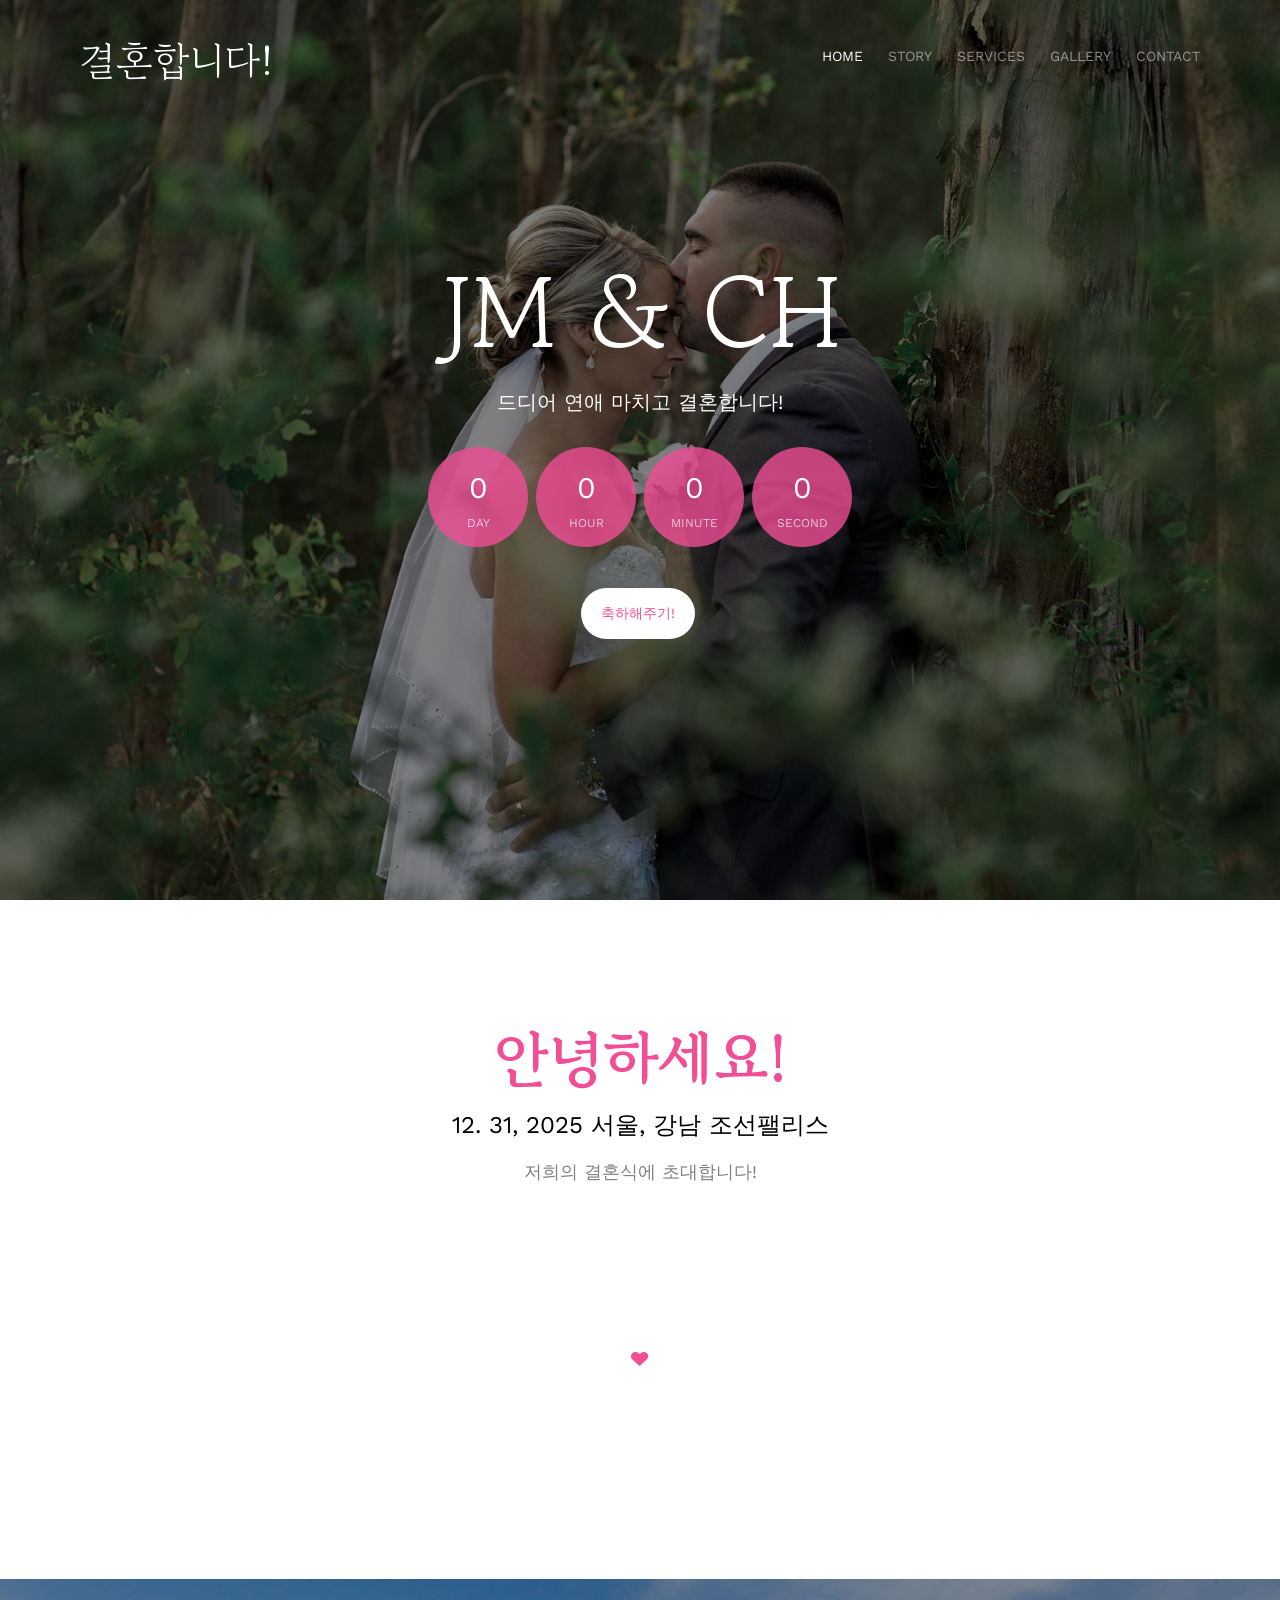
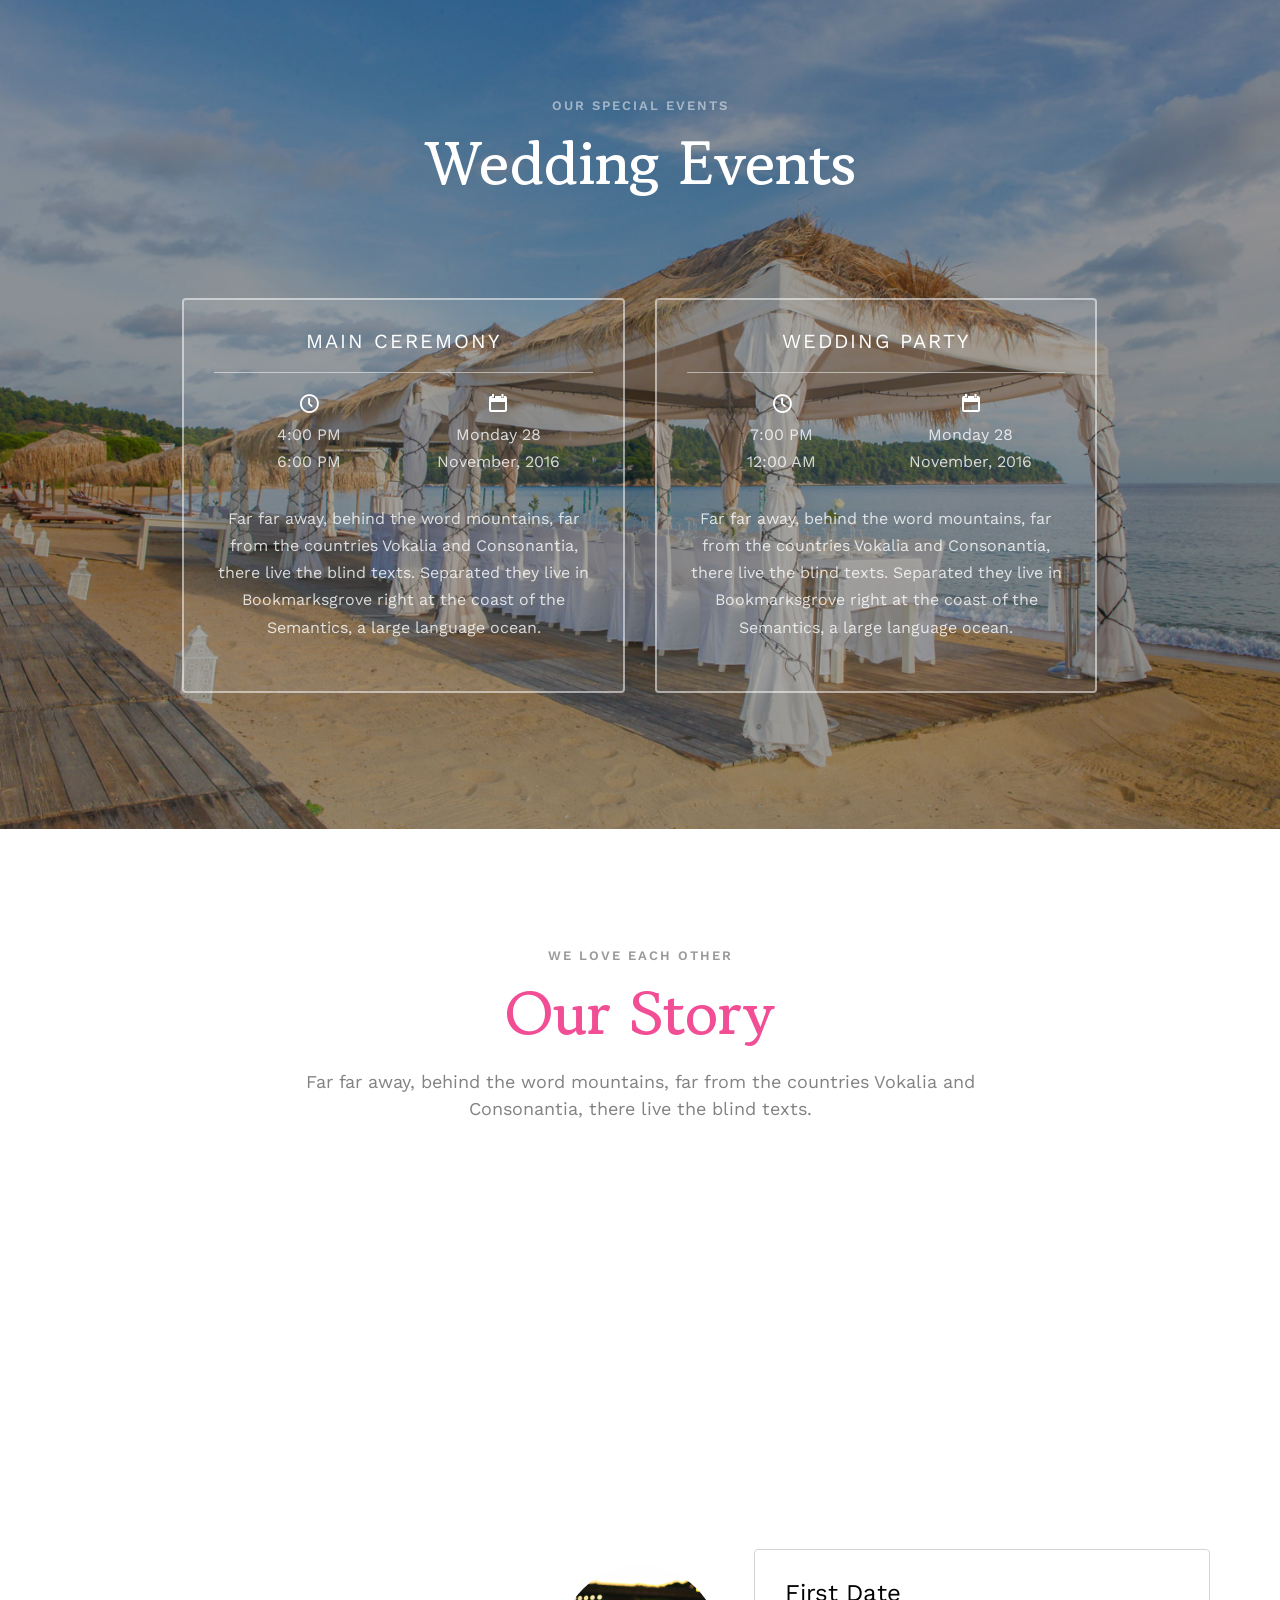
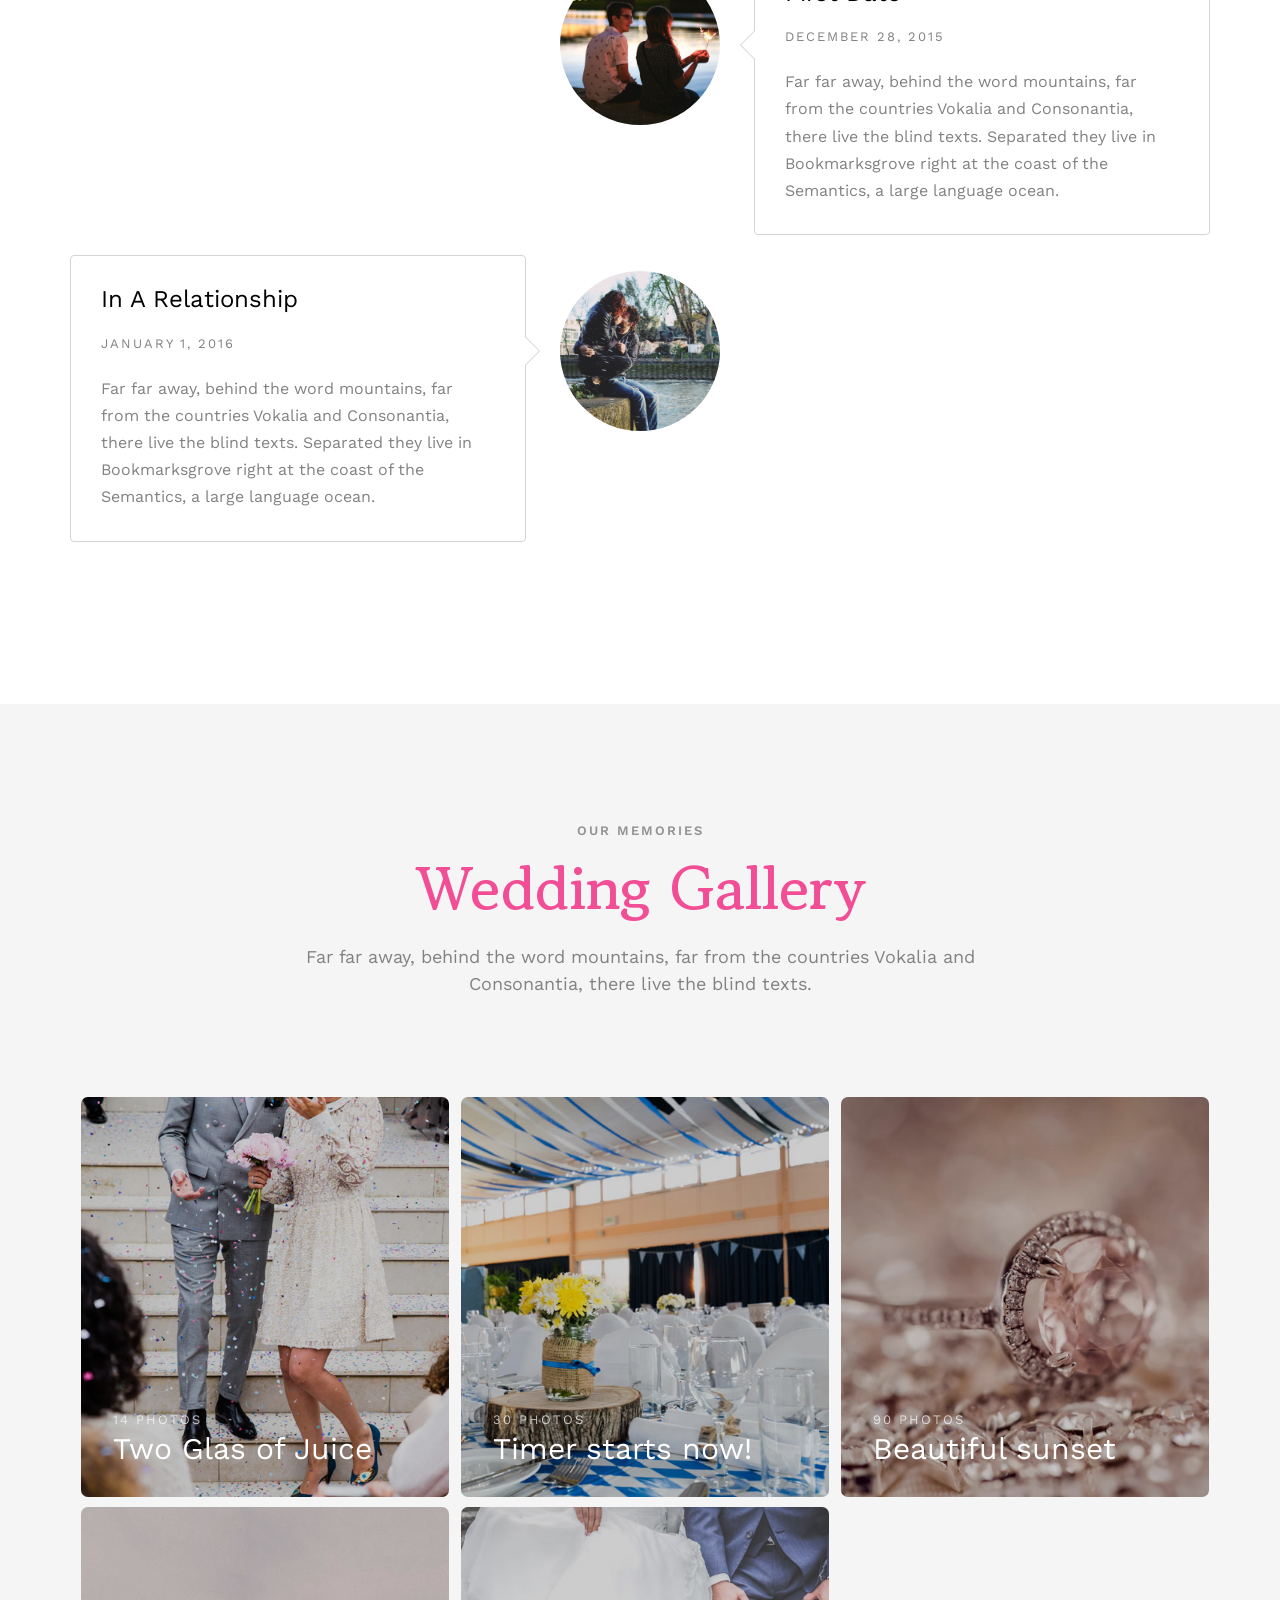
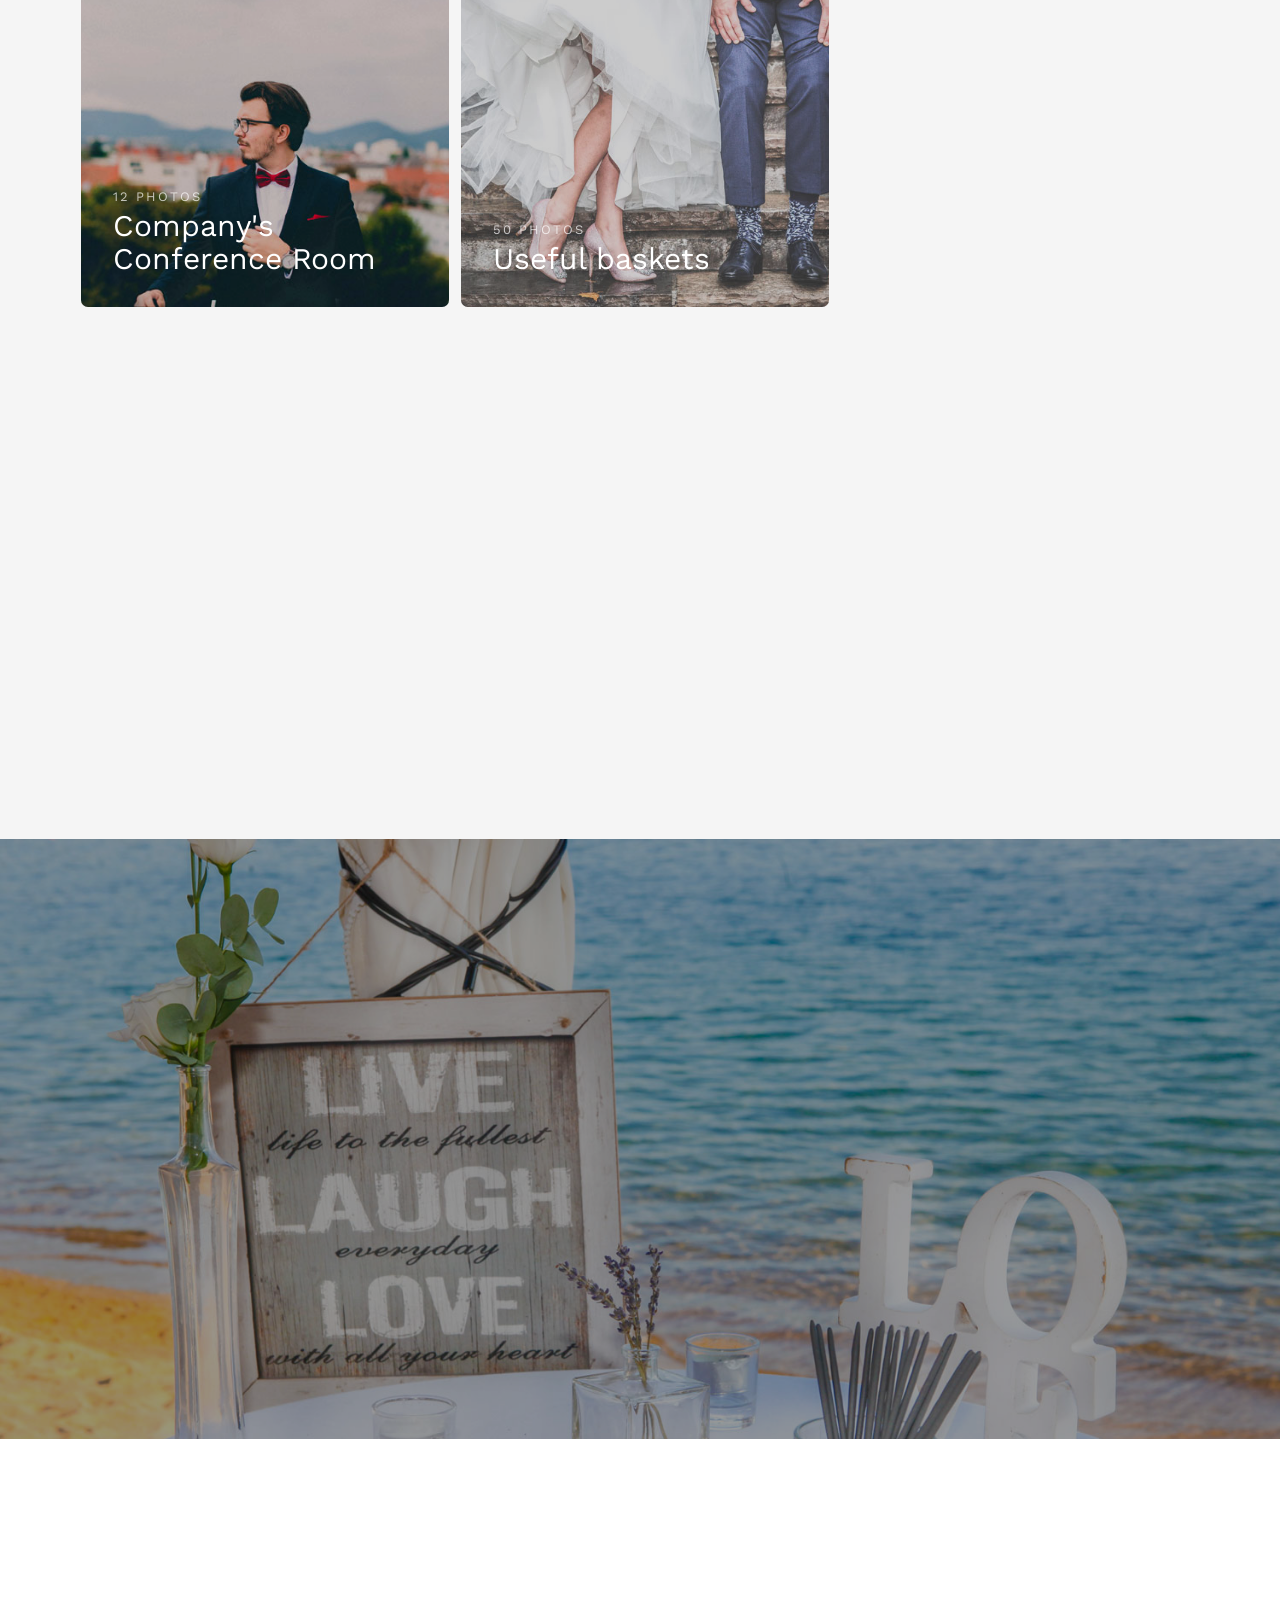
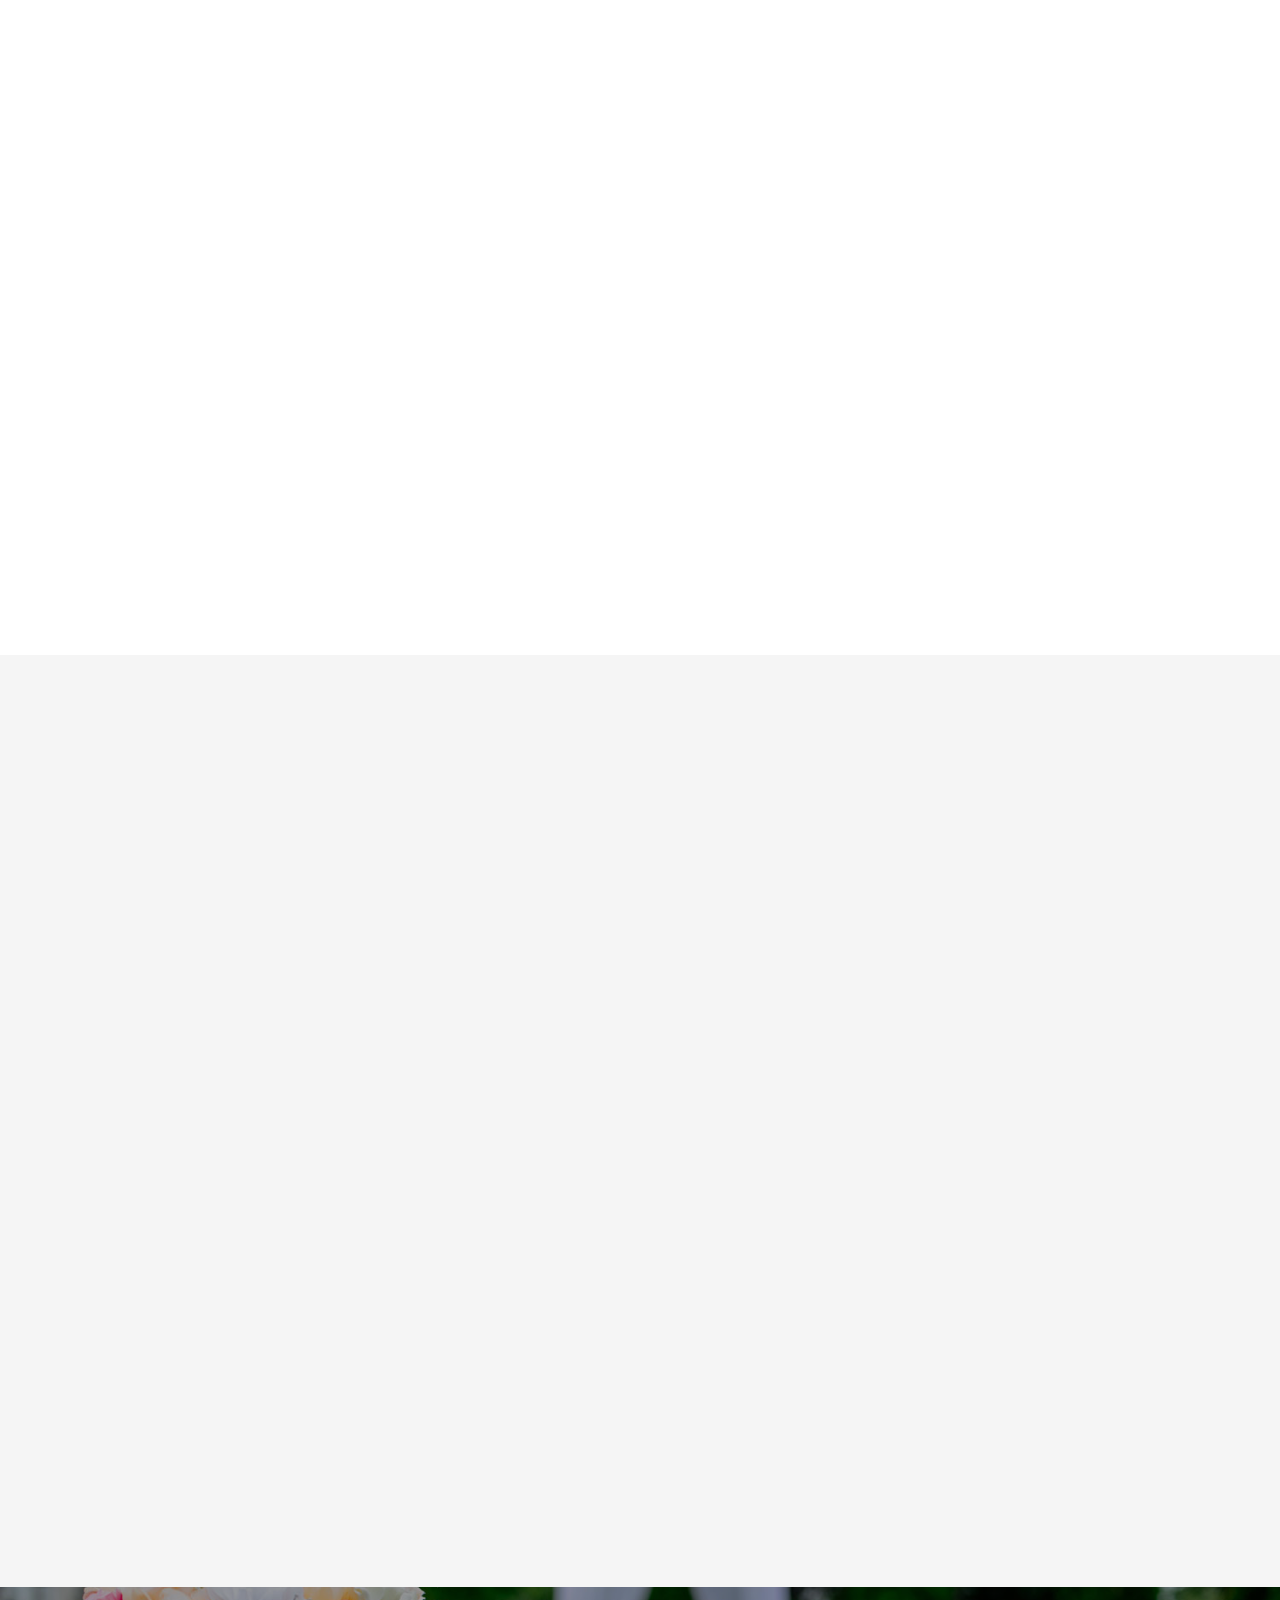
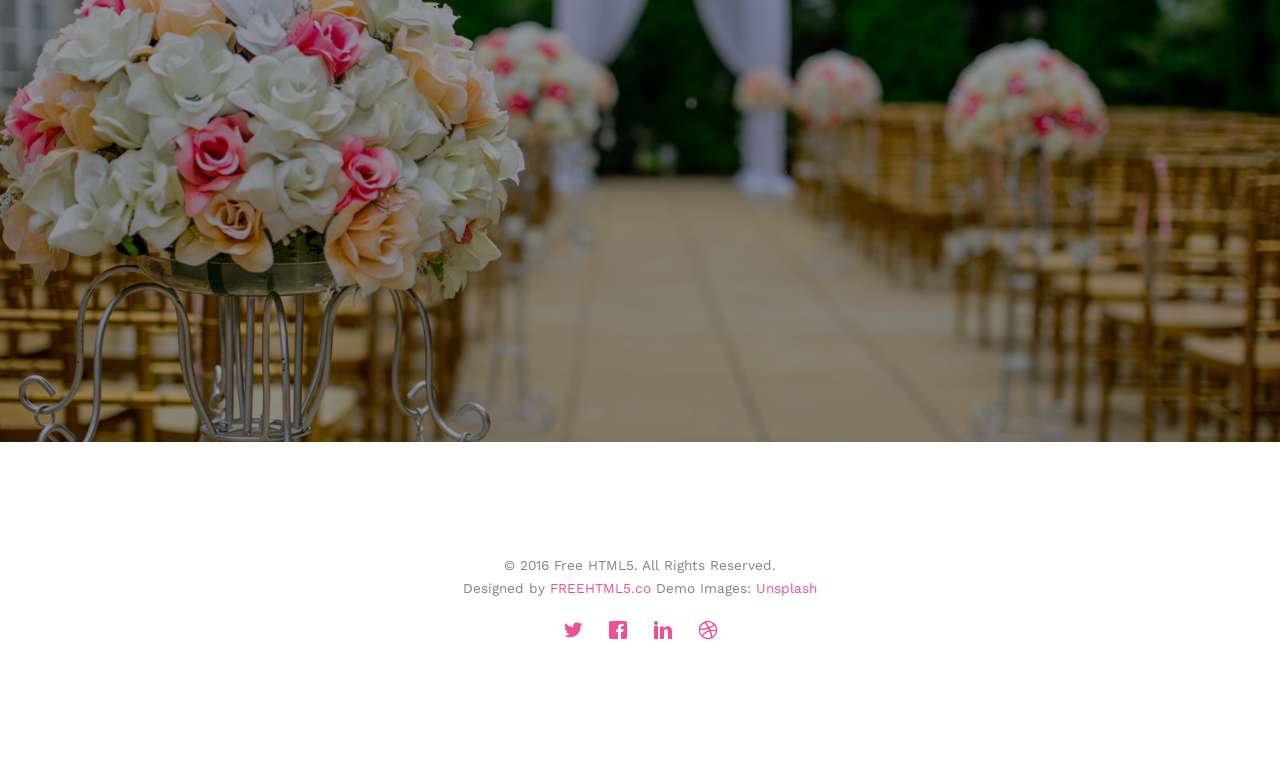
<file: index.html>
<!DOCTYPE html>
<!--[if lt IE 7]>      <html class="no-js lt-ie9 lt-ie8 lt-ie7"> <![endif]-->
<!--[if IE 7]>         <html class="no-js lt-ie9 lt-ie8"> <![endif]-->
<!--[if IE 8]>         <html class="no-js lt-ie9"> <![endif]-->
<!--[if gt IE 8]><!--> <html class="no-js"> <!--<![endif]-->
	<head>
	<meta charset="utf-8">
	<meta http-equiv="X-UA-Compatible" content="IE=edge">
	<title> 25.12.31 결혼합니다! </title>
	<meta name="viewport" content="width=device-width, initial-scale=1">
	<meta name="description" content="드디어 결혼합니다!!" />

  <!-- 
	//////////////////////////////////////////////////////

	FREE HTML5 TEMPLATE 
	DESIGNED & DEVELOPED by FREEHTML5.CO
		
	Website: 		http://freehtml5.co/
	Email: 			info@freehtml5.co
	Twitter: 		http://twitter.com/fh5co
	Facebook: 		https://www.facebook.com/fh5co

	//////////////////////////////////////////////////////
	 -->

  	<!-- Facebook and Twitter integration -->
	<meta property="og:title" content=""/>
	<meta property="og:image" content=""/>
	<meta property="og:url" content=""/>
	<meta property="og:site_name" content=""/>
	<meta property="og:description" content=""/>
	<meta name="twitter:title" content="" />
	<meta name="twitter:image" content="" />
	<meta name="twitter:url" content="" />
	<meta name="twitter:card" content="" />

	<link href='https://fonts.googleapis.com/css?family=Work+Sans:400,300,600,400italic,700' rel='stylesheet' type='text/css'>
	<!-- <link href="https://fonts.googleapis.com/css?family=Sacramento" rel="stylesheet"> -->

	<link rel="preconnect" href="https://fonts.googleapis.com">
	<link rel="preconnect" href="https://fonts.gstatic.com" crossorigin>
	<link href="https://fonts.googleapis.com/css2?family=Gowun+Batang&display=swap" rel="stylesheet">
	
	<!-- Animate.css -->
	<link rel="stylesheet" href="css/animate.css">
	<!-- Icomoon Icon Fonts-->
	<link rel="stylesheet" href="css/icomoon.css">
	<!-- Bootstrap  -->
	<link rel="stylesheet" href="css/bootstrap.css">

	<!-- Magnific Popup -->
	<link rel="stylesheet" href="css/magnific-popup.css">

	<!-- Owl Carousel  -->
	<link rel="stylesheet" href="css/owl.carousel.min.css">
	<link rel="stylesheet" href="css/owl.theme.default.min.css">

	<!-- Theme style  -->
	<link rel="stylesheet" href="css/style.css">

	<!-- Modernizr JS -->
	<script src="js/modernizr-2.6.2.min.js"></script>
	<!-- FOR IE9 below -->
	<!--[if lt IE 9]>
	<script src="js/respond.min.js"></script>
	<![endif]-->

	</head>
	<body>
		
	<div class="fh5co-loader"></div>
	
	<div id="page">
	<nav class="fh5co-nav" role="navigation">
		<div class="container">
			<div class="row">
				<div class="col-xs-4">
					<div id="fh5co-logo"><a href="index.html">결혼합니다!</a></div>
				</div>
				<div class="col-xs-8 text-right menu-1">
					<ul>
						<li class="active"><a href="index.html">Home</a></li>
						<li><a href="about.html">Story</a></li>
						<li class="has-dropdown">
							<a href="services.html">Services</a>
							<ul class="dropdown">
								<li><a href="#">Web Design</a></li>
								<li><a href="#">eCommerce</a></li>
								<li><a href="#">Branding</a></li>
								<li><a href="#">API</a></li>
							</ul>
						</li>
						<li class="has-dropdown">
							<a href="gallery.html">Gallery</a>
							<ul class="dropdown">
								<li><a href="#">HTML5</a></li>
								<li><a href="#">CSS3</a></li>
								<li><a href="#">Sass</a></li>
								<li><a href="#">jQuery</a></li>
							</ul>
						</li>
						<li><a href="contact.html">Contact</a></li>
					</ul>
				</div>
			</div>
			
		</div>
	</nav>

	<header id="fh5co-header" class="fh5co-cover" role="banner" style="background-image:url(images/img_bg_2.jpg);" data-stellar-background-ratio="0.5">
		<div class="overlay"></div>
		<div class="container">
			<div class="row">
				<div class="col-md-8 col-md-offset-2 text-center">
					<div class="display-t">
						<div class="display-tc animate-box" data-animate-effect="fadeIn">
							<h1> JM &amp; CH </h1>
							<h2> 드디어 연애 마치고 결혼합니다! </h2>
							<div class="simply-countdown simply-countdown-one"></div>
							<p><a href="#" class="btn btn-default btn-sm">축하해주기!</a></p>
						</div>
					</div>
				</div>
			</div>
		</div>
	</header>

	<div id="fh5co-couple">
		<div class="container">
			<div class="row">
				<div class="col-md-8 col-md-offset-2 text-center fh5co-heading animate-box">
					<h2>안녕하세요!</h2>
					<h3>12. 31, 2025 서울, 강남 조선팰리스</h3>
					<p>저희의 결혼식에 초대합니다!</p>
				</div>
			</div>
			<div class="couple-wrap animate-box">
				<div class="couple-half">
					<div class="groom">
						<img src="images/groom.jpg" alt="groom" class="img-responsive">
					</div>
					<div class="desc-groom">
						<h3>Joefrey Mahusay</h3>
						<p>Far far away, behind the word mountains, far from the countries Vokalia and Consonantia, there live the blind texts. Separated they live in Bookmarksgrove</p>
					</div>
				</div>
				<p class="heart text-center"><i class="icon-heart2"></i></p>
				<div class="couple-half">
					<div class="bride">
						<img src="images/bride.jpg" alt="groom" class="img-responsive">
					</div>
					<div class="desc-bride">
						<h3>Sheila Mahusay</h3>
						<p>Far far away, behind the word mountains, far from the countries Vokalia and Consonantia, there live the blind texts. Separated they live in Bookmarksgrove</p>
					</div>
				</div>
			</div>
		</div>
	</div>

	<div id="fh5co-event" class="fh5co-bg" style="background-image:url(images/img_bg_3.jpg);">
		<div class="overlay"></div>
		<div class="container">
			<div class="row">
				<div class="col-md-8 col-md-offset-2 text-center fh5co-heading animate-box">
					<span>Our Special Events</span>
					<h2>Wedding Events</h2>
				</div>
			</div>
			<div class="row">
				<div class="display-t">
					<div class="display-tc">
						<div class="col-md-10 col-md-offset-1">
							<div class="col-md-6 col-sm-6 text-center">
								<div class="event-wrap animate-box">
									<h3>Main Ceremony</h3>
									<div class="event-col">
										<i class="icon-clock"></i>
										<span>4:00 PM</span>
										<span>6:00 PM</span>
									</div>
									<div class="event-col">
										<i class="icon-calendar"></i>
										<span>Monday 28</span>
										<span>November, 2016</span>
									</div>
									<p>Far far away, behind the word mountains, far from the countries Vokalia and Consonantia, there live the blind texts. Separated they live in Bookmarksgrove right at the coast of the Semantics, a large language ocean.</p>
								</div>
							</div>
							<div class="col-md-6 col-sm-6 text-center">
								<div class="event-wrap animate-box">
									<h3>Wedding Party</h3>
									<div class="event-col">
										<i class="icon-clock"></i>
										<span>7:00 PM</span>
										<span>12:00 AM</span>
									</div>
									<div class="event-col">
										<i class="icon-calendar"></i>
										<span>Monday 28</span>
										<span>November, 2016</span>
									</div>
									<p>Far far away, behind the word mountains, far from the countries Vokalia and Consonantia, there live the blind texts. Separated they live in Bookmarksgrove right at the coast of the Semantics, a large language ocean.</p>
								</div>
							</div>
						</div>
					</div>
				</div>
			</div>
		</div>
	</div>

	<div id="fh5co-couple-story">
		<div class="container">
			<div class="row">
				<div class="col-md-8 col-md-offset-2 text-center fh5co-heading animate-box">
					<span>We Love Each Other</span>
					<h2>Our Story</h2>
					<p>Far far away, behind the word mountains, far from the countries Vokalia and Consonantia, there live the blind texts.</p>
				</div>
			</div>
			<div class="row">
				<div class="col-md-12 col-md-offset-0">
					<ul class="timeline animate-box">
						<li class="animate-box">
							<div class="timeline-badge" style="background-image:url(images/couple-1.jpg);"></div>
							<div class="timeline-panel">
								<div class="timeline-heading">
									<h3 class="timeline-title">First We Meet</h3>
									<span class="date">December 25, 2015</span>
								</div>
								<div class="timeline-body">
									<p>Far far away, behind the word mountains, far from the countries Vokalia and Consonantia, there live the blind texts. Separated they live in Bookmarksgrove right at the coast of the Semantics, a large language ocean.</p>
								</div>
							</div>
						</li>
						<li class="timeline-inverted animate-box">
							<div class="timeline-badge" style="background-image:url(images/couple-2.jpg);"></div>
							<div class="timeline-panel">
								<div class="timeline-heading">
									<h3 class="timeline-title">First Date</h3>
									<span class="date">December 28, 2015</span>
								</div>
								<div class="timeline-body">
									<p>Far far away, behind the word mountains, far from the countries Vokalia and Consonantia, there live the blind texts. Separated they live in Bookmarksgrove right at the coast of the Semantics, a large language ocean.</p>
								</div>
							</div>
						</li>
						<li class="animate-box">
							<div class="timeline-badge" style="background-image:url(images/couple-3.jpg);"></div>
							<div class="timeline-panel">
								<div class="timeline-heading">
									<h3 class="timeline-title">In A Relationship</h3>
									<span class="date">January 1, 2016</span>
								</div>
								<div class="timeline-body">
									<p>Far far away, behind the word mountains, far from the countries Vokalia and Consonantia, there live the blind texts. Separated they live in Bookmarksgrove right at the coast of the Semantics, a large language ocean.</p>
								</div>
							</div>
						</li>
			    	</ul>
				</div>
			</div>
		</div>
	</div>

	<div id="fh5co-gallery" class="fh5co-section-gray">
		<div class="container">
			<div class="row">
				<div class="col-md-8 col-md-offset-2 text-center fh5co-heading animate-box">
					<span>Our Memories</span>
					<h2>Wedding Gallery</h2>
					<p>Far far away, behind the word mountains, far from the countries Vokalia and Consonantia, there live the blind texts.</p>
				</div>
			</div>
			<div class="row row-bottom-padded-md">
				<div class="col-md-12">
					<ul id="fh5co-gallery-list">
						
						<li class="one-third animate-box" data-animate-effect="fadeIn" style="background-image: url(images/gallery-1.jpg); "> 
						<a href="images/gallery-1.jpg">
							<div class="case-studies-summary">
								<span>14 Photos</span>
								<h2>Two Glas of Juice</h2>
							</div>
						</a>
					</li>
					<li class="one-third animate-box" data-animate-effect="fadeIn" style="background-image: url(images/gallery-2.jpg); ">
						<a href="#" class="color-2">
							<div class="case-studies-summary">
								<span>30 Photos</span>
								<h2>Timer starts now!</h2>
							</div>
						</a>
					</li>


					<li class="one-third animate-box" data-animate-effect="fadeIn" style="background-image: url(images/gallery-3.jpg); ">
						<a href="#" class="color-3">
							<div class="case-studies-summary">
								<span>90 Photos</span>
								<h2>Beautiful sunset</h2>
							</div>
						</a>
					</li>
					<li class="one-third animate-box" data-animate-effect="fadeIn" style="background-image: url(images/gallery-4.jpg); ">
						<a href="#" class="color-4">
							<div class="case-studies-summary">
								<span>12 Photos</span>
								<h2>Company's Conference Room</h2>
							</div>
						</a>
					</li>

						<li class="one-third animate-box" data-animate-effect="fadeIn" style="background-image: url(images/gallery-5.jpg); ">
							<a href="#" class="color-3">
								<div class="case-studies-summary">
									<span>50 Photos</span>
									<h2>Useful baskets</h2>
								</div>
							</a>
						</li>
						<li class="one-third animate-box" data-animate-effect="fadeIn" style="background-image: url(images/gallery-6.jpg); ">
							<a href="#" class="color-4">
								<div class="case-studies-summary">
									<span>45 Photos</span>
									<h2>Skater man in the road</h2>
								</div>
							</a>
						</li>

						<li class="one-third animate-box" data-animate-effect="fadeIn" style="background-image: url(images/gallery-7.jpg); ">
							<a href="#" class="color-4">
								<div class="case-studies-summary">
									<span>35 Photos</span>
									<h2>Two Glas of Juice</h2>
								</div>
							</a>
						</li>

						<li class="one-third animate-box" data-animate-effect="fadeIn" style="background-image: url(images/gallery-8.jpg); "> 
							<a href="#" class="color-5">
								<div class="case-studies-summary">
									<span>90 Photos</span>
									<h2>Timer starts now!</h2>
								</div>
							</a>
						</li>
						<li class="one-third animate-box" data-animate-effect="fadeIn" style="background-image: url(images/gallery-9.jpg); ">
							<a href="#" class="color-6">
								<div class="case-studies-summary">
									<span>56 Photos</span>
									<h2>Beautiful sunset</h2>
								</div>
							</a>
						</li>
					</ul>		
				</div>
			</div>
		</div>
	</div>

	<div id="fh5co-counter" class="fh5co-bg fh5co-counter" style="background-image:url(images/img_bg_5.jpg);">
		<div class="overlay"></div>
		<div class="container">
			<div class="row">
				<div class="display-t">
					<div class="display-tc">
						<div class="col-md-3 col-sm-6 animate-box">
							<div class="feature-center">
								<span class="icon">
									<i class="icon-users"></i>
								</span>

								<span class="counter js-counter" data-from="0" data-to="500" data-speed="5000" data-refresh-interval="50">1</span>
								<span class="counter-label">Estimated Guest</span>

							</div>
						</div>
						<div class="col-md-3 col-sm-6 animate-box">
							<div class="feature-center">
								<span class="icon">
									<i class="icon-user"></i>
								</span>

								<span class="counter js-counter" data-from="0" data-to="1000" data-speed="5000" data-refresh-interval="50">1</span>
								<span class="counter-label">We Catter</span>
							</div>
						</div>
						<div class="col-md-3 col-sm-6 animate-box">
							<div class="feature-center">
								<span class="icon">
									<i class="icon-calendar"></i>
								</span>
								<span class="counter js-counter" data-from="0" data-to="402" data-speed="5000" data-refresh-interval="50">1</span>
								<span class="counter-label">Events Done</span>
							</div>
						</div>
						<div class="col-md-3 col-sm-6 animate-box">
							<div class="feature-center">
								<span class="icon">
									<i class="icon-clock"></i>
								</span>

								<span class="counter js-counter" data-from="0" data-to="2345" data-speed="5000" data-refresh-interval="50">1</span>
								<span class="counter-label">Hours Spent</span>

							</div>
						</div>
					</div>
				</div>
			</div>
		</div>
	</div>

	<div id="fh5co-testimonial">
		<div class="container">
			<div class="row">
				<div class="row animate-box">
					<div class="col-md-8 col-md-offset-2 text-center fh5co-heading">
						<span>Best Wishes</span>
						<h2>Friends Wishes</h2>
					</div>
				</div>
				<div class="row">
					<div class="col-md-12 animate-box">
						<div class="wrap-testimony">
							<div class="owl-carousel-fullwidth">
								<div class="item">
									<div class="testimony-slide active text-center">
										<figure>
											<img src="images/couple-1.jpg" alt="user">
										</figure>
										<span>John Doe, via <a href="#" class="twitter">Twitter</a></span>
										<blockquote>
											<p>"Far far away, behind the word mountains, far from the countries Vokalia and Consonantia, there live the blind texts. Separated they live in Bookmarksgrove right at the coast of the Semantics"</p>
										</blockquote>
									</div>
								</div>
								<div class="item">
									<div class="testimony-slide active text-center">
										<figure>
											<img src="images/couple-2.jpg" alt="user">
										</figure>
										<span>John Doe, via <a href="#" class="twitter">Twitter</a></span>
										<blockquote>
											<p>"Far far away, behind the word mountains, far from the countries Vokalia and Consonantia, at the coast of the Semantics, a large language ocean."</p>
										</blockquote>
									</div>
								</div>
								<div class="item">
									<div class="testimony-slide active text-center">
										<figure>
											<img src="images/couple-3.jpg" alt="user">
										</figure>
										<span>John Doe, via <a href="#" class="twitter">Twitter</a></span>
										<blockquote>
											<p>"Far far away, far from the countries Vokalia and Consonantia, there live the blind texts. Separated they live in Bookmarksgrove right at the coast of the Semantics, a large language ocean."</p>
										</blockquote>
									</div>
								</div>
							</div>
						</div>
					</div>
				</div>
			</div>
		</div>
	</div>

	<div id="fh5co-services" class="fh5co-section-gray">
		<div class="container">
			
			<div class="row animate-box">
				<div class="col-md-8 col-md-offset-2 text-center fh5co-heading">
					<h2>We Offer Services</h2>
					<p>Dignissimos asperiores vitae velit veniam totam fuga molestias accusamus alias autem provident. Odit ab aliquam dolor eius.</p>
				</div>
			</div>

			<div class="row">
				<div class="col-md-6">
					<div class="feature-left animate-box" data-animate-effect="fadeInLeft">
						<span class="icon">
							<i class="icon-calendar"></i>
						</span>
						<div class="feature-copy">
							<h3>We Organized Events</h3>
							<p>Facilis ipsum reprehenderit nemo molestias. Aut cum mollitia reprehenderit. Eos cumque dicta adipisci architecto culpa amet.</p>
						</div>
					</div>

					<div class="feature-left animate-box" data-animate-effect="fadeInLeft">
						<span class="icon">
							<i class="icon-image"></i>
						</span>
						<div class="feature-copy">
							<h3>Photoshoot</h3>
							<p>Facilis ipsum reprehenderit nemo molestias. Aut cum mollitia reprehenderit. Eos cumque dicta adipisci architecto culpa amet.</p>
						</div>
					</div>

					<div class="feature-left animate-box" data-animate-effect="fadeInLeft">
						<span class="icon">
							<i class="icon-video"></i>
						</span>
						<div class="feature-copy">
							<h3>Video Editing</h3>
							<p>Facilis ipsum reprehenderit nemo molestias. Aut cum mollitia reprehenderit. Eos cumque dicta adipisci architecto culpa amet.</p>
						</div>
					</div>

				</div>

				<div class="col-md-6 animate-box">
					<div class="fh5co-video fh5co-bg" style="background-image: url(images/img_bg_3.jpg); ">
						<a href="https://vimeo.com/channels/staffpicks/93951774" class="popup-vimeo"><i class="icon-video2"></i></a>
						<div class="overlay"></div>
					</div>
				</div>
			</div>

			
		</div>
	</div>


	<div id="fh5co-started" class="fh5co-bg" style="background-image:url(images/img_bg_4.jpg);">
		<div class="overlay"></div>
		<div class="container">
			<div class="row animate-box">
				<div class="col-md-8 col-md-offset-2 text-center fh5co-heading">
					<h2>Are You Attending?</h2>
					<p>Please Fill-up the form to notify you that you're attending. Thanks.</p>
				</div>
			</div>
			<div class="row animate-box">
				<div class="col-md-10 col-md-offset-1">
					<form class="form-inline">
						<div class="col-md-4 col-sm-4">
							<div class="form-group">
								<label for="name" class="sr-only">Name</label>
								<input type="name" class="form-control" id="name" placeholder="Name">
							</div>
						</div>
						<div class="col-md-4 col-sm-4">
							<div class="form-group">
								<label for="email" class="sr-only">Email</label>
								<input type="email" class="form-control" id="email" placeholder="Email">
							</div>
						</div>
						<div class="col-md-4 col-sm-4">
							<button type="submit" class="btn btn-default btn-block">I am Attending</button>
						</div>
					</form>
				</div>
			</div>
		</div>
	</div>

	<footer id="fh5co-footer" role="contentinfo">
		<div class="container">

			<div class="row copyright">
				<div class="col-md-12 text-center">
					<p>
						<small class="block">&copy; 2016 Free HTML5. All Rights Reserved.</small> 
						<small class="block">Designed by <a href="http://freehtml5.co/" target="_blank">FREEHTML5.co</a> Demo Images: <a href="http://unsplash.co/" target="_blank">Unsplash</a></small>
					</p>
					<p>
						<ul class="fh5co-social-icons">
							<li><a href="#"><i class="icon-twitter"></i></a></li>
							<li><a href="#"><i class="icon-facebook"></i></a></li>
							<li><a href="#"><i class="icon-linkedin"></i></a></li>
							<li><a href="#"><i class="icon-dribbble"></i></a></li>
						</ul>
					</p>
				</div>
			</div>

		</div>
	</footer>
	</div>

	<div class="gototop js-top">
		<a href="#" class="js-gotop"><i class="icon-arrow-up"></i></a>
	</div>
	
	<!-- jQuery -->
	<script src="js/jquery.min.js"></script>
	<!-- jQuery Easing -->
	<script src="js/jquery.easing.1.3.js"></script>
	<!-- Bootstrap -->
	<script src="js/bootstrap.min.js"></script>
	<!-- Waypoints -->
	<script src="js/jquery.waypoints.min.js"></script>
	<!-- Carousel -->
	<script src="js/owl.carousel.min.js"></script>
	<!-- countTo -->
	<script src="js/jquery.countTo.js"></script>

	<!-- Stellar -->
	<script src="js/jquery.stellar.min.js"></script>
	<!-- Magnific Popup -->
	<script src="js/jquery.magnific-popup.min.js"></script>
	<script src="js/magnific-popup-options.js"></script>

	<!-- // <script src="https://cdnjs.cloudflare.com/ajax/libs/prism/0.0.1/prism.min.js"></script> -->
	<script src="js/simplyCountdown.js"></script>
	<!-- Main -->
	<script src="js/main.js"></script>

	<script>
    <!-- var d = new Date(new Date().getTime() + 200 * 120 * 120 * 2000); -->
	var offset = 1000 * 60 * 60 * 9;
	var d = new Date(2025,2,17,20,30);
	var kd = new Date(d + offset);
	<!-- window.alert(d.getDate()); -->
	

    // default example
    simplyCountdown('.simply-countdown-one', {
        year: d.getFullYear(),
        month: d.getMonth() + 1,
        day: d.getDate()
    });

    //jQuery example
    $('#simply-countdown-losange').simplyCountdown({
        year: d.getFullYear(),
        month: d.getMonth() + 1,
        day: d.getDate(),
        enableUtc: false
    });
</script>

	</body>
</html>
</file>
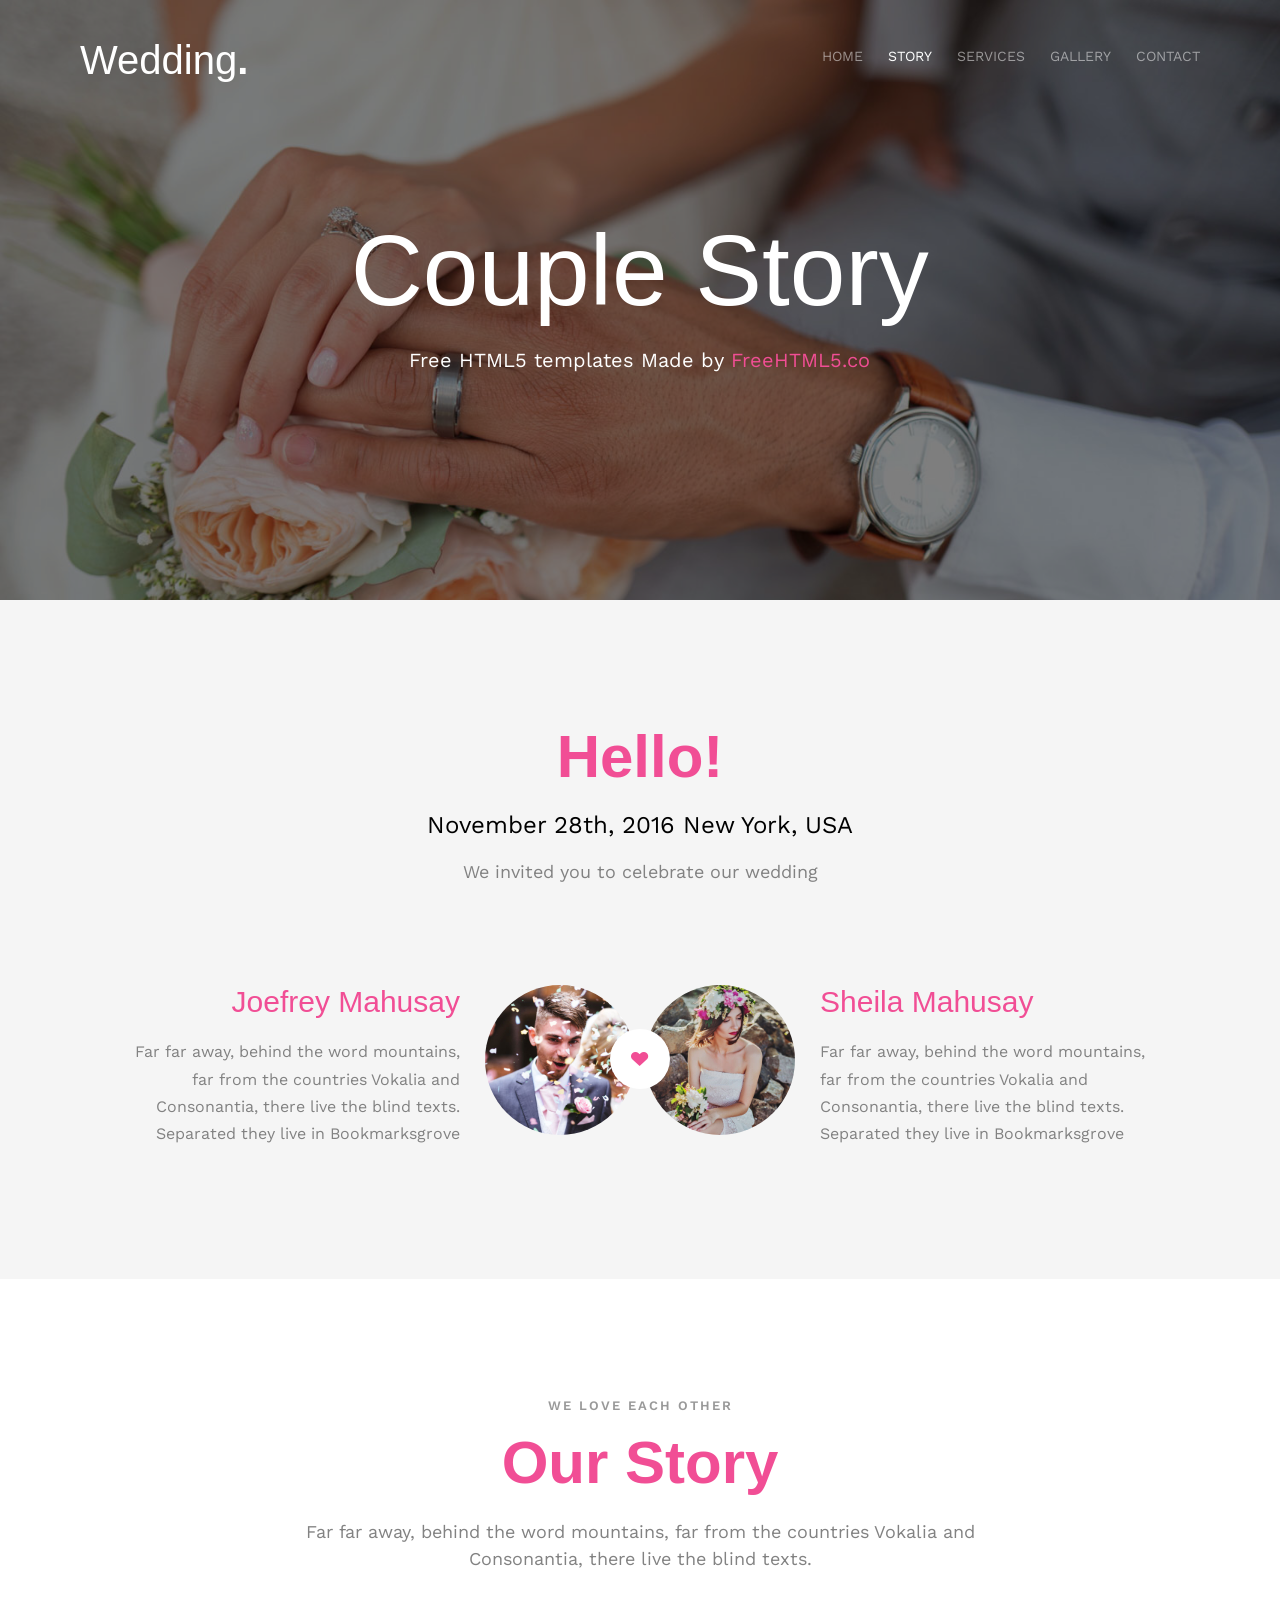
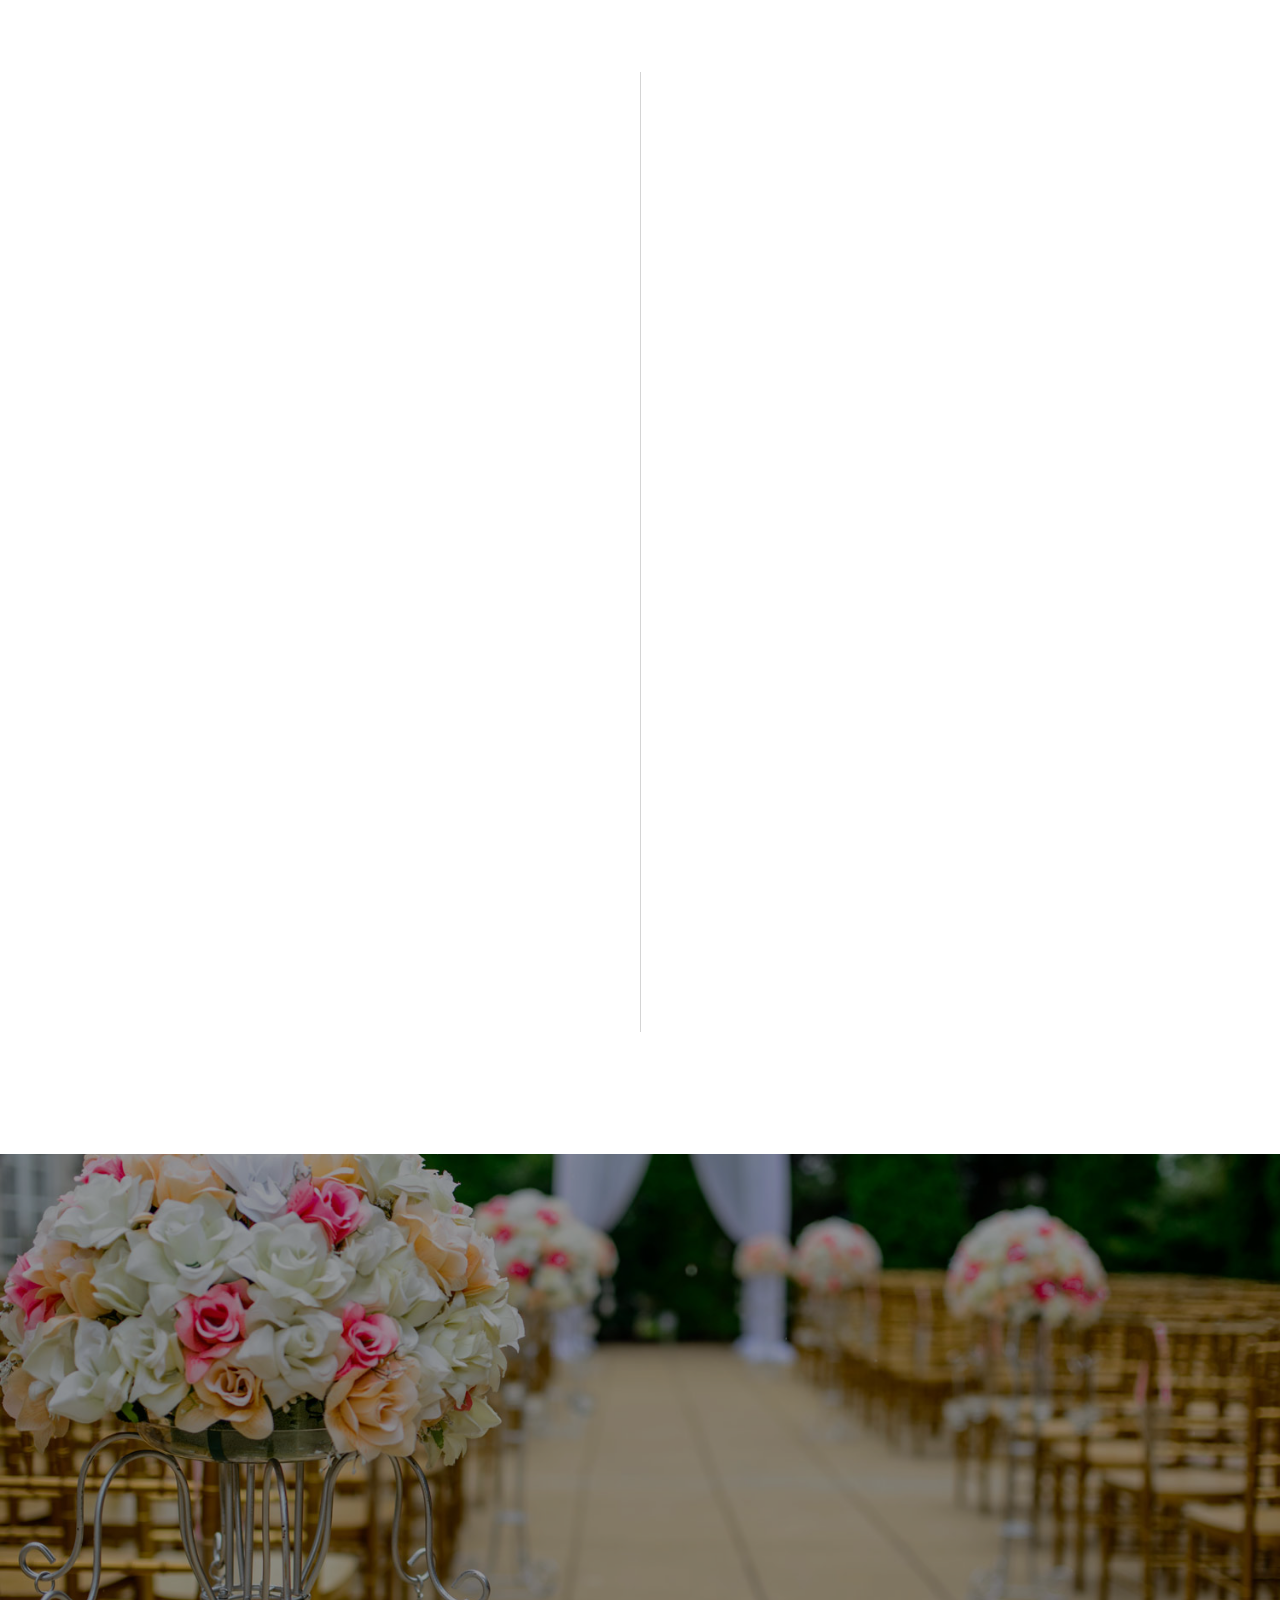
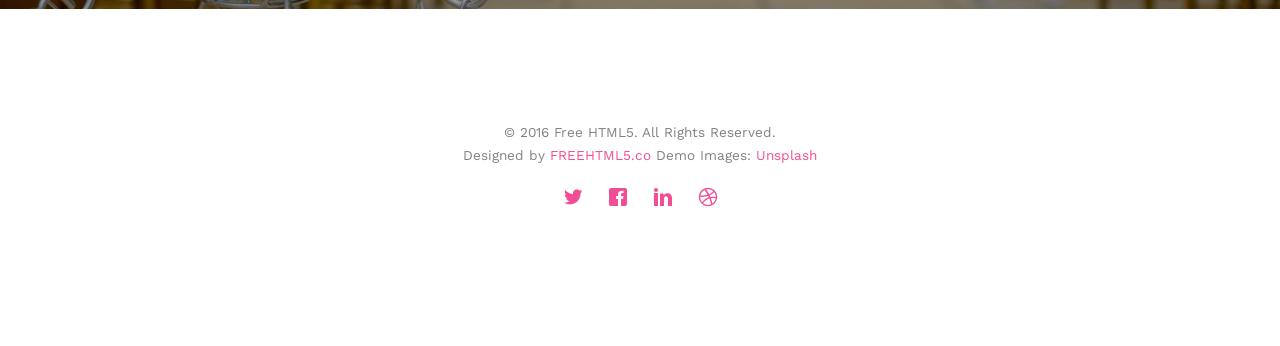
<file: about.html>
<!DOCTYPE html>
<!--[if lt IE 7]>      <html class="no-js lt-ie9 lt-ie8 lt-ie7"> <![endif]-->
<!--[if IE 7]>         <html class="no-js lt-ie9 lt-ie8"> <![endif]-->
<!--[if IE 8]>         <html class="no-js lt-ie9"> <![endif]-->
<!--[if gt IE 8]><!--> <html class="no-js"> <!--<![endif]-->
	<head>
	<meta charset="utf-8">
	<meta http-equiv="X-UA-Compatible" content="IE=edge">
	<title>Wedding &mdash; 100% Free Fully Responsive HTML5 Template by FREEHTML5.co</title>
	<meta name="viewport" content="width=device-width, initial-scale=1">
	<meta name="description" content="Free HTML5 Template by FREEHTML5.CO" />
	<meta name="keywords" content="free html5, free template, free bootstrap, html5, css3, mobile first, responsive" />
	<meta name="author" content="FREEHTML5.CO" />

  <!-- 
	//////////////////////////////////////////////////////

	FREE HTML5 TEMPLATE 
	DESIGNED & DEVELOPED by FREEHTML5.CO
		
	Website: 		http://freehtml5.co/
	Email: 			info@freehtml5.co
	Twitter: 		http://twitter.com/fh5co
	Facebook: 		https://www.facebook.com/fh5co

	//////////////////////////////////////////////////////
	 -->

  	<!-- Facebook and Twitter integration -->
	<meta property="og:title" content=""/>
	<meta property="og:image" content=""/>
	<meta property="og:url" content=""/>
	<meta property="og:site_name" content=""/>
	<meta property="og:description" content=""/>
	<meta name="twitter:title" content="" />
	<meta name="twitter:image" content="" />
	<meta name="twitter:url" content="" />
	<meta name="twitter:card" content="" />

	<link href='https://fonts.googleapis.com/css?family=Work+Sans:400,300,600,400italic,700' rel='stylesheet' type='text/css'>
	<link href="https://fonts.googleapis.com/css?family=Sacramento" rel="stylesheet">
	
	<!-- Animate.css -->
	<link rel="stylesheet" href="css/animate.css">
	<!-- Icomoon Icon Fonts-->
	<link rel="stylesheet" href="css/icomoon.css">
	<!-- Bootstrap  -->
	<link rel="stylesheet" href="css/bootstrap.css">

	<!-- Magnific Popup -->
	<link rel="stylesheet" href="css/magnific-popup.css">

	<!-- Owl Carousel  -->
	<link rel="stylesheet" href="css/owl.carousel.min.css">
	<link rel="stylesheet" href="css/owl.theme.default.min.css">

	<!-- Theme style  -->
	<link rel="stylesheet" href="css/style.css">

	<!-- Modernizr JS -->
	<script src="js/modernizr-2.6.2.min.js"></script>
	<!-- FOR IE9 below -->
	<!--[if lt IE 9]>
	<script src="js/respond.min.js"></script>
	<![endif]-->

	</head>
	<body>
		
	<div class="fh5co-loader"></div>
	
	<div id="page">
	<nav class="fh5co-nav" role="navigation">
		<div class="container">
			<div class="row">
				<div class="col-xs-2">
					<div id="fh5co-logo"><a href="index.html">Wedding<strong>.</strong></a></div>
				</div>
				<div class="col-xs-10 text-right menu-1">
					<ul>
						<li><a href="index.html">Home</a></li>
						<li class="active"><a href="about.html">Story</a></li>
						<li class="has-dropdown">
							<a href="services.html">Services</a>
							<ul class="dropdown">
								<li><a href="#">Web Design</a></li>
								<li><a href="#">eCommerce</a></li>
								<li><a href="#">Branding</a></li>
								<li><a href="#">API</a></li>
							</ul>
						</li>
						<li class="has-dropdown">
							<a href="gallery.html">Gallery</a>
							<ul class="dropdown">
								<li><a href="#">HTML5</a></li>
								<li><a href="#">CSS3</a></li>
								<li><a href="#">Sass</a></li>
								<li><a href="#">jQuery</a></li>
							</ul>
						</li>
						<li><a href="contact.html">Contact</a></li>
					</ul>
				</div>
			</div>
			
		</div>
	</nav>

	<header id="fh5co-header" class="fh5co-cover fh5co-cover-sm" role="banner" style="background-image:url(images/img_bg_1.jpg);">
		<div class="overlay"></div>
		<div class="fh5co-container">
			<div class="row">
				<div class="col-md-8 col-md-offset-2 text-center">
					<div class="display-t">
						<div class="display-tc animate-box" data-animate-effect="fadeIn">
							<h1>Couple Story</h1>
							<h2>Free HTML5 templates Made by <a href="http://freehtml5.co" target="_blank">FreeHTML5.co</a></h2>
						</div>
					</div>
				</div>
			</div>
		</div>
	</header>

	<div id="fh5co-couple" class="fh5co-section-gray">
		<div class="container">
			<div class="row">
				<div class="col-md-8 col-md-offset-2 text-center fh5co-heading animate-box">
					<h2>Hello!</h2>
					<h3>November 28th, 2016 New York, USA</h3>
					<p>We invited you to celebrate our wedding</p>
				</div>
			</div>
			<div class="couple-wrap animate-box">
				<div class="couple-half">
					<div class="groom">
						<img src="images/groom.jpg" alt="groom" class="img-responsive">
					</div>
					<div class="desc-groom">
						<h3>Joefrey Mahusay</h3>
						<p>Far far away, behind the word mountains, far from the countries Vokalia and Consonantia, there live the blind texts. Separated they live in Bookmarksgrove</p>
					</div>
				</div>
				<p class="heart text-center"><i class="icon-heart2"></i></p>
				<div class="couple-half">
					<div class="bride">
						<img src="images/bride.jpg" alt="groom" class="img-responsive">
					</div>
					<div class="desc-bride">
						<h3>Sheila Mahusay</h3>
						<p>Far far away, behind the word mountains, far from the countries Vokalia and Consonantia, there live the blind texts. Separated they live in Bookmarksgrove</p>
					</div>
				</div>
			</div>
		</div>
	</div>

	<div id="fh5co-couple-story">
		<div class="container">
			<div class="row">
				<div class="col-md-8 col-md-offset-2 text-center fh5co-heading animate-box">
					<span>We Love Each Other</span>
					<h2>Our Story</h2>
					<p>Far far away, behind the word mountains, far from the countries Vokalia and Consonantia, there live the blind texts.</p>
				</div>
			</div>
			<div class="row">
				<div class="col-md-12 col-md-offset-0">
					<ul class="timeline animate-box">
						<li class="animate-box">
							<div class="timeline-badge" style="background-image:url(images/couple-1.jpg);"></div>
							<div class="timeline-panel">
								<div class="timeline-heading">
									<h3 class="timeline-title">First We Meet</h3>
									<span class="date">December 25, 2015</span>
								</div>
								<div class="timeline-body">
									<p>Far far away, behind the word mountains, far from the countries Vokalia and Consonantia, there live the blind texts. Separated they live in Bookmarksgrove right at the coast of the Semantics, a large language ocean.</p>
								</div>
							</div>
						</li>
						<li class="timeline-inverted animate-box">
							<div class="timeline-badge" style="background-image:url(images/couple-2.jpg);"></div>
							<div class="timeline-panel">
								<div class="timeline-heading">
									<h3 class="timeline-title">First Date</h3>
									<span class="date">December 28, 2015</span>
								</div>
								<div class="timeline-body">
									<p>Far far away, behind the word mountains, far from the countries Vokalia and Consonantia, there live the blind texts. Separated they live in Bookmarksgrove right at the coast of the Semantics, a large language ocean.</p>
								</div>
							</div>
						</li>
						<li class="animate-box">
							<div class="timeline-badge" style="background-image:url(images/couple-3.jpg);"></div>
							<div class="timeline-panel">
								<div class="timeline-heading">
									<h3 class="timeline-title">In A Relationship</h3>
									<span class="date">January 1, 2016</span>
								</div>
								<div class="timeline-body">
									<p>Far far away, behind the word mountains, far from the countries Vokalia and Consonantia, there live the blind texts. Separated they live in Bookmarksgrove right at the coast of the Semantics, a large language ocean.</p>
								</div>
							</div>
						</li>
			    	</ul>
				</div>
			</div>
		</div>
	</div>

	<div id="fh5co-started" class="fh5co-bg" style="background-image:url(images/img_bg_4.jpg);">
		<div class="overlay"></div>
		<div class="container">
			<div class="row animate-box">
				<div class="col-md-8 col-md-offset-2 text-center fh5co-heading">
					<h2>Are You Attending?</h2>
					<p>Please Fill-up the form to notify you that you're attending. Thanks.</p>
				</div>
			</div>
			<div class="row animate-box">
				<div class="col-md-10 col-md-offset-1">
					<form class="form-inline">
						<div class="col-md-4 col-sm-4">
							<div class="form-group">
								<label for="name" class="sr-only">Name</label>
								<input type="name" class="form-control" id="name" placeholder="Name">
							</div>
						</div>
						<div class="col-md-4 col-sm-4">
							<div class="form-group">
								<label for="email" class="sr-only">Email</label>
								<input type="email" class="form-control" id="email" placeholder="Email">
							</div>
						</div>
						<div class="col-md-4 col-sm-4">
							<button type="submit" class="btn btn-default btn-block">I am Attending</button>
						</div>
					</form>
				</div>
			</div>
		</div>
	</div>

	<footer id="fh5co-footer" role="contentinfo">
		<div class="container">
			<!-- <div class="row row-pb-md">
				<div class="col-md-4 fh5co-widget">
					<h3>The Company</h3>
					<p>Facilis ipsum reprehenderit nemo molestias. Aut cum mollitia reprehenderit. Eos cumque dicta adipisci architecto culpa amet.</p>
					<p><a href="#">Learn More</a></p>
				</div>
				<div class="col-md-2 col-sm-4 col-xs-6 col-md-push-1">
					<ul class="fh5co-footer-links">
						<li><a href="#">About</a></li>
						<li><a href="#">Help</a></li>
						<li><a href="#">Contact</a></li>
						<li><a href="#">Terms</a></li>
						<li><a href="#">Meetups</a></li>
					</ul>
				</div>

				<div class="col-md-2 col-sm-4 col-xs-6 col-md-push-1">
					<ul class="fh5co-footer-links">
						<li><a href="#">Shop</a></li>
						<li><a href="#">Privacy</a></li>
						<li><a href="#">Testimonials</a></li>
						<li><a href="#">Handbook</a></li>
						<li><a href="#">Held Desk</a></li>
					</ul>
				</div>

				<div class="col-md-2 col-sm-4 col-xs-6 col-md-push-1">
					<ul class="fh5co-footer-links">
						<li><a href="#">Find Designers</a></li>
						<li><a href="#">Find Deelopers</a></li>
						<li><a href="#">Teams</a></li>
						<li><a href="#">Advertise</a></li>
						<li><a href="#">API</a></li>
					</ul>
				</div>
			</div> -->

			<div class="row copyright">
				<div class="col-md-12 text-center">
					<p>
						<small class="block">&copy; 2016 Free HTML5. All Rights Reserved.</small> 
						<small class="block">Designed by <a href="http://freehtml5.co/" target="_blank">FREEHTML5.co</a> Demo Images: <a href="http://unsplash.co/" target="_blank">Unsplash</a></small>
					</p>
					<p>
						<ul class="fh5co-social-icons">
							<li><a href="#"><i class="icon-twitter"></i></a></li>
							<li><a href="#"><i class="icon-facebook"></i></a></li>
							<li><a href="#"><i class="icon-linkedin"></i></a></li>
							<li><a href="#"><i class="icon-dribbble"></i></a></li>
						</ul>
					</p>
				</div>
			</div>

		</div>
	</footer>
	</div>

	<div class="gototop js-top">
		<a href="#" class="js-gotop"><i class="icon-arrow-up"></i></a>
	</div>
	
	<!-- jQuery -->
	<script src="js/jquery.min.js"></script>
	<!-- jQuery Easing -->
	<script src="js/jquery.easing.1.3.js"></script>
	<!-- Bootstrap -->
	<script src="js/bootstrap.min.js"></script>
	<!-- Waypoints -->
	<script src="js/jquery.waypoints.min.js"></script>
	<!-- Carousel -->
	<script src="js/owl.carousel.min.js"></script>
	<!-- countTo -->
	<script src="js/jquery.countTo.js"></script>

	<!-- Stellar -->
	<script src="js/jquery.stellar.min.js"></script>
	<!-- Magnific Popup -->
	<script src="js/jquery.magnific-popup.min.js"></script>
	<script src="js/magnific-popup-options.js"></script>

	<!-- Main -->
	<script src="js/main.js"></script>

	</body>
</html>
</file>
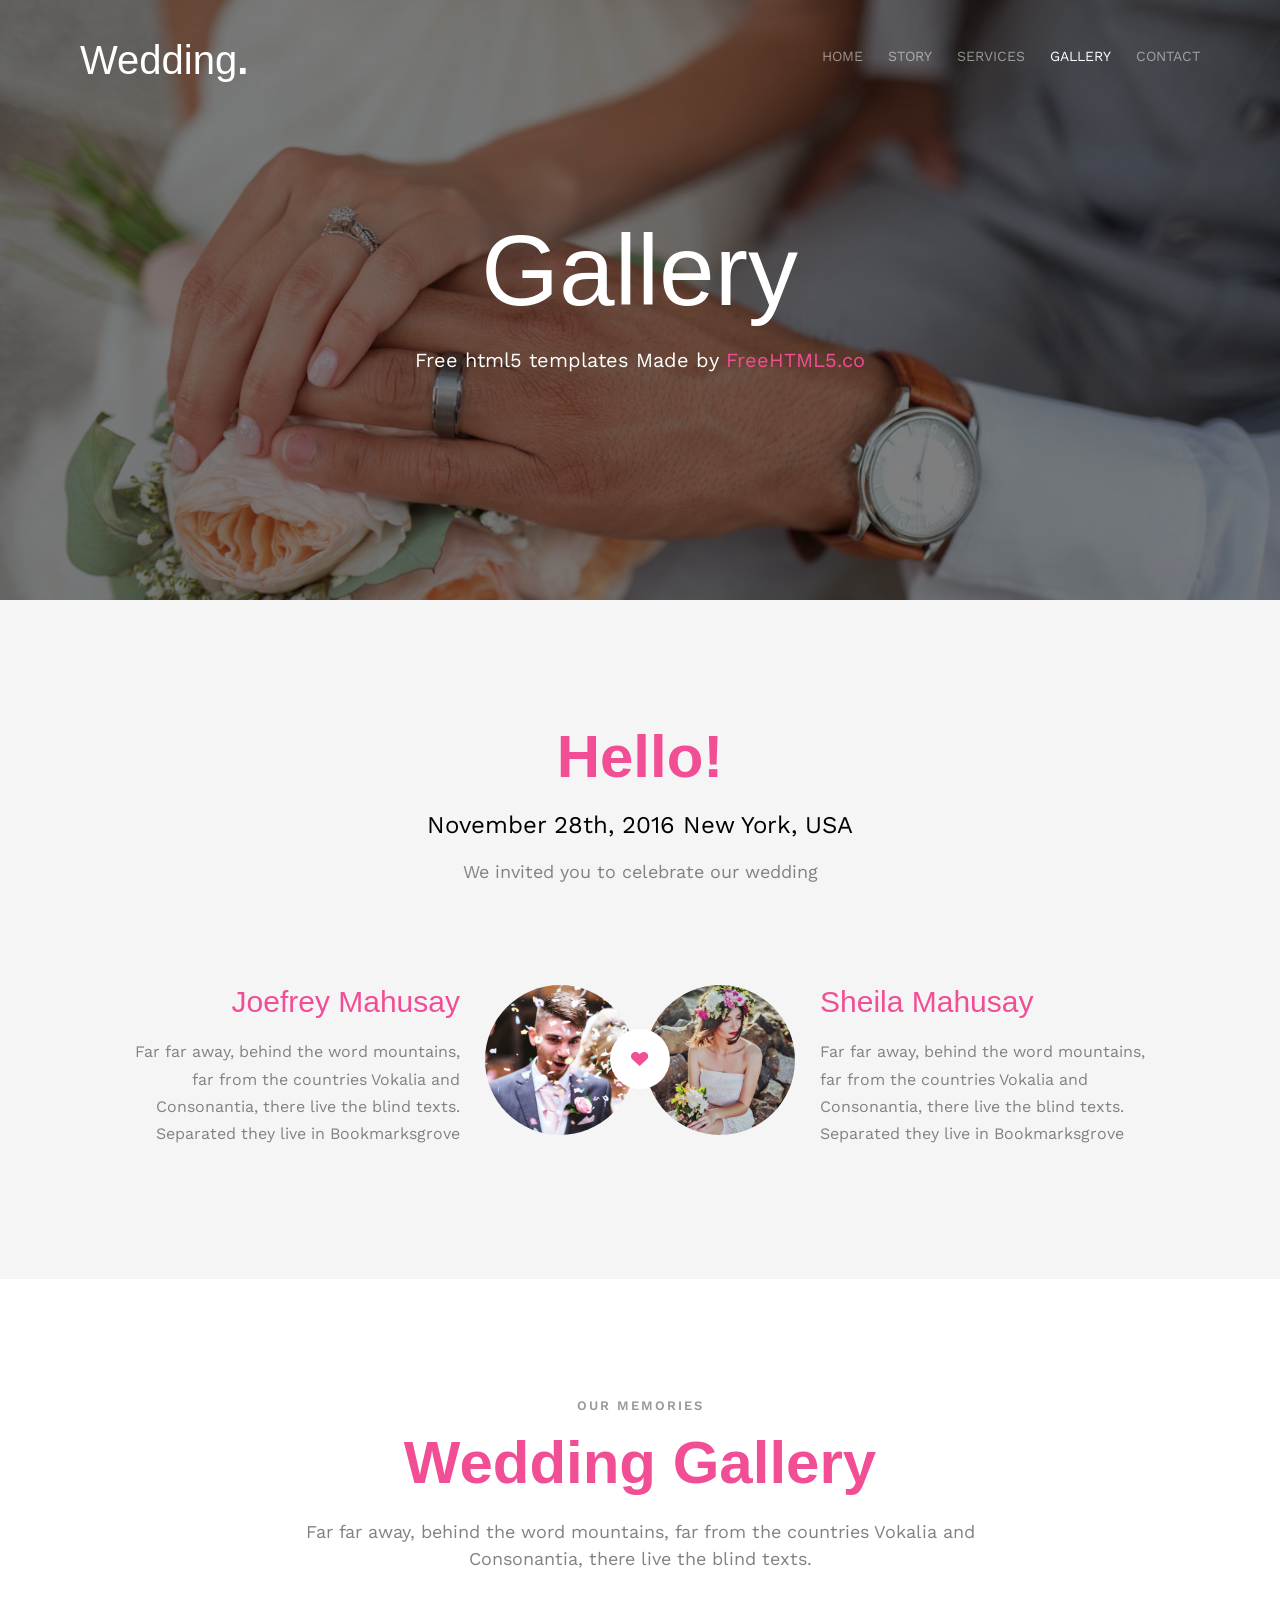
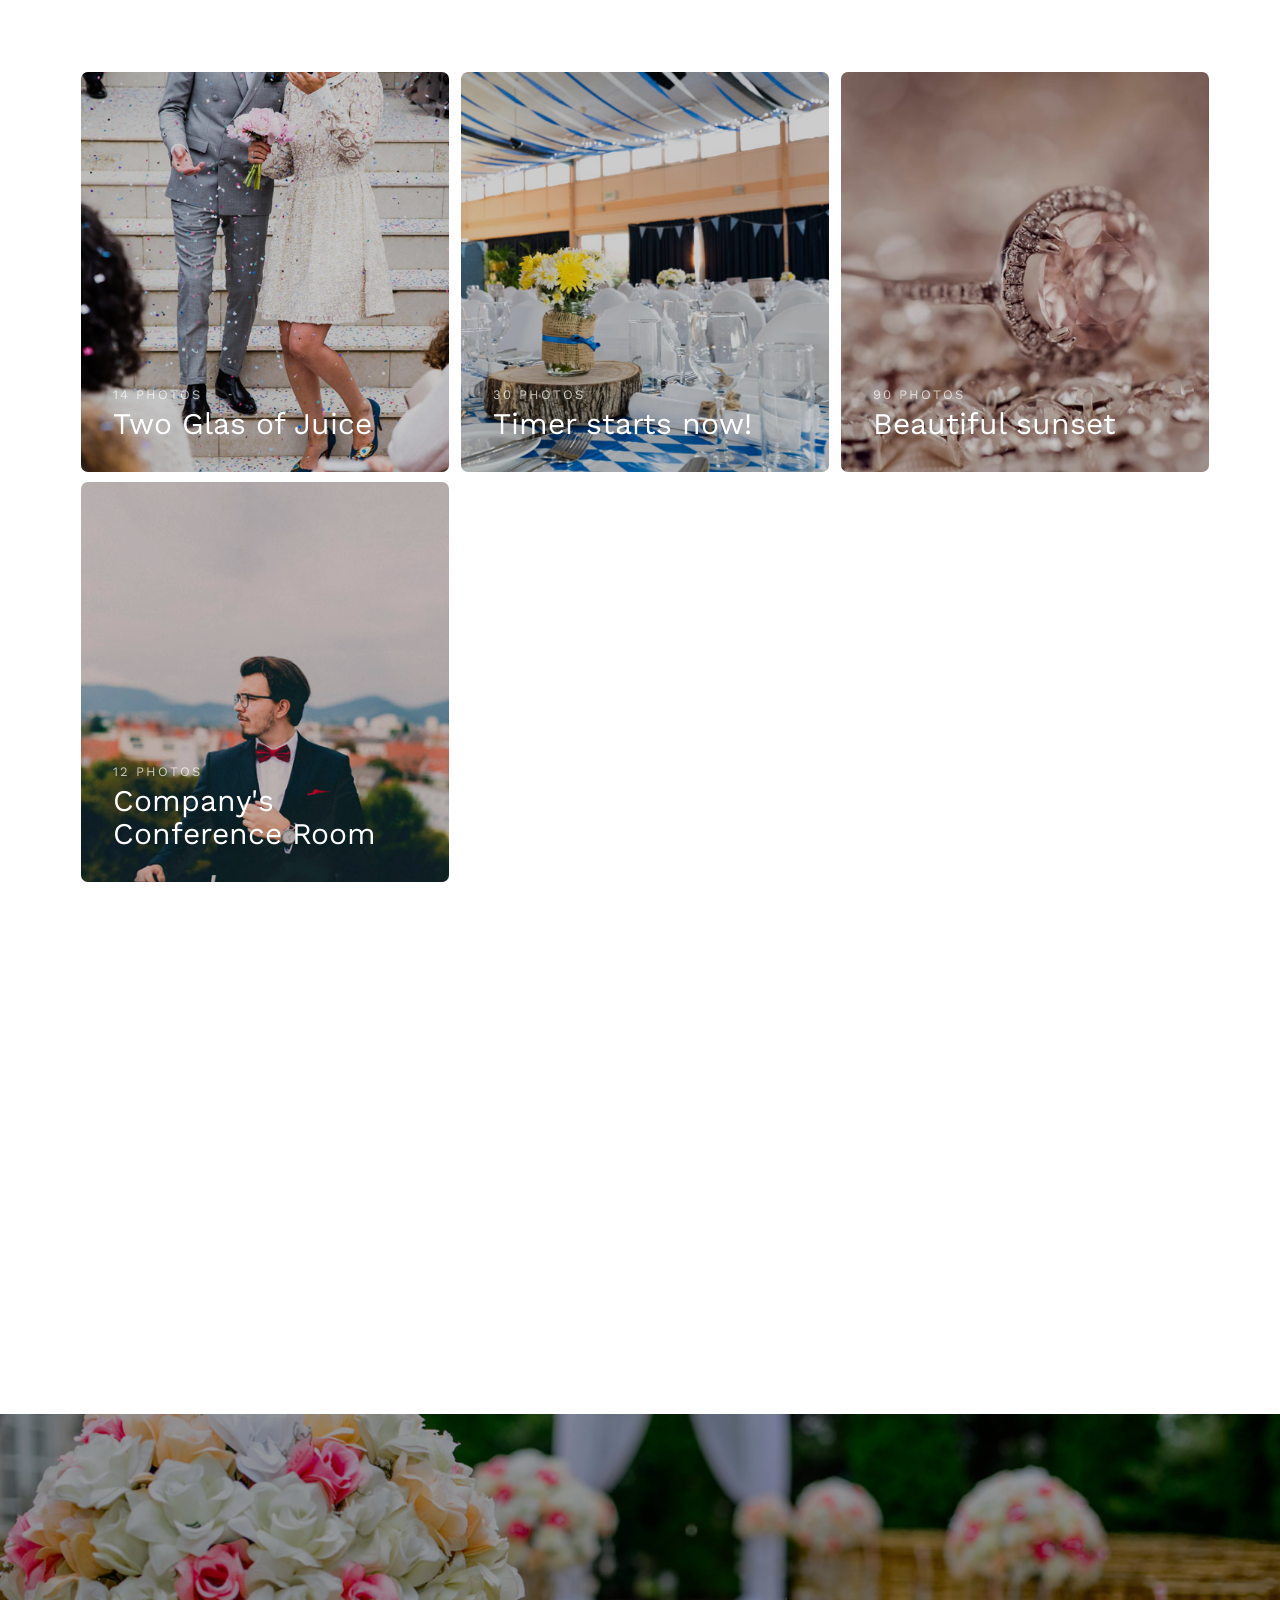
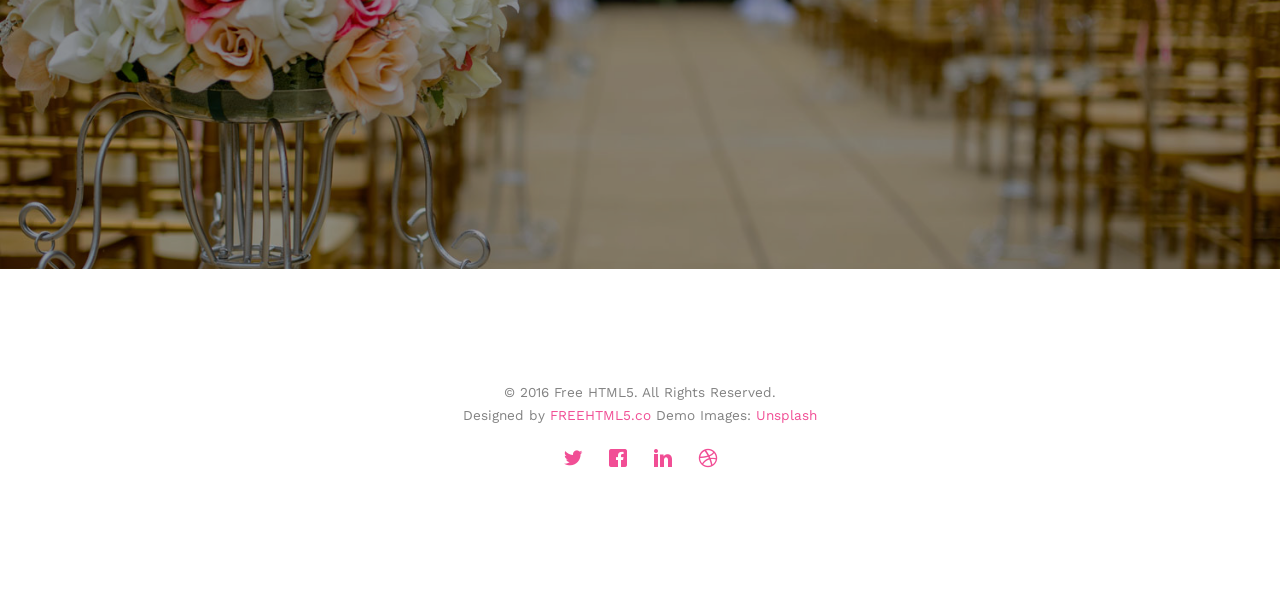
<file: gallery.html>
<!DOCTYPE html>
<!--[if lt IE 7]>      <html class="no-js lt-ie9 lt-ie8 lt-ie7"> <![endif]-->
<!--[if IE 7]>         <html class="no-js lt-ie9 lt-ie8"> <![endif]-->
<!--[if IE 8]>         <html class="no-js lt-ie9"> <![endif]-->
<!--[if gt IE 8]><!--> <html class="no-js"> <!--<![endif]-->
	<head>
	<meta charset="utf-8">
	<meta http-equiv="X-UA-Compatible" content="IE=edge">
	<title>Wedding &mdash; 100% Free Fully Responsive HTML5 Template by FREEHTML5.co</title>
	<meta name="viewport" content="width=device-width, initial-scale=1">
	<meta name="description" content="Free HTML5 Template by FREEHTML5.CO" />
	<meta name="keywords" content="free html5, free template, free bootstrap, html5, css3, mobile first, responsive" />
	<meta name="author" content="FREEHTML5.CO" />

  <!-- 
	//////////////////////////////////////////////////////

	FREE HTML5 TEMPLATE 
	DESIGNED & DEVELOPED by FREEHTML5.CO
		
	Website: 		http://freehtml5.co/
	Email: 			info@freehtml5.co
	Twitter: 		http://twitter.com/fh5co
	Facebook: 		https://www.facebook.com/fh5co

	//////////////////////////////////////////////////////
	 -->

  	<!-- Facebook and Twitter integration -->
	<meta property="og:title" content=""/>
	<meta property="og:image" content=""/>
	<meta property="og:url" content=""/>
	<meta property="og:site_name" content=""/>
	<meta property="og:description" content=""/>
	<meta name="twitter:title" content="" />
	<meta name="twitter:image" content="" />
	<meta name="twitter:url" content="" />
	<meta name="twitter:card" content="" />

	<link href='https://fonts.googleapis.com/css?family=Work+Sans:400,300,600,400italic,700' rel='stylesheet' type='text/css'>
	<link href="https://fonts.googleapis.com/css?family=Sacramento" rel="stylesheet">
	
	<!-- Animate.css -->
	<link rel="stylesheet" href="css/animate.css">
	<!-- Icomoon Icon Fonts-->
	<link rel="stylesheet" href="css/icomoon.css">
	<!-- Bootstrap  -->
	<link rel="stylesheet" href="css/bootstrap.css">

	<!-- Magnific Popup -->
	<link rel="stylesheet" href="css/magnific-popup.css">

	<!-- Owl Carousel  -->
	<link rel="stylesheet" href="css/owl.carousel.min.css">
	<link rel="stylesheet" href="css/owl.theme.default.min.css">

	<!-- Theme style  -->
	<link rel="stylesheet" href="css/style.css">

	<!-- Modernizr JS -->
	<script src="js/modernizr-2.6.2.min.js"></script>
	<!-- FOR IE9 below -->
	<!--[if lt IE 9]>
	<script src="js/respond.min.js"></script>
	<![endif]-->

	</head>
	<body>
		
	<div class="fh5co-loader"></div>
	
	<div id="page">
	<nav class="fh5co-nav" role="navigation">
		<div class="container">
			<div class="row">
				<div class="col-xs-2">
					<div id="fh5co-logo"><a href="index.html">Wedding<strong>.</strong></a></div>
				</div>
				<div class="col-xs-10 text-right menu-1">
					<ul>
						<li><a href="index.html">Home</a></li>
						<li><a href="about.html">Story</a></li>
						<li class="has-dropdown">
							<a href="services.html">Services</a>
							<ul class="dropdown">
								<li><a href="#">Web Design</a></li>
								<li><a href="#">eCommerce</a></li>
								<li><a href="#">Branding</a></li>
								<li><a href="#">API</a></li>
							</ul>
						</li>
						<li class="has-dropdown active">
							<a href="gallery.html">Gallery</a>
							<ul class="dropdown">
								<li><a href="#">HTML5</a></li>
								<li><a href="#">CSS3</a></li>
								<li><a href="#">Sass</a></li>
								<li><a href="#">jQuery</a></li>
							</ul>
						</li>
						<li><a href="contact.html">Contact</a></li>
					</ul>
				</div>
			</div>
			
		</div>
	</nav>

	<header id="fh5co-header" class="fh5co-cover fh5co-cover-sm" role="banner" style="background-image:url(images/img_bg_1.jpg);">
		<div class="overlay"></div>
		<div class="fh5co-container">
			<div class="row">
				<div class="col-md-8 col-md-offset-2 text-center">
					<div class="display-t">
						<div class="display-tc animate-box" data-animate-effect="fadeIn">
							<h1>Gallery</h1>
							<h2>Free html5 templates Made by <a href="http://freehtml5.co" target="_blank">FreeHTML5.co</a></h2>
						</div>
					</div>
				</div>
			</div>
		</div>
	</header>

	<div id="fh5co-couple" class="fh5co-section-gray">
		<div class="container">
			<div class="row">
				<div class="col-md-8 col-md-offset-2 text-center fh5co-heading animate-box">
					<h2>Hello!</h2>
					<h3>November 28th, 2016 New York, USA</h3>
					<p>We invited you to celebrate our wedding</p>
				</div>
			</div>
			<div class="couple-wrap animate-box">
				<div class="couple-half">
					<div class="groom">
						<img src="images/groom.jpg" alt="groom" class="img-responsive">
					</div>
					<div class="desc-groom">
						<h3>Joefrey Mahusay</h3>
						<p>Far far away, behind the word mountains, far from the countries Vokalia and Consonantia, there live the blind texts. Separated they live in Bookmarksgrove</p>
					</div>
				</div>
				<p class="heart text-center"><i class="icon-heart2"></i></p>
				<div class="couple-half">
					<div class="bride">
						<img src="images/bride.jpg" alt="groom" class="img-responsive">
					</div>
					<div class="desc-bride">
						<h3>Sheila Mahusay</h3>
						<p>Far far away, behind the word mountains, far from the countries Vokalia and Consonantia, there live the blind texts. Separated they live in Bookmarksgrove</p>
					</div>
				</div>
			</div>
		</div>
	</div>

	<div id="fh5co-gallery">
		<div class="container">
			<div class="row">
				<div class="col-md-8 col-md-offset-2 text-center fh5co-heading animate-box">
					<span>Our Memories</span>
					<h2>Wedding Gallery</h2>
					<p>Far far away, behind the word mountains, far from the countries Vokalia and Consonantia, there live the blind texts.</p>
				</div>
			</div>
			<div class="row row-bottom-padded-md">
				<div class="col-md-12">
					<ul id="fh5co-gallery-list">
						
						<li class="one-third animate-box" data-animate-effect="fadeIn" style="background-image: url(images/gallery-1.jpg); "> 
						<a href="images/gallery-1.jpg">
							<div class="case-studies-summary">
								<span>14 Photos</span>
								<h2>Two Glas of Juice</h2>
							</div>
						</a>
					</li>
					<li class="one-third animate-box" data-animate-effect="fadeIn" style="background-image: url(images/gallery-2.jpg); ">
						<a href="#" class="color-2">
							<div class="case-studies-summary">
								<span>30 Photos</span>
								<h2>Timer starts now!</h2>
							</div>
						</a>
					</li>


					<li class="one-third animate-box" data-animate-effect="fadeIn" style="background-image: url(images/gallery-3.jpg); ">
						<a href="#" class="color-3">
							<div class="case-studies-summary">
								<span>90 Photos</span>
								<h2>Beautiful sunset</h2>
							</div>
						</a>
					</li>
					<li class="one-third animate-box" data-animate-effect="fadeIn" style="background-image: url(images/gallery-4.jpg); ">
						<a href="#" class="color-4">
							<div class="case-studies-summary">
								<span>12 Photos</span>
								<h2>Company's Conference Room</h2>
							</div>
						</a>
					</li>

						<li class="one-third animate-box" data-animate-effect="fadeIn" style="background-image: url(images/gallery-5.jpg); ">
							<a href="#" class="color-3">
								<div class="case-studies-summary">
									<span>50 Photos</span>
									<h2>Useful baskets</h2>
								</div>
							</a>
						</li>
						<li class="one-third animate-box" data-animate-effect="fadeIn" style="background-image: url(images/gallery-6.jpg); ">
							<a href="#" class="color-4">
								<div class="case-studies-summary">
									<span>45 Photos</span>
									<h2>Skater man in the road</h2>
								</div>
							</a>
						</li>

						<li class="one-third animate-box" data-animate-effect="fadeIn" style="background-image: url(images/gallery-7.jpg); ">
							<a href="#" class="color-4">
								<div class="case-studies-summary">
									<span>35 Photos</span>
									<h2>Two Glas of Juice</h2>
								</div>
							</a>
						</li>

						<li class="one-third animate-box" data-animate-effect="fadeIn" style="background-image: url(images/gallery-8.jpg); "> 
							<a href="#" class="color-5">
								<div class="case-studies-summary">
									<span>90 Photos</span>
									<h2>Timer starts now!</h2>
								</div>
							</a>
						</li>
						<li class="one-third animate-box" data-animate-effect="fadeIn" style="background-image: url(images/gallery-9.jpg); ">
							<a href="#" class="color-6">
								<div class="case-studies-summary">
									<span>56 Photos</span>
									<h2>Beautiful sunset</h2>
								</div>
							</a>
						</li>
					</ul>		
				</div>
			</div>
		</div>
	</div>

	<div id="fh5co-started" class="fh5co-bg" style="background-image:url(images/img_bg_4.jpg);">
		<div class="overlay"></div>
		<div class="container">
			<div class="row animate-box">
				<div class="col-md-8 col-md-offset-2 text-center fh5co-heading">
					<h2>Are You Attending?</h2>
					<p>Please Fill-up the form to notify you that you're attending. Thanks.</p>
				</div>
			</div>
			<div class="row animate-box">
				<div class="col-md-10 col-md-offset-1">
					<form class="form-inline">
						<div class="col-md-4 col-sm-4">
							<div class="form-group">
								<label for="name" class="sr-only">Name</label>
								<input type="name" class="form-control" id="name" placeholder="Name">
							</div>
						</div>
						<div class="col-md-4 col-sm-4">
							<div class="form-group">
								<label for="email" class="sr-only">Email</label>
								<input type="email" class="form-control" id="email" placeholder="Email">
							</div>
						</div>
						<div class="col-md-4 col-sm-4">
							<button type="submit" class="btn btn-default btn-block">I am Attending</button>
						</div>
					</form>
				</div>
			</div>
		</div>
	</div>

	<footer id="fh5co-footer" role="contentinfo">
		<div class="container">

			<div class="row copyright">
				<div class="col-md-12 text-center">
					<p>
						<small class="block">&copy; 2016 Free HTML5. All Rights Reserved.</small> 
						<small class="block">Designed by <a href="http://freehtml5.co/" target="_blank">FREEHTML5.co</a> Demo Images: <a href="http://unsplash.co/" target="_blank">Unsplash</a></small>
					</p>
					<p>
						<ul class="fh5co-social-icons">
							<li><a href="#"><i class="icon-twitter"></i></a></li>
							<li><a href="#"><i class="icon-facebook"></i></a></li>
							<li><a href="#"><i class="icon-linkedin"></i></a></li>
							<li><a href="#"><i class="icon-dribbble"></i></a></li>
						</ul>
					</p>
				</div>
			</div>

		</div>
	</footer>
	</div>

	<div class="gototop js-top">
		<a href="#" class="js-gotop"><i class="icon-arrow-up"></i></a>
	</div>
	
	<!-- jQuery -->
	<script src="js/jquery.min.js"></script>
	<!-- jQuery Easing -->
	<script src="js/jquery.easing.1.3.js"></script>
	<!-- Bootstrap -->
	<script src="js/bootstrap.min.js"></script>
	<!-- Waypoints -->
	<script src="js/jquery.waypoints.min.js"></script>
	<!-- Carousel -->
	<script src="js/owl.carousel.min.js"></script>
	<!-- countTo -->
	<script src="js/jquery.countTo.js"></script>

	<!-- Stellar -->
	<script src="js/jquery.stellar.min.js"></script>
	<!-- Magnific Popup -->
	<script src="js/jquery.magnific-popup.min.js"></script>
	<script src="js/magnific-popup-options.js"></script>

	<!-- Main -->
	<script src="js/main.js"></script>


	</body>
</html>
</file>
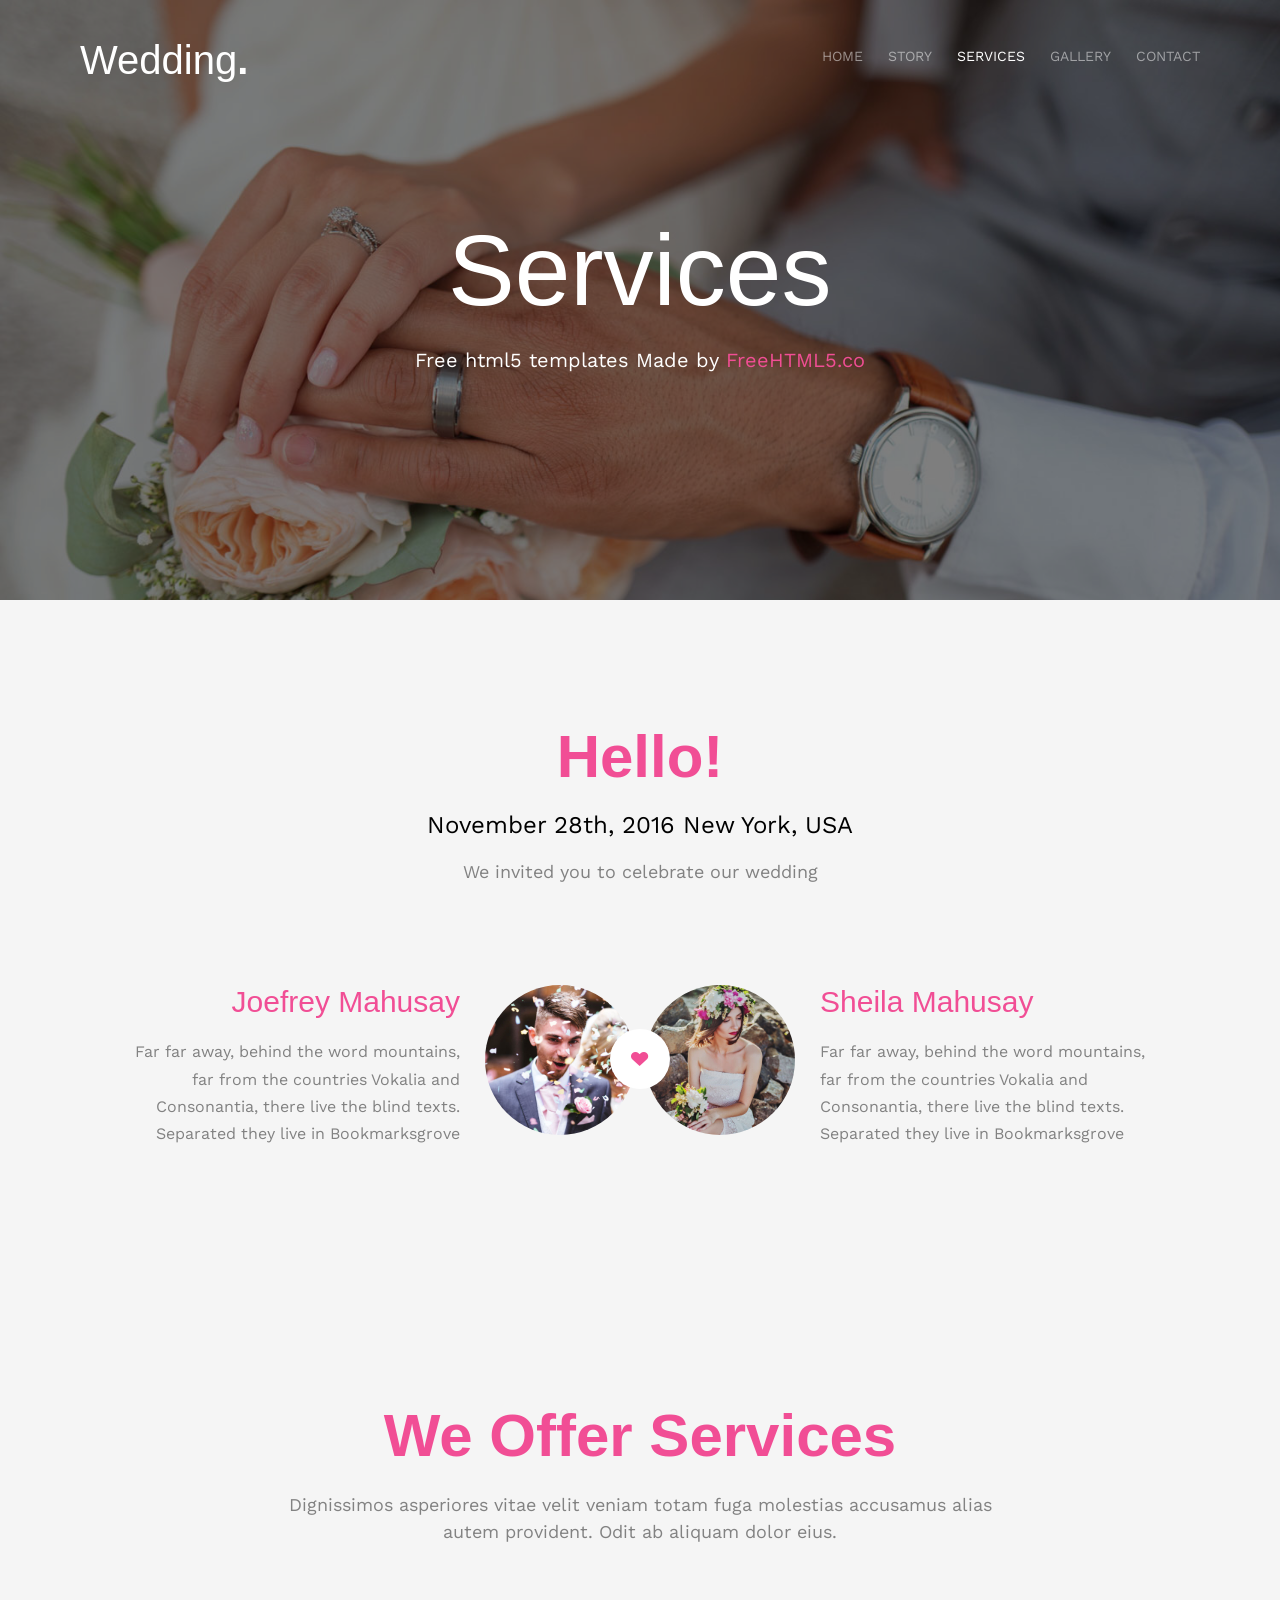
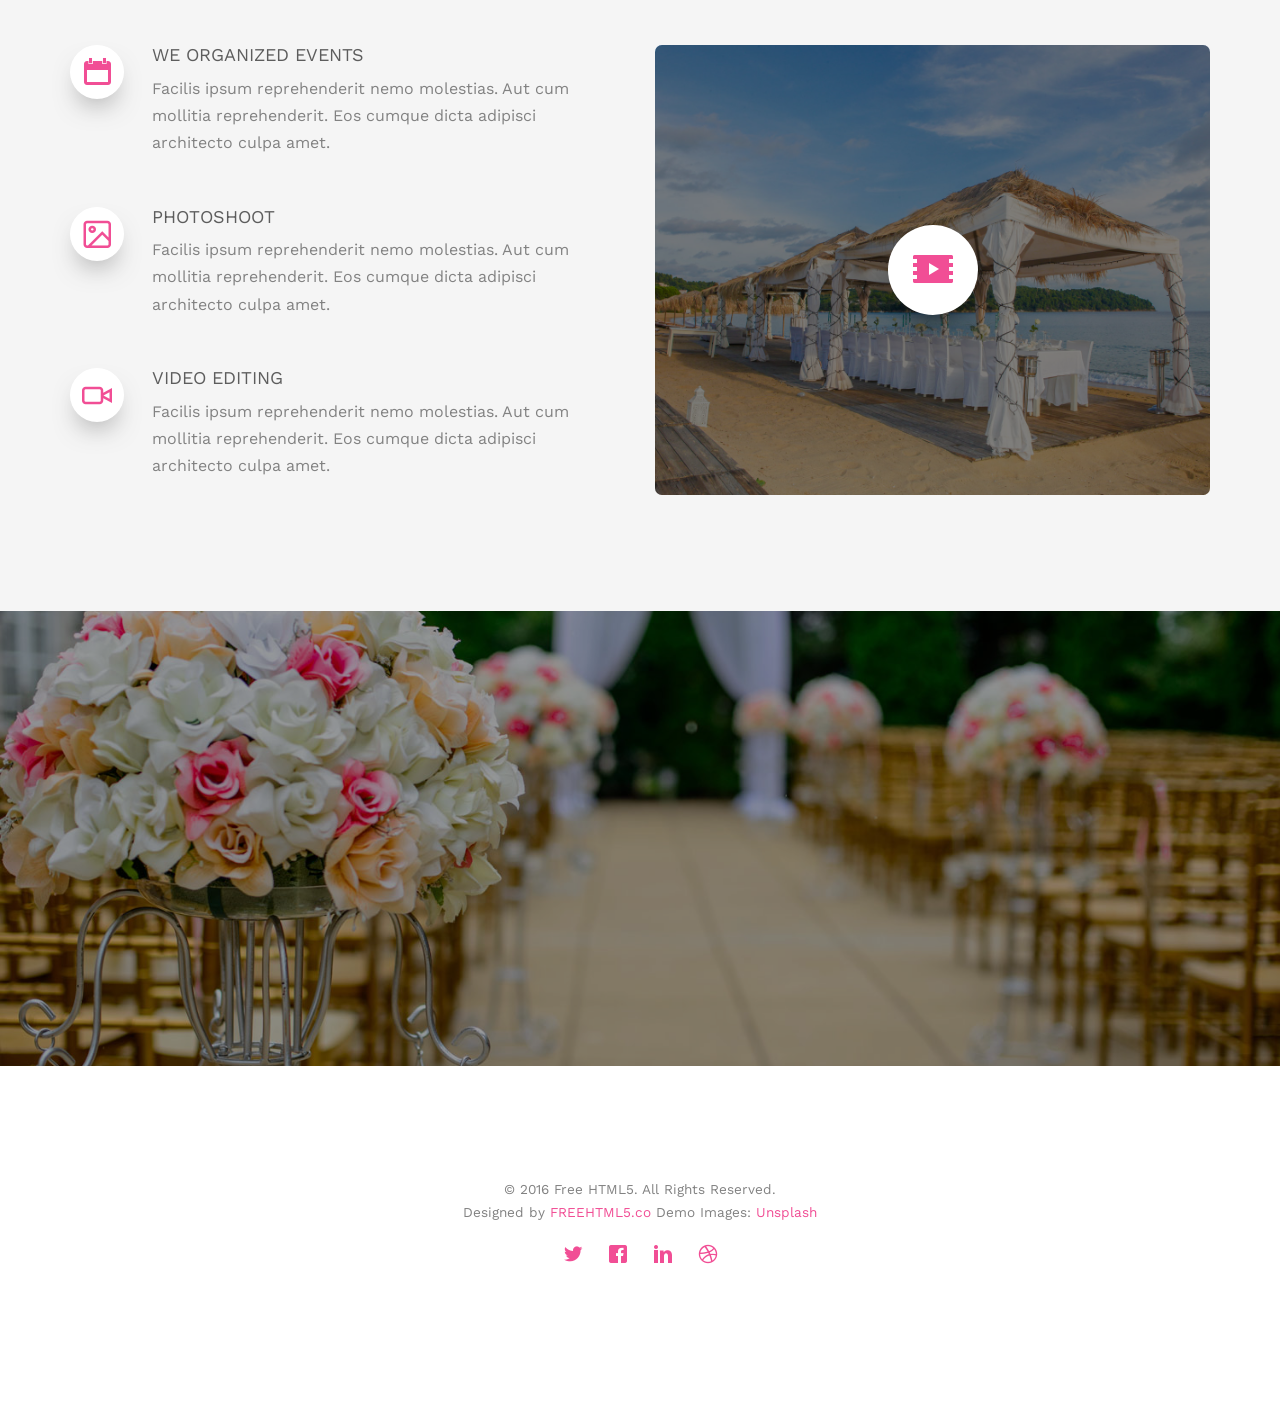
<file: services.html>
<!DOCTYPE html>
<!--[if lt IE 7]>      <html class="no-js lt-ie9 lt-ie8 lt-ie7"> <![endif]-->
<!--[if IE 7]>         <html class="no-js lt-ie9 lt-ie8"> <![endif]-->
<!--[if IE 8]>         <html class="no-js lt-ie9"> <![endif]-->
<!--[if gt IE 8]><!--> <html class="no-js"> <!--<![endif]-->
	<head>
	<meta charset="utf-8">
	<meta http-equiv="X-UA-Compatible" content="IE=edge">
	<title>Wedding &mdash; 100% Free Fully Responsive HTML5 Template by FREEHTML5.co</title>
	<meta name="viewport" content="width=device-width, initial-scale=1">
	<meta name="description" content="Free HTML5 Template by FREEHTML5.CO" />
	<meta name="keywords" content="free html5, free template, free bootstrap, html5, css3, mobile first, responsive" />
	<meta name="author" content="FREEHTML5.CO" />

  <!-- 
	//////////////////////////////////////////////////////

	FREE HTML5 TEMPLATE 
	DESIGNED & DEVELOPED by FREEHTML5.CO
		
	Website: 		http://freehtml5.co/
	Email: 			info@freehtml5.co
	Twitter: 		http://twitter.com/fh5co
	Facebook: 		https://www.facebook.com/fh5co

	//////////////////////////////////////////////////////
	 -->

  	<!-- Facebook and Twitter integration -->
	<meta property="og:title" content=""/>
	<meta property="og:image" content=""/>
	<meta property="og:url" content=""/>
	<meta property="og:site_name" content=""/>
	<meta property="og:description" content=""/>
	<meta name="twitter:title" content="" />
	<meta name="twitter:image" content="" />
	<meta name="twitter:url" content="" />
	<meta name="twitter:card" content="" />

	<link href='https://fonts.googleapis.com/css?family=Work+Sans:400,300,600,400italic,700' rel='stylesheet' type='text/css'>
	<link href="https://fonts.googleapis.com/css?family=Sacramento" rel="stylesheet">
	
	<!-- Animate.css -->
	<link rel="stylesheet" href="css/animate.css">
	<!-- Icomoon Icon Fonts-->
	<link rel="stylesheet" href="css/icomoon.css">
	<!-- Bootstrap  -->
	<link rel="stylesheet" href="css/bootstrap.css">

	<!-- Magnific Popup -->
	<link rel="stylesheet" href="css/magnific-popup.css">

	<!-- Owl Carousel  -->
	<link rel="stylesheet" href="css/owl.carousel.min.css">
	<link rel="stylesheet" href="css/owl.theme.default.min.css">

	<!-- Theme style  -->
	<link rel="stylesheet" href="css/style.css">

	<!-- Modernizr JS -->
	<script src="js/modernizr-2.6.2.min.js"></script>
	<!-- FOR IE9 below -->
	<!--[if lt IE 9]>
	<script src="js/respond.min.js"></script>
	<![endif]-->

	</head>
	<body>
		
	<div class="fh5co-loader"></div>
	
	<div id="page">
	<nav class="fh5co-nav" role="navigation">
		<div class="container">
			<div class="row">
				<div class="col-xs-2">
					<div id="fh5co-logo"><a href="index.html">Wedding<strong>.</strong></a></div>
				</div>
				<div class="col-xs-10 text-right menu-1">
					<ul>
						<li><a href="index.html">Home</a></li>
						<li><a href="about.html">Story</a></li>
						<li class="has-dropdown active">
							<a href="services.html">Services</a>
							<ul class="dropdown">
								<li><a href="#">Web Design</a></li>
								<li><a href="#">eCommerce</a></li>
								<li><a href="#">Branding</a></li>
								<li><a href="#">API</a></li>
							</ul>
						</li>
						<li class="has-dropdown">
							<a href="gallery.html">Gallery</a>
							<ul class="dropdown">
								<li><a href="#">HTML5</a></li>
								<li><a href="#">CSS3</a></li>
								<li><a href="#">Sass</a></li>
								<li><a href="#">jQuery</a></li>
							</ul>
						</li>
						<li><a href="contact.html">Contact</a></li>
					</ul>
				</div>
			</div>
			
		</div>
	</nav>

	<header id="fh5co-header" class="fh5co-cover fh5co-cover-sm" role="banner" style="background-image:url(images/img_bg_1.jpg);">
		<div class="overlay"></div>
		<div class="fh5co-container">
			<div class="row">
				<div class="col-md-8 col-md-offset-2 text-center">
					<div class="display-t">
						<div class="display-tc animate-box" data-animate-effect="fadeIn">
							<h1>Services</h1>
							<h2>Free html5 templates Made by <a href="http://freehtml5.co" target="_blank">FreeHTML5.co</a></h2>
						</div>
					</div>
				</div>
			</div>
		</div>
	</header>

	<div id="fh5co-couple" class="fh5co-section-gray">
		<div class="container">
			<div class="row">
				<div class="col-md-8 col-md-offset-2 text-center fh5co-heading animate-box">
					<h2>Hello!</h2>
					<h3>November 28th, 2016 New York, USA</h3>
					<p>We invited you to celebrate our wedding</p>
				</div>
			</div>
			<div class="couple-wrap animate-box">
				<div class="couple-half">
					<div class="groom">
						<img src="images/groom.jpg" alt="groom" class="img-responsive">
					</div>
					<div class="desc-groom">
						<h3>Joefrey Mahusay</h3>
						<p>Far far away, behind the word mountains, far from the countries Vokalia and Consonantia, there live the blind texts. Separated they live in Bookmarksgrove</p>
					</div>
				</div>
				<p class="heart text-center"><i class="icon-heart2"></i></p>
				<div class="couple-half">
					<div class="bride">
						<img src="images/bride.jpg" alt="groom" class="img-responsive">
					</div>
					<div class="desc-bride">
						<h3>Sheila Mahusay</h3>
						<p>Far far away, behind the word mountains, far from the countries Vokalia and Consonantia, there live the blind texts. Separated they live in Bookmarksgrove</p>
					</div>
				</div>
			</div>
		</div>
	</div>

	<div id="fh5co-services" class="fh5co-section-gray">
		<div class="container">
			
			<div class="row animate-box">
				<div class="col-md-8 col-md-offset-2 text-center fh5co-heading">
					<h2>We Offer Services</h2>
					<p>Dignissimos asperiores vitae velit veniam totam fuga molestias accusamus alias autem provident. Odit ab aliquam dolor eius.</p>
				</div>
			</div>

			<div class="row">
				<div class="col-md-6">
					<div class="feature-left animate-box" data-animate-effect="fadeInLeft">
						<span class="icon">
							<i class="icon-calendar"></i>
						</span>
						<div class="feature-copy">
							<h3>We Organized Events</h3>
							<p>Facilis ipsum reprehenderit nemo molestias. Aut cum mollitia reprehenderit. Eos cumque dicta adipisci architecto culpa amet.</p>
						</div>
					</div>

					<div class="feature-left animate-box" data-animate-effect="fadeInLeft">
						<span class="icon">
							<i class="icon-image"></i>
						</span>
						<div class="feature-copy">
							<h3>Photoshoot</h3>
							<p>Facilis ipsum reprehenderit nemo molestias. Aut cum mollitia reprehenderit. Eos cumque dicta adipisci architecto culpa amet.</p>
						</div>
					</div>

					<div class="feature-left animate-box" data-animate-effect="fadeInLeft">
						<span class="icon">
							<i class="icon-video"></i>
						</span>
						<div class="feature-copy">
							<h3>Video Editing</h3>
							<p>Facilis ipsum reprehenderit nemo molestias. Aut cum mollitia reprehenderit. Eos cumque dicta adipisci architecto culpa amet.</p>
						</div>
					</div>

				</div>

				<div class="col-md-6 animate-box">
					<div class="fh5co-video fh5co-bg" style="background-image: url(images/img_bg_3.jpg); ">
						<a  href="https://vimeo.com/channels/staffpicks/93951774" class="popup-vimeo"><i class="icon-video2"></i></a>
						<div class="overlay"></div>
					</div>
				</div>
			</div>

			
		</div>
	</div>

	<div id="fh5co-started" class="fh5co-bg" style="background-image:url(images/img_bg_4.jpg);">
		<div class="overlay"></div>
		<div class="container">
			<div class="row animate-box">
				<div class="col-md-8 col-md-offset-2 text-center fh5co-heading">
					<h2>Are You Attending?</h2>
					<p>Please Fill-up the form to notify you that you're attending. Thanks.</p>
				</div>
			</div>
			<div class="row animate-box">
				<div class="col-md-10 col-md-offset-1">
					<form class="form-inline">
						<div class="col-md-4 col-sm-4">
							<div class="form-group">
								<label for="name" class="sr-only">Name</label>
								<input type="name" class="form-control" id="name" placeholder="Name">
							</div>
						</div>
						<div class="col-md-4 col-sm-4">
							<div class="form-group">
								<label for="email" class="sr-only">Email</label>
								<input type="email" class="form-control" id="email" placeholder="Email">
							</div>
						</div>
						<div class="col-md-4 col-sm-4">
							<button type="submit" class="btn btn-default btn-block">I am Attending</button>
						</div>
					</form>
				</div>
			</div>
		</div>
	</div>

	<footer id="fh5co-footer" role="contentinfo">
		<div class="container">

			<div class="row copyright">
				<div class="col-md-12 text-center">
					<p>
						<small class="block">&copy; 2016 Free HTML5. All Rights Reserved.</small> 
						<small class="block">Designed by <a href="http://freehtml5.co/" target="_blank">FREEHTML5.co</a> Demo Images: <a href="http://unsplash.co/" target="_blank">Unsplash</a></small>
					</p>
					<p>
						<ul class="fh5co-social-icons">
							<li><a href="#"><i class="icon-twitter"></i></a></li>
							<li><a href="#"><i class="icon-facebook"></i></a></li>
							<li><a href="#"><i class="icon-linkedin"></i></a></li>
							<li><a href="#"><i class="icon-dribbble"></i></a></li>
						</ul>
					</p>
				</div>
			</div>

		</div>
	</footer>
	</div>

	<div class="gototop js-top">
		<a href="#" class="js-gotop"><i class="icon-arrow-up"></i></a>
	</div>
	
	<!-- jQuery -->
	<script src="js/jquery.min.js"></script>
	<!-- jQuery Easing -->
	<script src="js/jquery.easing.1.3.js"></script>
	<!-- Bootstrap -->
	<script src="js/bootstrap.min.js"></script>
	<!-- Waypoints -->
	<script src="js/jquery.waypoints.min.js"></script>
	<!-- Carousel -->
	<script src="js/owl.carousel.min.js"></script>
	<!-- countTo -->
	<script src="js/jquery.countTo.js"></script>

	<!-- Stellar -->
	<script src="js/jquery.stellar.min.js"></script>
	<!-- Magnific Popup -->
	<script src="js/jquery.magnific-popup.min.js"></script>
	<script src="js/magnific-popup-options.js"></script>

	<!-- Main -->
	<script src="js/main.js"></script>

	</body>
</html>
</file>
<file: css/icomoon.css>
@font-face {
  font-family: 'icomoon';
  src:  url('../fonts/icomoon/icomoon.eot?6iuir');
  src:  url('../fonts/icomoon/icomoon.eot?6iuir#iefix') format('embedded-opentype'),
    url('../fonts/icomoon/icomoon.ttf?6iuir') format('truetype'),
    url('../fonts/icomoon/icomoon.woff?6iuir') format('woff'),
    url('../fonts/icomoon/icomoon.svg?6iuir#icomoon') format('svg');
  font-weight: normal;
  font-style: normal;
}

[class^="icon-"], [class*=" icon-"] {
  /* use !important to prevent issues with browser extensions that change fonts */
  font-family: 'icomoon' !important;
  speak: none;
  font-style: normal;
  font-weight: normal;
  font-variant: normal;
  text-transform: none;
  line-height: 1;

  /* Better Font Rendering =========== */
  -webkit-font-smoothing: antialiased;
  -moz-osx-font-smoothing: grayscale;
}

.icon-eye:before {
  content: "\e000";
}
.icon-paper-clip:before {
  content: "\e001";
}
.icon-mail:before {
  content: "\e002";
}
.icon-toggle:before {
  content: "\e003";
}
.icon-layout:before {
  content: "\e004";
}
.icon-link:before {
  content: "\e005";
}
.icon-bell:before {
  content: "\e006";
}
.icon-lock:before {
  content: "\e007";
}
.icon-unlock:before {
  content: "\e008";
}
.icon-ribbon:before {
  content: "\e009";
}
.icon-image:before {
  content: "\e010";
}
.icon-signal:before {
  content: "\e011";
}
.icon-target:before {
  content: "\e012";
}
.icon-clipboard:before {
  content: "\e013";
}
.icon-clock:before {
  content: "\e014";
}
.icon-watch:before {
  content: "\e015";
}
.icon-air-play:before {
  content: "\e016";
}
.icon-camera:before {
  content: "\e017";
}
.icon-video:before {
  content: "\e018";
}
.icon-disc:before {
  content: "\e019";
}
.icon-printer:before {
  content: "\e020";
}
.icon-monitor:before {
  content: "\e021";
}
.icon-server:before {
  content: "\e022";
}
.icon-cog:before {
  content: "\e023";
}
.icon-heart:before {
  content: "\e024";
}
.icon-paragraph:before {
  content: "\e025";
}
.icon-align-justify:before {
  content: "\e026";
}
.icon-align-left:before {
  content: "\e027";
}
.icon-align-center:before {
  content: "\e028";
}
.icon-align-right:before {
  content: "\e029";
}
.icon-book:before {
  content: "\e030";
}
.icon-layers:before {
  content: "\e031";
}
.icon-stack:before {
  content: "\e032";
}
.icon-stack-2:before {
  content: "\e033";
}
.icon-paper:before {
  content: "\e034";
}
.icon-paper-stack:before {
  content: "\e035";
}
.icon-search:before {
  content: "\e036";
}
.icon-zoom-in:before {
  content: "\e037";
}
.icon-zoom-out:before {
  content: "\e038";
}
.icon-reply:before {
  content: "\e039";
}
.icon-circle-plus:before {
  content: "\e040";
}
.icon-circle-minus:before {
  content: "\e041";
}
.icon-circle-check:before {
  content: "\e042";
}
.icon-circle-cross:before {
  content: "\e043";
}
.icon-square-plus:before {
  content: "\e044";
}
.icon-square-minus:before {
  content: "\e045";
}
.icon-square-check:before {
  content: "\e046";
}
.icon-square-cross:before {
  content: "\e047";
}
.icon-microphone:before {
  content: "\e048";
}
.icon-record:before {
  content: "\e049";
}
.icon-skip-back:before {
  content: "\e050";
}
.icon-rewind:before {
  content: "\e051";
}
.icon-play:before {
  content: "\e052";
}
.icon-pause:before {
  content: "\e053";
}
.icon-stop:before {
  content: "\e054";
}
.icon-fast-forward:before {
  content: "\e055";
}
.icon-skip-forward:before {
  content: "\e056";
}
.icon-shuffle:before {
  content: "\e057";
}
.icon-repeat:before {
  content: "\e058";
}
.icon-folder:before {
  content: "\e059";
}
.icon-umbrella:before {
  content: "\e060";
}
.icon-moon:before {
  content: "\e061";
}
.icon-thermometer:before {
  content: "\e062";
}
.icon-drop:before {
  content: "\e063";
}
.icon-sun:before {
  content: "\e064";
}
.icon-cloud:before {
  content: "\e065";
}
.icon-cloud-upload:before {
  content: "\e066";
}
.icon-cloud-download:before {
  content: "\e067";
}
.icon-upload:before {
  content: "\e068";
}
.icon-download:before {
  content: "\e069";
}
.icon-location:before {
  content: "\e070";
}
.icon-location-2:before {
  content: "\e071";
}
.icon-map:before {
  content: "\e072";
}
.icon-battery:before {
  content: "\e073";
}
.icon-head:before {
  content: "\e074";
}
.icon-briefcase:before {
  content: "\e075";
}
.icon-speech-bubble:before {
  content: "\e076";
}
.icon-anchor:before {
  content: "\e077";
}
.icon-globe:before {
  content: "\e078";
}
.icon-box:before {
  content: "\e079";
}
.icon-reload:before {
  content: "\e080";
}
.icon-share:before {
  content: "\e081";
}
.icon-marquee:before {
  content: "\e082";
}
.icon-marquee-plus:before {
  content: "\e083";
}
.icon-marquee-minus:before {
  content: "\e084";
}
.icon-tag:before {
  content: "\e085";
}
.icon-power:before {
  content: "\e086";
}
.icon-command:before {
  content: "\e087";
}
.icon-alt:before {
  content: "\e088";
}
.icon-esc:before {
  content: "\e089";
}
.icon-bar-graph:before {
  content: "\e090";
}
.icon-bar-graph-2:before {
  content: "\e091";
}
.icon-pie-graph:before {
  content: "\e092";
}
.icon-star:before {
  content: "\e093";
}
.icon-arrow-left:before {
  content: "\e094";
}
.icon-arrow-right:before {
  content: "\e095";
}
.icon-arrow-up:before {
  content: "\e096";
}
.icon-arrow-down:before {
  content: "\e097";
}
.icon-volume:before {
  content: "\e098";
}
.icon-mute:before {
  content: "\e099";
}
.icon-content-right:before {
  content: "\e100";
}
.icon-content-left:before {
  content: "\e101";
}
.icon-grid:before {
  content: "\e102";
}
.icon-grid-2:before {
  content: "\e103";
}
.icon-columns:before {
  content: "\e104";
}
.icon-loader:before {
  content: "\e105";
}
.icon-bag:before {
  content: "\e106";
}
.icon-ban:before {
  content: "\e107";
}
.icon-flag:before {
  content: "\e108";
}
.icon-trash:before {
  content: "\e109";
}
.icon-expand:before {
  content: "\e110";
}
.icon-contract:before {
  content: "\e111";
}
.icon-maximize:before {
  content: "\e112";
}
.icon-minimize:before {
  content: "\e113";
}
.icon-plus:before {
  content: "\e114";
}
.icon-minus:before {
  content: "\e115";
}
.icon-check:before {
  content: "\e116";
}
.icon-cross:before {
  content: "\e117";
}
.icon-move:before {
  content: "\e118";
}
.icon-delete:before {
  content: "\e119";
}
.icon-menu:before {
  content: "\e120";
}
.icon-archive:before {
  content: "\e121";
}
.icon-inbox:before {
  content: "\e122";
}
.icon-outbox:before {
  content: "\e123";
}
.icon-file:before {
  content: "\e124";
}
.icon-file-add:before {
  content: "\e125";
}
.icon-file-subtract:before {
  content: "\e126";
}
.icon-help:before {
  content: "\e127";
}
.icon-open:before {
  content: "\e128";
}
.icon-ellipsis:before {
  content: "\e129";
}
.icon-add-to-list:before {
  content: "\e900";
}
.icon-classic-computer:before {
  content: "\e901";
}
.icon-controller-fast-backward:before {
  content: "\e902";
}
.icon-creative-commons-attribution:before {
  content: "\e903";
}
.icon-creative-commons-noderivs:before {
  content: "\e904";
}
.icon-creative-commons-noncommercial-eu:before {
  content: "\e905";
}
.icon-creative-commons-noncommercial-us:before {
  content: "\e906";
}
.icon-creative-commons-public-domain:before {
  content: "\e907";
}
.icon-creative-commons-remix:before {
  content: "\e908";
}
.icon-creative-commons-share:before {
  content: "\e909";
}
.icon-creative-commons-sharealike:before {
  content: "\e90a";
}
.icon-creative-commons:before {
  content: "\e90b";
}
.icon-document-landscape:before {
  content: "\e90c";
}
.icon-remove-user:before {
  content: "\e90d";
}
.icon-warning:before {
  content: "\e90e";
}
.icon-arrow-bold-down:before {
  content: "\e90f";
}
.icon-arrow-bold-left:before {
  content: "\e910";
}
.icon-arrow-bold-right:before {
  content: "\e911";
}
.icon-arrow-bold-up:before {
  content: "\e912";
}
.icon-arrow-down2:before {
  content: "\e913";
}
.icon-arrow-left2:before {
  content: "\e914";
}
.icon-arrow-long-down:before {
  content: "\e915";
}
.icon-arrow-long-left:before {
  content: "\e916";
}
.icon-arrow-long-right:before {
  content: "\e917";
}
.icon-arrow-long-up:before {
  content: "\e918";
}
.icon-arrow-right2:before {
  content: "\e919";
}
.icon-arrow-up2:before {
  content: "\e91a";
}
.icon-arrow-with-circle-down:before {
  content: "\e91b";
}
.icon-arrow-with-circle-left:before {
  content: "\e91c";
}
.icon-arrow-with-circle-right:before {
  content: "\e91d";
}
.icon-arrow-with-circle-up:before {
  content: "\e91e";
}
.icon-bookmark:before {
  content: "\e91f";
}
.icon-bookmarks:before {
  content: "\e920";
}
.icon-chevron-down:before {
  content: "\e921";
}
.icon-chevron-left:before {
  content: "\e922";
}
.icon-chevron-right:before {
  content: "\e923";
}
.icon-chevron-small-down:before {
  content: "\e924";
}
.icon-chevron-small-left:before {
  content: "\e925";
}
.icon-chevron-small-right:before {
  content: "\e926";
}
.icon-chevron-small-up:before {
  content: "\e927";
}
.icon-chevron-thin-down:before {
  content: "\e928";
}
.icon-chevron-thin-left:before {
  content: "\e929";
}
.icon-chevron-thin-right:before {
  content: "\e92a";
}
.icon-chevron-thin-up:before {
  content: "\e92b";
}
.icon-chevron-up:before {
  content: "\e92c";
}
.icon-chevron-with-circle-down:before {
  content: "\e92d";
}
.icon-chevron-with-circle-left:before {
  content: "\e92e";
}
.icon-chevron-with-circle-right:before {
  content: "\e92f";
}
.icon-chevron-with-circle-up:before {
  content: "\e930";
}
.icon-cloud2:before {
  content: "\e931";
}
.icon-controller-fast-forward:before {
  content: "\e932";
}
.icon-controller-jump-to-start:before {
  content: "\e933";
}
.icon-controller-next:before {
  content: "\e934";
}
.icon-controller-paus:before {
  content: "\e935";
}
.icon-controller-play:before {
  content: "\e936";
}
.icon-controller-record:before {
  content: "\e937";
}
.icon-controller-stop:before {
  content: "\e938";
}
.icon-controller-volume:before {
  content: "\e939";
}
.icon-dot-single:before {
  content: "\e93a";
}
.icon-dots-three-horizontal:before {
  content: "\e93b";
}
.icon-dots-three-vertical:before {
  content: "\e93c";
}
.icon-dots-two-horizontal:before {
  content: "\e93d";
}
.icon-dots-two-vertical:before {
  content: "\e93e";
}
.icon-download2:before {
  content: "\e93f";
}
.icon-emoji-flirt:before {
  content: "\e940";
}
.icon-flow-branch:before {
  content: "\e941";
}
.icon-flow-cascade:before {
  content: "\e942";
}
.icon-flow-line:before {
  content: "\e943";
}
.icon-flow-parallel:before {
  content: "\e944";
}
.icon-flow-tree:before {
  content: "\e945";
}
.icon-install:before {
  content: "\e946";
}
.icon-layers2:before {
  content: "\e947";
}
.icon-open-book:before {
  content: "\e948";
}
.icon-resize-100:before {
  content: "\e949";
}
.icon-resize-full-screen:before {
  content: "\e94a";
}
.icon-save:before {
  content: "\e94b";
}
.icon-select-arrows:before {
  content: "\e94c";
}
.icon-sound-mute:before {
  content: "\e94d";
}
.icon-sound:before {
  content: "\e94e";
}
.icon-trash2:before {
  content: "\e94f";
}
.icon-triangle-down:before {
  content: "\e950";
}
.icon-triangle-left:before {
  content: "\e951";
}
.icon-triangle-right:before {
  content: "\e952";
}
.icon-triangle-up:before {
  content: "\e953";
}
.icon-uninstall:before {
  content: "\e954";
}
.icon-upload-to-cloud:before {
  content: "\e955";
}
.icon-upload2:before {
  content: "\e956";
}
.icon-add-user:before {
  content: "\e957";
}
.icon-address:before {
  content: "\e958";
}
.icon-adjust:before {
  content: "\e959";
}
.icon-air:before {
  content: "\e95a";
}
.icon-aircraft-landing:before {
  content: "\e95b";
}
.icon-aircraft-take-off:before {
  content: "\e95c";
}
.icon-aircraft:before {
  content: "\e95d";
}
.icon-align-bottom:before {
  content: "\e95e";
}
.icon-align-horizontal-middle:before {
  content: "\e95f";
}
.icon-align-left2:before {
  content: "\e960";
}
.icon-align-right2:before {
  content: "\e961";
}
.icon-align-top:before {
  content: "\e962";
}
.icon-align-vertical-middle:before {
  content: "\e963";
}
.icon-archive2:before {
  content: "\e964";
}
.icon-area-graph:before {
  content: "\e965";
}
.icon-attachment:before {
  content: "\e966";
}
.icon-awareness-ribbon:before {
  content: "\e967";
}
.icon-back-in-time:before {
  content: "\e968";
}
.icon-back:before {
  content: "\e969";
}
.icon-bar-graph2:before {
  content: "\e96a";
}
.icon-battery2:before {
  content: "\e96b";
}
.icon-beamed-note:before {
  content: "\e96c";
}
.icon-bell2:before {
  content: "\e96d";
}
.icon-blackboard:before {
  content: "\e96e";
}
.icon-block:before {
  content: "\e96f";
}
.icon-book2:before {
  content: "\e970";
}
.icon-bowl:before {
  content: "\e971";
}
.icon-box2:before {
  content: "\e972";
}
.icon-briefcase2:before {
  content: "\e973";
}
.icon-browser:before {
  content: "\e974";
}
.icon-brush:before {
  content: "\e975";
}
.icon-bucket:before {
  content: "\e976";
}
.icon-cake:before {
  content: "\e977";
}
.icon-calculator:before {
  content: "\e978";
}
.icon-calendar:before {
  content: "\e979";
}
.icon-camera2:before {
  content: "\e97a";
}
.icon-ccw:before {
  content: "\e97b";
}
.icon-chat:before {
  content: "\e97c";
}
.icon-check2:before {
  content: "\e97d";
}
.icon-circle-with-cross:before {
  content: "\e97e";
}
.icon-circle-with-minus:before {
  content: "\e97f";
}
.icon-circle-with-plus:before {
  content: "\e980";
}
.icon-circle:before {
  content: "\e981";
}
.icon-circular-graph:before {
  content: "\e982";
}
.icon-clapperboard:before {
  content: "\e983";
}
.icon-clipboard2:before {
  content: "\e984";
}
.icon-clock2:before {
  content: "\e985";
}
.icon-code:before {
  content: "\e986";
}
.icon-cog2:before {
  content: "\e987";
}
.icon-colours:before {
  content: "\e988";
}
.icon-compass:before {
  content: "\e989";
}
.icon-copy:before {
  content: "\e98a";
}
.icon-credit-card:before {
  content: "\e98b";
}
.icon-credit:before {
  content: "\e98c";
}
.icon-cross2:before {
  content: "\e98d";
}
.icon-cup:before {
  content: "\e98e";
}
.icon-cw:before {
  content: "\e98f";
}
.icon-cycle:before {
  content: "\e990";
}
.icon-database:before {
  content: "\e991";
}
.icon-dial-pad:before {
  content: "\e992";
}
.icon-direction:before {
  content: "\e993";
}
.icon-document:before {
  content: "\e994";
}
.icon-documents:before {
  content: "\e995";
}
.icon-drink:before {
  content: "\e996";
}
.icon-drive:before {
  content: "\e997";
}
.icon-drop2:before {
  content: "\e998";
}
.icon-edit:before {
  content: "\e999";
}
.icon-email:before {
  content: "\e99a";
}
.icon-emoji-happy:before {
  content: "\e99b";
}
.icon-emoji-neutral:before {
  content: "\e99c";
}
.icon-emoji-sad:before {
  content: "\e99d";
}
.icon-erase:before {
  content: "\e99e";
}
.icon-eraser:before {
  content: "\e99f";
}
.icon-export:before {
  content: "\e9a0";
}
.icon-eye2:before {
  content: "\e9a1";
}
.icon-feather:before {
  content: "\e9a2";
}
.icon-flag2:before {
  content: "\e9a3";
}
.icon-flash:before {
  content: "\e9a4";
}
.icon-flashlight:before {
  content: "\e9a5";
}
.icon-flat-brush:before {
  content: "\e9a6";
}
.icon-folder-images:before {
  content: "\e9a7";
}
.icon-folder-music:before {
  content: "\e9a8";
}
.icon-folder-video:before {
  content: "\e9a9";
}
.icon-folder2:before {
  content: "\e9aa";
}
.icon-forward:before {
  content: "\e9ab";
}
.icon-funnel:before {
  content: "\e9ac";
}
.icon-game-controller:before {
  content: "\e9ad";
}
.icon-gauge:before {
  content: "\e9ae";
}
.icon-globe2:before {
  content: "\e9af";
}
.icon-graduation-cap:before {
  content: "\e9b0";
}
.icon-grid2:before {
  content: "\e9b1";
}
.icon-hair-cross:before {
  content: "\e9b2";
}
.icon-hand:before {
  content: "\e9b3";
}
.icon-heart-outlined:before {
  content: "\e9b4";
}
.icon-heart2:before {
  content: "\e9b5";
}
.icon-help-with-circle:before {
  content: "\e9b6";
}
.icon-help2:before {
  content: "\e9b7";
}
.icon-home:before {
  content: "\e9b8";
}
.icon-hour-glass:before {
  content: "\e9b9";
}
.icon-image-inverted:before {
  content: "\e9ba";
}
.icon-image2:before {
  content: "\e9bb";
}
.icon-images:before {
  content: "\e9bc";
}
.icon-inbox2:before {
  content: "\e9bd";
}
.icon-infinity:before {
  content: "\e9be";
}
.icon-info-with-circle:before {
  content: "\e9bf";
}
.icon-info:before {
  content: "\e9c0";
}
.icon-key:before {
  content: "\e9c1";
}
.icon-keyboard:before {
  content: "\e9c2";
}
.icon-lab-flask:before {
  content: "\e9c3";
}
.icon-landline:before {
  content: "\e9c4";
}
.icon-language:before {
  content: "\e9c5";
}
.icon-laptop:before {
  content: "\e9c6";
}
.icon-leaf:before {
  content: "\e9c7";
}
.icon-level-down:before {
  content: "\e9c8";
}
.icon-level-up:before {
  content: "\e9c9";
}
.icon-lifebuoy:before {
  content: "\e9ca";
}
.icon-light-bulb:before {
  content: "\e9cb";
}
.icon-light-down:before {
  content: "\e9cc";
}
.icon-light-up:before {
  content: "\e9cd";
}
.icon-line-graph:before {
  content: "\e9ce";
}
.icon-link2:before {
  content: "\e9cf";
}
.icon-list:before {
  content: "\e9d0";
}
.icon-location-pin:before {
  content: "\e9d1";
}
.icon-location2:before {
  content: "\e9d2";
}
.icon-lock-open:before {
  content: "\e9d3";
}
.icon-lock2:before {
  content: "\e9d4";
}
.icon-log-out:before {
  content: "\e9d5";
}
.icon-login:before {
  content: "\e9d6";
}
.icon-loop:before {
  content: "\e9d7";
}
.icon-magnet:before {
  content: "\e9d8";
}
.icon-magnifying-glass:before {
  content: "\e9d9";
}
.icon-mail2:before {
  content: "\e9da";
}
.icon-man:before {
  content: "\e9db";
}
.icon-map2:before {
  content: "\e9dc";
}
.icon-mask:before {
  content: "\e9dd";
}
.icon-medal:before {
  content: "\e9de";
}
.icon-megaphone:before {
  content: "\e9df";
}
.icon-menu2:before {
  content: "\e9e0";
}
.icon-message:before {
  content: "\e9e1";
}
.icon-mic:before {
  content: "\e9e2";
}
.icon-minus2:before {
  content: "\e9e3";
}
.icon-mobile:before {
  content: "\e9e4";
}
.icon-modern-mic:before {
  content: "\e9e5";
}
.icon-moon2:before {
  content: "\e9e6";
}
.icon-mouse:before {
  content: "\e9e7";
}
.icon-music:before {
  content: "\e9e8";
}
.icon-network:before {
  content: "\e9e9";
}
.icon-new-message:before {
  content: "\e9ea";
}
.icon-new:before {
  content: "\e9eb";
}
.icon-news:before {
  content: "\e9ec";
}
.icon-note:before {
  content: "\e9ed";
}
.icon-notification:before {
  content: "\e9ee";
}
.icon-old-mobile:before {
  content: "\e9ef";
}
.icon-old-phone:before {
  content: "\e9f0";
}
.icon-palette:before {
  content: "\e9f1";
}
.icon-paper-plane:before {
  content: "\e9f2";
}
.icon-pencil:before {
  content: "\e9f3";
}
.icon-phone:before {
  content: "\e9f4";
}
.icon-pie-chart:before {
  content: "\e9f5";
}
.icon-pin:before {
  content: "\e9f6";
}
.icon-plus2:before {
  content: "\e9f7";
}
.icon-popup:before {
  content: "\e9f8";
}
.icon-power-plug:before {
  content: "\e9f9";
}
.icon-price-ribbon:before {
  content: "\e9fa";
}
.icon-price-tag:before {
  content: "\e9fb";
}
.icon-print:before {
  content: "\e9fc";
}
.icon-progress-empty:before {
  content: "\e9fd";
}
.icon-progress-full:before {
  content: "\e9fe";
}
.icon-progress-one:before {
  content: "\e9ff";
}
.icon-progress-two:before {
  content: "\ea00";
}
.icon-publish:before {
  content: "\ea01";
}
.icon-quote:before {
  content: "\ea02";
}
.icon-radio:before {
  content: "\ea03";
}
.icon-reply-all:before {
  content: "\ea04";
}
.icon-reply2:before {
  content: "\ea05";
}
.icon-retweet:before {
  content: "\ea06";
}
.icon-rocket:before {
  content: "\ea07";
}
.icon-round-brush:before {
  content: "\ea08";
}
.icon-rss:before {
  content: "\ea09";
}
.icon-ruler:before {
  content: "\ea0a";
}
.icon-scissors:before {
  content: "\ea0b";
}
.icon-share-alternitive:before {
  content: "\ea0c";
}
.icon-share2:before {
  content: "\ea0d";
}
.icon-shareable:before {
  content: "\ea0e";
}
.icon-shield:before {
  content: "\ea0f";
}
.icon-shop:before {
  content: "\ea10";
}
.icon-shopping-bag:before {
  content: "\ea11";
}
.icon-shopping-basket:before {
  content: "\ea12";
}
.icon-shopping-cart:before {
  content: "\ea13";
}
.icon-shuffle2:before {
  content: "\ea14";
}
.icon-signal2:before {
  content: "\ea15";
}
.icon-sound-mix:before {
  content: "\ea16";
}
.icon-sports-club:before {
  content: "\ea17";
}
.icon-spreadsheet:before {
  content: "\ea18";
}
.icon-squared-cross:before {
  content: "\ea19";
}
.icon-squared-minus:before {
  content: "\ea1a";
}
.icon-squared-plus:before {
  content: "\ea1b";
}
.icon-star-outlined:before {
  content: "\ea1c";
}
.icon-star2:before {
  content: "\ea1d";
}
.icon-stopwatch:before {
  content: "\ea1e";
}
.icon-suitcase:before {
  content: "\ea1f";
}
.icon-swap:before {
  content: "\ea20";
}
.icon-sweden:before {
  content: "\ea21";
}
.icon-switch:before {
  content: "\ea22";
}
.icon-tablet:before {
  content: "\ea23";
}
.icon-tag2:before {
  content: "\ea24";
}
.icon-text-document-inverted:before {
  content: "\ea25";
}
.icon-text-document:before {
  content: "\ea26";
}
.icon-text:before {
  content: "\ea27";
}
.icon-thermometer2:before {
  content: "\ea28";
}
.icon-thumbs-down:before {
  content: "\ea29";
}
.icon-thumbs-up:before {
  content: "\ea2a";
}
.icon-thunder-cloud:before {
  content: "\ea2b";
}
.icon-ticket:before {
  content: "\ea2c";
}
.icon-time-slot:before {
  content: "\ea2d";
}
.icon-tools:before {
  content: "\ea2e";
}
.icon-traffic-cone:before {
  content: "\ea2f";
}
.icon-tree:before {
  content: "\ea30";
}
.icon-trophy:before {
  content: "\ea31";
}
.icon-tv:before {
  content: "\ea32";
}
.icon-typing:before {
  content: "\ea33";
}
.icon-unread:before {
  content: "\ea34";
}
.icon-untag:before {
  content: "\ea35";
}
.icon-user:before {
  content: "\ea36";
}
.icon-users:before {
  content: "\ea37";
}
.icon-v-card:before {
  content: "\ea38";
}
.icon-video2:before {
  content: "\ea39";
}
.icon-vinyl:before {
  content: "\ea3a";
}
.icon-voicemail:before {
  content: "\ea3b";
}
.icon-wallet:before {
  content: "\ea3c";
}
.icon-water:before {
  content: "\ea3d";
}
.icon-px-with-circle:before {
  content: "\ea3e";
}
.icon-px:before {
  content: "\ea3f";
}
.icon-basecamp:before {
  content: "\ea40";
}
.icon-behance:before {
  content: "\ea41";
}
.icon-creative-cloud:before {
  content: "\ea42";
}
.icon-dropbox:before {
  content: "\ea43";
}
.icon-evernote:before {
  content: "\ea44";
}
.icon-flattr:before {
  content: "\ea45";
}
.icon-foursquare:before {
  content: "\ea46";
}
.icon-google-drive:before {
  content: "\ea47";
}
.icon-google-hangouts:before {
  content: "\ea48";
}
.icon-grooveshark:before {
  content: "\ea49";
}
.icon-icloud:before {
  content: "\ea4a";
}
.icon-mixi:before {
  content: "\ea4b";
}
.icon-onedrive:before {
  content: "\ea4c";
}
.icon-paypal:before {
  content: "\ea4d";
}
.icon-picasa:before {
  content: "\ea4e";
}
.icon-qq:before {
  content: "\ea4f";
}
.icon-rdio-with-circle:before {
  content: "\ea50";
}
.icon-renren:before {
  content: "\ea51";
}
.icon-scribd:before {
  content: "\ea52";
}
.icon-sina-weibo:before {
  content: "\ea53";
}
.icon-skype-with-circle:before {
  content: "\ea54";
}
.icon-skype:before {
  content: "\ea55";
}
.icon-slideshare:before {
  content: "\ea56";
}
.icon-smashing:before {
  content: "\ea57";
}
.icon-soundcloud:before {
  content: "\ea58";
}
.icon-spotify-with-circle:before {
  content: "\ea59";
}
.icon-spotify:before {
  content: "\ea5a";
}
.icon-swarm:before {
  content: "\ea5b";
}
.icon-vine-with-circle:before {
  content: "\ea5c";
}
.icon-vine:before {
  content: "\ea5d";
}
.icon-vk-alternitive:before {
  content: "\ea5e";
}
.icon-vk-with-circle:before {
  content: "\ea5f";
}
.icon-vk:before {
  content: "\ea60";
}
.icon-xing-with-circle:before {
  content: "\ea61";
}
.icon-xing:before {
  content: "\ea62";
}
.icon-yelp:before {
  content: "\ea63";
}
.icon-dribbble-with-circle:before {
  content: "\ea64";
}
.icon-dribbble:before {
  content: "\ea65";
}
.icon-facebook-with-circle:before {
  content: "\ea66";
}
.icon-facebook:before {
  content: "\ea67";
}
.icon-flickr-with-circle:before {
  content: "\ea68";
}
.icon-flickr:before {
  content: "\ea69";
}
.icon-github-with-circle:before {
  content: "\ea6a";
}
.icon-github:before {
  content: "\ea6b";
}
.icon-google-with-circle:before {
  content: "\ea6c";
}
.icon-google:before {
  content: "\ea6d";
}
.icon-instagram-with-circle:before {
  content: "\ea6e";
}
.icon-instagram:before {
  content: "\ea6f";
}
.icon-lastfm-with-circle:before {
  content: "\ea70";
}
.icon-lastfm:before {
  content: "\ea71";
}
.icon-linkedin-with-circle:before {
  content: "\ea72";
}
.icon-linkedin:before {
  content: "\ea73";
}
.icon-pinterest-with-circle:before {
  content: "\ea74";
}
.icon-pinterest:before {
  content: "\ea75";
}
.icon-rdio:before {
  content: "\ea76";
}
.icon-stumbleupon-with-circle:before {
  content: "\ea77";
}
.icon-stumbleupon:before {
  content: "\ea78";
}
.icon-tumblr-with-circle:before {
  content: "\ea79";
}
.icon-tumblr:before {
  content: "\ea7a";
}
.icon-twitter-with-circle:before {
  content: "\ea7b";
}
.icon-twitter:before {
  content: "\ea7c";
}
.icon-vimeo-with-circle:before {
  content: "\ea7d";
}
.icon-vimeo:before {
  content: "\ea7e";
}
.icon-youtube-with-circle:before {
  content: "\ea7f";
}
.icon-youtube:before {
  content: "\ea80";
}
</file>
<file: css/style.css>
@font-face {
  font-family: 'icomoon';
  src: url("../fonts/icomoon/icomoon.eot?srf3rx");
  src: url("../fonts/icomoon/icomoon.eot?srf3rx#iefix") format("embedded-opentype"), url("../fonts/icomoon/icomoon.ttf?srf3rx") format("truetype"), url("../fonts/icomoon/icomoon.woff?srf3rx") format("woff"), url("../fonts/icomoon/icomoon.svg?srf3rx#icomoon") format("svg");
  font-weight: normal;
  font-style: normal;
}
/* =======================================================
*
* 	Template Style 
*
* ======================================================= */
body {
  font-family: "Work Sans", Arial, sans-serif;
  font-weight: 400;
  font-size: 16px;
  line-height: 1.7;
  color: #828282;
  background: #fff;
}

#page {
  position: relative;
  overflow-x: hidden;
  width: 100%;
  height: 100%;
  -webkit-transition: 0.5s;
  -o-transition: 0.5s;
  transition: 0.5s;
}
.offcanvas #page {
  overflow: hidden;
  position: absolute;
}
.offcanvas #page:after {
  -webkit-transition: 2s;
  -o-transition: 2s;
  transition: 2s;
  position: absolute;
  top: 0;
  right: 0;
  bottom: 0;
  left: 0;
  z-index: 101;
  background: rgba(0, 0, 0, 0.7);
  content: "";
}

a {
  color: #F14E95;
  -webkit-transition: 0.5s;
  -o-transition: 0.5s;
  transition: 0.5s;
}
a:hover, a:active, a:focus {
  color: #F14E95;
  outline: none;
  text-decoration: none;
}

p {
  margin-bottom: 20px;
}

h1, h2, h3, h4, h5, h6, figure {
  color: #000;
  font-family: "Work Sans", Arial, sans-serif;
  font-weight: 400;
  margin: 0 0 20px 0;
}

::-webkit-selection {
  color: #fff;
  background: #F14E95;
}

::-moz-selection {
  color: #fff;
  background: #F14E95;
}

::selection {
  color: #fff;
  background: #F14E95;
}

.fh5co-nav {
  position: absolute;
  top: 0;
  margin: 0;
  padding: 0;
  width: 100%;
  padding: 40px 0;
  z-index: 1001;
}
@media screen and (max-width: 768px) {
  .fh5co-nav {
    padding: 20px 0;
  }
}
.fh5co-nav #fh5co-logo {
  font-size: 40px;
  margin: 0;
  padding: 0;
  line-height: 40px;
  font-family: "Gowun Batang", Arial, serif;
}
.fh5co-nav a {
  padding: 5px 10px;
  color: #fff;
}
@media screen and (max-width: 768px) {
  .fh5co-nav .menu-1, .fh5co-nav .menu-2 {
    display: none;
  }
}
.fh5co-nav ul {
  padding: 0;
  margin: 2px 0 0 0;
}
.fh5co-nav ul li {
  padding: 0;
  margin: 0;
  list-style: none;
  display: inline;
}
.fh5co-nav ul li a {
  font-size: 14px;
  padding: 30px 10px;
  text-transform: uppercase;
  color: rgba(255, 255, 255, 0.5);
  -webkit-transition: 0.5s;
  -o-transition: 0.5s;
  transition: 0.5s;
}
.fh5co-nav ul li a:hover, .fh5co-nav ul li a:focus, .fh5co-nav ul li a:active {
  color: white;
}
.fh5co-nav ul li.has-dropdown {
  position: relative;
}
.fh5co-nav ul li.has-dropdown .dropdown {
  width: 130px;
  -webkit-box-shadow: 0px 14px 33px -9px rgba(0, 0, 0, 0.75);
  -moz-box-shadow: 0px 14px 33px -9px rgba(0, 0, 0, 0.75);
  box-shadow: 0px 14px 33px -9px rgba(0, 0, 0, 0.75);
  z-index: 1002;
  visibility: hidden;
  opacity: 0;
  position: absolute;
  top: 40px;
  left: 0;
  text-align: left;
  background: #fff;
  padding: 20px;
  -webkit-border-radius: 4px;
  -moz-border-radius: 4px;
  -ms-border-radius: 4px;
  border-radius: 4px;
  -webkit-transition: 0s;
  -o-transition: 0s;
  transition: 0s;
}
.fh5co-nav ul li.has-dropdown .dropdown:before {
  bottom: 100%;
  left: 40px;
  border: solid transparent;
  content: " ";
  height: 0;
  width: 0;
  position: absolute;
  pointer-events: none;
  border-bottom-color: #fff;
  border-width: 8px;
  margin-left: -8px;
}
.fh5co-nav ul li.has-dropdown .dropdown li {
  display: block;
  margin-bottom: 7px;
}
.fh5co-nav ul li.has-dropdown .dropdown li:last-child {
  margin-bottom: 0;
}
.fh5co-nav ul li.has-dropdown .dropdown li a {
  padding: 2px 0;
  display: block;
  color: #999999;
  line-height: 1.2;
  text-transform: none;
  font-size: 15px;
}
.fh5co-nav ul li.has-dropdown .dropdown li a:hover {
  color: #000;
}
.fh5co-nav ul li.has-dropdown:hover a, .fh5co-nav ul li.has-dropdown:focus a {
  color: #fff;
}
.fh5co-nav ul li.btn-cta a {
  color: #F14E95;
}
.fh5co-nav ul li.btn-cta a span {
  background: #fff;
  padding: 4px 20px;
  display: -moz-inline-stack;
  display: inline-block;
  zoom: 1;
  *display: inline;
  -webkit-transition: 0.3s;
  -o-transition: 0.3s;
  transition: 0.3s;
  -webkit-border-radius: 100px;
  -moz-border-radius: 100px;
  -ms-border-radius: 100px;
  border-radius: 100px;
}
.fh5co-nav ul li.btn-cta a:hover span {
  -webkit-box-shadow: 0px 14px 20px -9px rgba(0, 0, 0, 0.75);
  -moz-box-shadow: 0px 14px 20px -9px rgba(0, 0, 0, 0.75);
  box-shadow: 0px 14px 20px -9px rgba(0, 0, 0, 0.75);
}
.fh5co-nav ul li.active > a {
  color: #fff !important;
}

#fh5co-counter,
#fh5co-event,
.fh5co-bg {
  background-size: cover;
  background-position: top center;
  background-repeat: no-repeat;
  position: relative;
}

.fh5co-bg {
  background-position: center center;
  width: 100%;
  float: left;
  position: relative;
}

.fh5co-video {
  height: 450px;
  overflow: hidden;
  -webkit-border-radius: 7px;
  -moz-border-radius: 7px;
  -ms-border-radius: 7px;
  border-radius: 7px;
}
.fh5co-video a {
  z-index: 1001;
  position: absolute;
  top: 50%;
  left: 50%;
  margin-top: -45px;
  margin-left: -45px;
  width: 90px;
  height: 90px;
  display: table;
  text-align: center;
  background: #fff;
  -webkit-box-shadow: 0px 14px 30px -15px rgba(0, 0, 0, 0.75);
  -moz-box-shadow: 0px 14px 30px -15px rgba(0, 0, 0, 0.75);
  box-shadow: 0px 14px 30px -15px rgba(0, 0, 0, 0.75);
  -webkit-border-radius: 50%;
  -moz-border-radius: 50%;
  -ms-border-radius: 50%;
  border-radius: 50%;
}
.fh5co-video a i {
  text-align: center;
  display: table-cell;
  vertical-align: middle;
  font-size: 40px;
}
.fh5co-video .overlay {
  position: absolute;
  top: 0;
  left: 0;
  right: 0;
  bottom: 0;
  background: rgba(0, 0, 0, 0.5);
  -webkit-transition: 0.5s;
  -o-transition: 0.5s;
  transition: 0.5s;
}
.fh5co-video:hover .overlay {
  background: rgba(0, 0, 0, 0.7);
}
.fh5co-video:hover a {
  position: relative;
  -webkit-transform: scale(1.2);
  -moz-transform: scale(1.2);
  -ms-transform: scale(1.2);
  -o-transform: scale(1.2);
  transform: scale(1.2);
}

.fh5co-cover {
  height: 900px;
  background-size: cover;
  background-repeat: no-repeat;
  position: relative;
  width: 100%;
}
.fh5co-cover .overlay {
  z-index: 0;
  position: absolute;
  bottom: 0;
  top: 0;
  left: 0;
  right: 0;
  background: rgba(0, 0, 0, 0.5);
}
.fh5co-cover > .fh5co-container {
  position: relative;
  z-index: 10;
}
@media screen and (max-width: 768px) {
  .fh5co-cover {
    height: 600px;
  }
}
.fh5co-cover .display-t,
.fh5co-cover .display-tc {
  height: 900px;
  display: table;
  width: 100%;
}
@media screen and (max-width: 768px) {
  .fh5co-cover .display-t,
  .fh5co-cover .display-tc {
    height: 600px;
  }
}
.fh5co-cover.fh5co-cover-sm {
  height: 600px;
}
@media screen and (max-width: 768px) {
  .fh5co-cover.fh5co-cover-sm {
    height: 400px;
  }
}
.fh5co-cover.fh5co-cover-sm .display-t,
.fh5co-cover.fh5co-cover-sm .display-tc {
  height: 600px;
  display: table;
  width: 100%;
}
@media screen and (max-width: 768px) {
  .fh5co-cover.fh5co-cover-sm .display-t,
  .fh5co-cover.fh5co-cover-sm .display-tc {
    height: 400px;
  }
}

#fh5co-counter,
#fh5co-event {
  height: 850px;
  float: left;
}
#fh5co-counter .display-t,
#fh5co-counter .display-tc,
#fh5co-event .display-t,
#fh5co-event .display-tc {
  height: 700px;
  display: table;
  width: 100%;
}
#fh5co-counter .fh5co-heading h2,
#fh5co-event .fh5co-heading h2 {
  color: #fff;
}
#fh5co-counter .fh5co-heading span,
#fh5co-event .fh5co-heading span {
  color: rgba(255, 255, 255, 0.5);
  text-transform: uppercase;
  font-size: 13px;
  letter-spacing: 2px;
  font-weight: 600;
}
#fh5co-counter .overlay,
#fh5co-event .overlay {
  position: absolute;
  top: 0;
  left: 0;
  right: 0;
  bottom: 0;
  background: rgba(0, 0, 0, 0.4);
}
@media screen and (max-width: 768px) {
  #fh5co-counter,
  #fh5co-event {
    height: inherit;
    padding: 7em 0;
  }
  #fh5co-counter .display-t,
  #fh5co-counter .display-tc,
  #fh5co-event .display-t,
  #fh5co-event .display-tc {
    height: inherit;
  }
}
#fh5co-counter .event-wrap,
#fh5co-event .event-wrap {
  border: 2px solid rgba(255, 255, 255, 0.5);
  background: rgba(255, 255, 255, 0.1);
  padding: 30px;
  width: 100%;
  float: left;
  -webkit-border-radius: 4px;
  -moz-border-radius: 4px;
  -ms-border-radius: 4px;
  border-radius: 4px;
}
@media screen and (max-width: 768px) {
  #fh5co-counter .event-wrap,
  #fh5co-event .event-wrap {
    margin-bottom: 10px;
  }
}
#fh5co-counter .event-wrap h3,
#fh5co-event .event-wrap h3 {
  font-size: 20px;
  color: #fff;
  border-bottom: 1px solid rgba(255, 255, 255, 0.5);
  display: block;
  padding-bottom: 20px;
  text-transform: uppercase;
  letter-spacing: 2px;
}
#fh5co-counter .event-wrap p, #fh5co-counter .event-wrap span,
#fh5co-event .event-wrap p,
#fh5co-event .event-wrap span {
  display: block;
  color: rgba(255, 255, 255, 0.8);
}
#fh5co-counter .event-wrap i,
#fh5co-event .event-wrap i {
  color: white;
  font-size: 20px;
}
#fh5co-counter .event-wrap .event-col,
#fh5co-event .event-wrap .event-col {
  width: 50%;
  float: left;
  margin-bottom: 30px;
}

#fh5co-counter {
  height: 600px;
}
@media screen and (max-width: 768px) {
  #fh5co-counter {
    height: auto;
  }
}

.timeline {
  list-style: none;
  padding: 20px 0 20px;
  position: relative;
}
.timeline:before {
  top: 0;
  bottom: 0;
  position: absolute;
  content: " ";
  width: 1px;
  background-color: #d4d4d4;
  left: 50%;
  margin-left: 0px;
}
@media screen and (max-width: 480px) {
  .timeline:before {
    margin-left: -64px;
  }
}
.timeline > li {
  margin-bottom: 20px;
  position: relative;
}
.timeline > li:before, .timeline > li:after {
  content: " ";
  display: table;
}
.timeline > li:after {
  clear: both;
}
.timeline > li > .timeline-panel {
  width: 40%;
  float: left;
  border: 1px solid #d4d4d4;
  padding: 30px;
  position: relative;
  -webkit-border-radius: 4px;
  -moz-border-radius: 4px;
  -ms-border-radius: 4px;
  border-radius: 4px;
}
.timeline > li > .timeline-panel:before {
  position: absolute;
  top: 80px;
  right: -15px;
  display: inline-block;
  border-top: 15px solid transparent;
  border-left: 15px solid #ccc;
  border-right: 0 solid #ccc;
  border-bottom: 15px solid transparent;
  content: " ";
}
.timeline > li > .timeline-panel:after {
  position: absolute;
  top: 81px;
  right: -14px;
  display: inline-block;
  border-top: 14px solid transparent;
  border-left: 14px solid #fff;
  border-right: 0 solid #fff;
  border-bottom: 14px solid transparent;
  content: " ";
}
@media screen and (max-width: 480px) {
  .timeline > li > .timeline-panel {
    width: 75% !important;
  }
  .timeline > li > .timeline-panel:before {
    top: 30px;
  }
  .timeline > li > .timeline-panel:after {
    top: 31px;
  }
}
.timeline > li > .timeline-badge {
  background-size: cover;
  background-position: top center;
  background-repeat: no-repeat;
  position: relative;
  color: #fff;
  width: 160px;
  height: 160px;
  line-height: 50px;
  font-size: 1.4em;
  text-align: center;
  position: absolute;
  top: 16px;
  left: 50%;
  margin-left: -80px;
  background-color: #999999;
  z-index: 100;
  -webkit-border-radius: 50%;
  -moz-border-radius: 50%;
  -ms-border-radius: 50%;
  border-radius: 50%;
}
@media screen and (max-width: 480px) {
  .timeline > li > .timeline-badge {
    width: 60px;
    height: 60px;
    margin-left: -20px !important;
  }
}
.timeline > li.timeline-inverted > .timeline-panel {
  float: right;
}
.timeline > li.timeline-inverted > .timeline-panel:before {
  border-left-width: 0;
  border-right-width: 15px;
  left: -15px;
  right: auto;
}
.timeline > li.timeline-inverted > .timeline-panel:after {
  border-left-width: 0;
  border-right-width: 14px;
  left: -14px;
  right: auto;
}

.timeline-title {
  margin-top: 0;
}

.date {
  display: block;
  margin-bottom: 20px;
  font-size: 13px;
  text-transform: uppercase;
  letter-spacing: 2px;
}

.timeline-body > p,
.timeline-body > ul {
  margin-bottom: 0;
}

.timeline-body > p + p {
  margin-top: 5px;
}

@media (max-width: 992px) {
  ul.timeline:before {
    left: 90px;
  }

  ul.timeline > li > .timeline-panel {
    width: calc(100% - 200px);
    width: -moz-calc(100% - 200px);
    width: -webkit-calc(100% - 200px);
  }

  ul.timeline > li > .timeline-badge {
    left: 15px;
    margin-left: 0;
    top: 16px;
  }

  ul.timeline > li > .timeline-panel {
    float: right;
  }

  ul.timeline > li > .timeline-panel:before {
    border-left-width: 0;
    border-right-width: 15px;
    left: -15px;
    right: auto;
  }

  ul.timeline > li > .timeline-panel:after {
    border-left-width: 0;
    border-right-width: 14px;
    left: -14px;
    right: auto;
  }
}
#fh5co-gallery-list {
  flex-wrap: wrap;
  -webkit-flex-wrap: wrap;
  -moz-flex-wrap: wrap;
  display: -webkit-box;
  display: -moz-box;
  display: -ms-flexbox;
  display: -webkit-flex;
  display: flex;
  position: relative;
  float: left;
  padding: 0;
  margin: 0;
  width: 100%;
}
#fh5co-gallery-list li {
  display: block;
  padding: 0;
  margin: 0 0 10px 1%;
  list-style: none;
  min-height: 400px;
  background-position: center center;
  background-size: cover;
  background-repeat: no-repeat;
  float: left;
  clear: left;
  position: relative;
  -webkit-border-radius: 7px;
  -moz-border-radius: 7px;
  -ms-border-radius: 7px;
  border-radius: 7px;
}
@media screen and (max-width: 480px) {
  #fh5co-gallery-list li {
    margin-left: 0;
  }
}
#fh5co-gallery-list li a {
  min-height: 400px;
  padding: 2em;
  position: relative;
  width: 100%;
  display: block;
}
#fh5co-gallery-list li a:before {
  position: absolute;
  top: 0;
  left: 0;
  right: 0;
  bottom: 0;
  content: "";
  z-index: 80;
  -webkit-transition: 0.5s;
  -o-transition: 0.5s;
  transition: 0.5s;
  -webkit-border-radius: 7px;
  -moz-border-radius: 7px;
  -ms-border-radius: 7px;
  border-radius: 7px;
  background: rgba(0, 0, 0, 0.2);
}
#fh5co-gallery-list li a:hover:before {
  background: rgba(0, 0, 0, 0.5);
}
#fh5co-gallery-list li a .case-studies-summary {
  width: auto;
  bottom: 2em;
  left: 2em;
  right: 2em;
  position: absolute;
  z-index: 100;
}
@media screen and (max-width: 768px) {
  #fh5co-gallery-list li a .case-studies-summary {
    bottom: 1em;
    left: 1em;
    right: 1em;
  }
}
#fh5co-gallery-list li a .case-studies-summary span {
  text-transform: uppercase;
  letter-spacing: 2px;
  font-size: 13px;
  color: rgba(255, 255, 255, 0.7);
}
#fh5co-gallery-list li a .case-studies-summary h2 {
  color: #fff;
  margin-bottom: 0;
}
@media screen and (max-width: 768px) {
  #fh5co-gallery-list li a .case-studies-summary h2 {
    font-size: 20px;
  }
}
#fh5co-gallery-list li.one-third {
  width: 32.3%;
}
@media screen and (max-width: 768px) {
  #fh5co-gallery-list li.one-third {
    width: 49%;
  }
}
@media screen and (max-width: 480px) {
  #fh5co-gallery-list li.one-third {
    width: 100%;
  }
}

#map {
  width: 100%;
  height: 500px;
  position: relative;
}
@media screen and (max-width: 768px) {
  #map {
    height: 200px;
  }
}

.fh5co-social-icons {
  margin: 0;
  padding: 0;
}
.fh5co-social-icons li {
  margin: 0;
  padding: 0;
  list-style: none;
  display: -moz-inline-stack;
  display: inline-block;
  zoom: 1;
  *display: inline;
}
.fh5co-social-icons li a {
  display: -moz-inline-stack;
  display: inline-block;
  zoom: 1;
  *display: inline;
  color: #F14E95;
  padding-left: 10px;
  padding-right: 10px;
}
.fh5co-social-icons li a i {
  font-size: 20px;
}

.fh5co-contact-info ul {
  padding: 0;
  margin: 0;
}
.fh5co-contact-info ul li {
  padding: 0 0 0 50px;
  margin: 0 0 30px 0;
  list-style: none;
  position: relative;
}
.fh5co-contact-info ul li:before {
  color: #F14E95;
  position: absolute;
  left: 0;
  top: .05em;
  font-family: 'icomoon';
  speak: none;
  font-style: normal;
  font-weight: normal;
  font-variant: normal;
  text-transform: none;
  line-height: 1;
  /* Better Font Rendering =========== */
  -webkit-font-smoothing: antialiased;
  -moz-osx-font-smoothing: grayscale;
}
.fh5co-contact-info ul li.address:before {
  font-size: 30px;
  content: "\e9d1";
}
.fh5co-contact-info ul li.phone:before {
  font-size: 23px;
  content: "\e9f4";
}
.fh5co-contact-info ul li.email:before {
  font-size: 23px;
  content: "\e9da";
}
.fh5co-contact-info ul li.url:before {
  font-size: 23px;
  content: "\e9af";
}

form label {
  font-weight: normal !important;
}

#fh5co-header .display-tc,
#fh5co-counter .display-tc,
.fh5co-cover .display-tc {
  display: table-cell !important;
  vertical-align: middle;
}
#fh5co-header .display-tc h1, #fh5co-header .display-tc h2,
#fh5co-counter .display-tc h1,
#fh5co-counter .display-tc h2,
.fh5co-cover .display-tc h1,
.fh5co-cover .display-tc h2 {
  margin: 0;
  padding: 0;
  color: white;
}
#fh5co-header .display-tc h1,
#fh5co-counter .display-tc h1,
.fh5co-cover .display-tc h1 {
  margin-bottom: 0px;
  font-size: 100px;
  line-height: 1.5;
  font-family: "Gowun Batang", Arial, serif;
}
@media screen and (max-width: 768px) {
  #fh5co-header .display-tc h1,
  #fh5co-counter .display-tc h1,
  .fh5co-cover .display-tc h1 {
    font-size: 40px;
  }
}
@media screen and (max-width: 480px) {
  #fh5co-header .display-tc h1,
  #fh5co-counter .display-tc h1,
  .fh5co-cover .display-tc h1 {
    font-size: 30px;
  }
}
#fh5co-header .display-tc h2,
#fh5co-counter .display-tc h2,
.fh5co-cover .display-tc h2 {
  font-size: 20px;
  line-height: 1.5;
  margin-bottom: 30px;
}
@media screen and (max-width: 480px) {
  #fh5co-header .display-tc h2,
  #fh5co-counter .display-tc h2,
  .fh5co-cover .display-tc h2 {
    font-size: 16px;
  }
}
#fh5co-header .display-tc .btn,
#fh5co-counter .display-tc .btn,
.fh5co-cover .display-tc .btn {
  padding: 15px 20px;
  background: #fff !important;
  color: #F14E95;
  border: none !important;
  font-size: 14px;
  text-transform: uppercase;
}
#fh5co-header .display-tc .btn:hover,
#fh5co-counter .display-tc .btn:hover,
.fh5co-cover .display-tc .btn:hover {
  background: #fff !important;
  -webkit-box-shadow: 0px 14px 30px -15px rgba(0, 0, 0, 0.75) !important;
  -moz-box-shadow: 0px 14px 30px -15px rgba(0, 0, 0, 0.75) !important;
  box-shadow: 0px 14px 30px -15px rgba(0, 0, 0, 0.75) !important;
}

#fh5co-counter {
  text-align: center;
}
#fh5co-counter .counter {
  font-size: 50px;
  margin-bottom: 10px;
  color: #fff;
  font-weight: 100;
  display: block;
}
#fh5co-counter .counter-label {
  margin-bottom: 0;
  text-transform: uppercase;
  color: rgba(255, 255, 255, 0.5);
  letter-spacing: .1em;
}
@media screen and (max-width: 768px) {
  #fh5co-counter .feature-center {
    margin-bottom: 50px;
  }
}
#fh5co-counter .icon {
  width: 70px;
  height: 70px;
  text-align: center;
  -webkit-box-shadow: 0px 14px 30px -15px rgba(0, 0, 0, 0.75);
  -moz-box-shadow: 0px 14px 30px -15px rgba(0, 0, 0, 0.75);
  box-shadow: 0px 14px 30px -15px rgba(0, 0, 0, 0.75);
  margin-bottom: 30px;
}
#fh5co-counter .icon i {
  height: 70px;
}
#fh5co-counter .icon i:before {
  display: block;
  text-align: center;
  margin-left: 3px;
}

.simply-countdown {
  /* The countdown */
  margin-bottom: 2em;
}

.simply-countdown > .simply-section {
  /* coutndown blocks */
  display: inline-block;
  width: 100px;
  height: 100px;
  background: rgba(241, 78, 149, 0.8);
  margin: 0 4px;
  -webkit-border-radius: 50%;
  -moz-border-radius: 50%;
  -ms-border-radius: 50%;
  border-radius: 50%;
  position: relative;
  animation: pulse 1s ease infinite;
}

@keyframes pulse {
  0% {
    transform: scale(1);
  }
  50% {
    transform: scale(1.05);
  }
  100% {
    transform: scale(1);
  }
}
.simply-countdown > .simply-section > div {
  /* countdown block inner div */
  display: table-cell;
  vertical-align: middle;
  height: 100px;
  width: 100px;
}

.simply-countdown > .simply-section .simply-amount,
.simply-countdown > .simply-section .simply-word {
  display: block;
  color: white;
  /* amounts and words */
}

.simply-countdown > .simply-section .simply-amount {
  font-size: 30px;
  /* amounts */
}

.simply-countdown > .simply-section .simply-word {
  color: rgba(255, 255, 255, 0.7);
  text-transform: uppercase;
  font-size: 12px;
  /* words */
}

#fh5co-testimonial,
#fh5co-services,
#fh5co-started,
#fh5co-footer,
#fh5co-event,
#fh5co-couple-story,
#fh5co-couple,
#fh5co-gallery,
.fh5co-section {
  padding: 7em 0;
  clear: both;
}
@media screen and (max-width: 768px) {
  #fh5co-testimonial,
  #fh5co-services,
  #fh5co-started,
  #fh5co-footer,
  #fh5co-event,
  #fh5co-couple-story,
  #fh5co-couple,
  #fh5co-gallery,
  .fh5co-section {
    padding: 3em 0;
  }
}

.fh5co-section-gray {
  background: rgba(0, 0, 0, 0.04);
}

.couple-wrap {
  width: 90%;
  margin: 0 auto;
  position: relative;
}
@media screen and (max-width: 768px) {
  .couple-wrap {
    width: 100%;
  }
}

.heart {
  position: absolute;
  top: 4em;
  left: 0;
  right: 0;
  z-index: 99;
  animation: pulse 1s ease infinite;
}
.heart i {
  font-size: 20px;
  background: #fff;
  padding: 20px;
  color: #F14E95;
  -webkit-border-radius: 50%;
  -moz-border-radius: 50%;
  -ms-border-radius: 50%;
  border-radius: 50%;
}
@media screen and (max-width: 768px) {
  .heart {
    display: none;
  }
}

.couple-half {
  width: 50%;
  float: left;
}
@media screen and (max-width: 768px) {
  .couple-half {
    width: 100%;
  }
}
.couple-half h3 {
  font-family: "Gowun Batang", Arial, serif;
  color: #F14E95;
  font-size: 30px;
}
.couple-half .groom, .couple-half .bride {
  float: left;
  -webkit-border-radius: 50%;
  -moz-border-radius: 50%;
  -ms-border-radius: 50%;
  border-radius: 50%;
  width: 150px;
  height: 150px;
}
.couple-half .groom img, .couple-half .bride img {
  width: 150px;
  height: 150px;
  -webkit-border-radius: 50%;
  -moz-border-radius: 50%;
  -ms-border-radius: 50%;
  border-radius: 50%;
}
@media screen and (max-width: 480px) {
  .couple-half .groom, .couple-half .bride {
    width: 100%;
    height: 140px;
  }
  .couple-half .groom img, .couple-half .bride img {
    width: 120px;
    height: 120px;
    margin: 0 auto;
  }
}
.couple-half .groom {
  float: right;
  margin-right: 5px;
}
.couple-half .bride {
  float: left;
  margin-left: 5px;
}
.couple-half .desc-groom {
  padding-right: 180px;
  text-align: right;
}
.couple-half .desc-bride {
  padding-left: 180px;
  text-align: left;
}
@media screen and (max-width: 480px) {
  .couple-half .groom, .couple-half .bride {
    margin-left: 0;
    margin-right: 0;
  }
  .couple-half .desc-groom {
    padding-right: 0;
    text-align: center;
  }
  .couple-half .desc-bride {
    padding-left: 0;
    text-align: center;
  }
}

.feature-center {
  text-align: center;
  padding-left: 20px;
  padding-right: 20px;
  float: left;
  width: 100%;
  margin-bottom: 40px;
}
@media screen and (max-width: 768px) {
  .feature-center {
    margin-bottom: 50px;
  }
}
.feature-center .icon {
  width: 90px;
  height: 90px;
  background: #efefef;
  display: table;
  text-align: center;
  margin: 0 auto 30px auto;
  -webkit-border-radius: 50%;
  -moz-border-radius: 50%;
  -ms-border-radius: 50%;
  border-radius: 50%;
}
.feature-center .icon i {
  display: table-cell;
  vertical-align: middle;
  height: 90px;
  font-size: 40px;
  line-height: 40px;
  color: #F14E95;
}
.feature-center p, .feature-center h3 {
  margin-bottom: 30px;
}
.feature-center h3 {
  text-transform: uppercase;
  font-size: 18px;
  color: #5d5d5d;
}

.fh5co-heading {
  margin-bottom: 5em;
}
.fh5co-heading.fh5co-heading-sm {
  margin-bottom: 2em;
}
.fh5co-heading h2 {
  font-size: 60px;
  margin-bottom: 10px;
  line-height: 1.5;
  font-weight: bold;
  color: #F14E95;
  font-family: "Gowun Batang", Arial, serif;
}
@media screen and (max-width: 768px) {
  .fh5co-heading h2 {
    font-size: 40px;
  }
}
.fh5co-heading p {
  font-size: 18px;
  line-height: 1.5;
  color: #828282;
}
.fh5co-heading span {
  text-transform: uppercase;
  font-size: 13px;
  letter-spacing: 2px;
  font-weight: 600;
  color: rgba(0, 0, 0, 0.4);
}

#fh5co-testimonial .wrap-testimony {
  position: relative;
}
#fh5co-testimonial .wrap-testimony .testimony-slide {
  text-align: center;
}
#fh5co-testimonial .wrap-testimony .testimony-slide span {
  font-size: 12px;
  text-transform: uppercase;
  letter-spacing: 2px;
  font-weight: 700;
  display: block;
}
#fh5co-testimonial .wrap-testimony .testimony-slide span a.twitter {
  color: #F14E95;
  font-weight: 300;
}
#fh5co-testimonial .wrap-testimony .testimony-slide figure {
  margin-bottom: 10px;
  display: -moz-inline-stack;
  display: inline-block;
  zoom: 1;
  *display: inline;
  width: 100px;
  height: 100px;
}
#fh5co-testimonial .wrap-testimony .testimony-slide figure img {
  width: 100px;
  height: 100px;
  -webkit-border-radius: 50%;
  -moz-border-radius: 50%;
  -ms-border-radius: 50%;
  border-radius: 50%;
}
#fh5co-testimonial .wrap-testimony .testimony-slide blockquote {
  border: none;
  margin: 30px auto;
  width: 50%;
  position: relative;
  -webkit-border-radius: 4px;
  -moz-border-radius: 4px;
  -ms-border-radius: 4px;
  border-radius: 4px;
}
@media screen and (max-width: 992px) {
  #fh5co-testimonial .wrap-testimony .testimony-slide blockquote {
    width: 100%;
  }
}
#fh5co-testimonial .wrap-testimony .testimony-slide blockquote p {
  font-style: italic;
  color: #8f989f;
  font-size: 20px;
  line-height: 1.6em;
}
#fh5co-testimonial .wrap-testimony .testimony-slide.active {
  display: block;
}
#fh5co-testimonial .wrap-testimony .arrow-thumb {
  position: absolute;
  top: 40%;
  display: block;
  width: 100%;
}
#fh5co-testimonial .wrap-testimony .arrow-thumb a {
  font-size: 32px;
  color: #dadada;
}
#fh5co-testimonial .wrap-testimony .arrow-thumb a:hover, #fh5co-testimonial .wrap-testimony .arrow-thumb a:focus, #fh5co-testimonial .wrap-testimony .arrow-thumb a:active {
  text-decoration: none;
}

.feature-left {
  float: left;
  width: 100%;
  margin-bottom: 30px;
  position: relative;
}
.feature-left:last-child {
  margin-bottom: 0;
}
.feature-left .icon {
  float: left;
  margin-right: 5%;
  width: 54px;
  height: 54px;
  background: #fff;
  display: table;
  text-align: center;
  -webkit-box-shadow: 0px 14px 30px -15px rgba(0, 0, 0, 0.75);
  -moz-box-shadow: 0px 14px 30px -15px rgba(0, 0, 0, 0.75);
  box-shadow: 0px 14px 30px -15px rgba(0, 0, 0, 0.75);
  -webkit-border-radius: 50%;
  -moz-border-radius: 50%;
  -ms-border-radius: 50%;
  border-radius: 50%;
}
@media screen and (max-width: 768px) {
  .feature-left .icon {
    margin-right: 5%;
  }
}
.feature-left .icon i {
  display: table-cell;
  vertical-align: middle;
  font-size: 30px;
  color: #F14E95;
}
.feature-left .feature-copy {
  float: left;
  width: 80%;
}
@media screen and (max-width: 768px) {
  .feature-left .feature-copy {
    width: 70%;
    float: left;
  }
}
.feature-left .feature-copy h3 {
  text-transform: uppercase;
  font-size: 18px;
  color: #5d5d5d;
  margin-bottom: 10px;
}

#fh5co-started {
  position: relative;
}
#fh5co-started .overlay {
  position: absolute;
  top: 0;
  left: 0;
  right: 0;
  bottom: 0;
  background: rgba(0, 0, 0, 0.4);
}
#fh5co-started .fh5co-heading h2 {
  color: #fff;
}
#fh5co-started .fh5co-heading p {
  color: rgba(255, 255, 255, 0.5);
}
#fh5co-started .form-control {
  background: rgba(255, 255, 255, 0.2);
  border: none !important;
  color: #fff;
  font-size: 16px !important;
  width: 100%;
  -webkit-transition: 0.5s;
  -o-transition: 0.5s;
  transition: 0.5s;
}
#fh5co-started .form-control::-webkit-input-placeholder {
  color: #fff;
}
#fh5co-started .form-control:-moz-placeholder {
  /* Firefox 18- */
  color: #fff;
}
#fh5co-started .form-control::-moz-placeholder {
  /* Firefox 19+ */
  color: #fff;
}
#fh5co-started .form-control:-ms-input-placeholder {
  color: #fff;
}
#fh5co-started .form-control:focus {
  background: rgba(255, 255, 255, 0.3);
}
#fh5co-started .btn {
  height: 54px;
  border: none !important;
  background: #F14E95;
  color: #fff;
  font-size: 16px;
  text-transform: uppercase;
  font-weight: 400;
  padding-left: 50px;
  padding-right: 50px;
}
#fh5co-started .form-inline .form-group {
  width: 100% !important;
  margin-bottom: 10px;
}
#fh5co-started .form-inline .form-group .form-control {
  width: 100%;
}
#fh5co-started .fh5co-heading {
  margin-bottom: 30px;
}
#fh5co-started .fh5co-heading h2 {
  margin-bottom: 0;
}

@media screen and (max-width: 768px) {
  #fh5co-footer .copyright .pull-left,
  #fh5co-footer .copyright .pull-right {
    float: none !important;
    text-align: center;
  }
}
#fh5co-footer .copyright .block {
  display: block;
}

.owl-carousel .owl-controls .owl-dot span {
  background: #e6e6e6;
}
.owl-carousel .owl-controls .owl-dot span:hover, .owl-carousel .owl-controls .owl-dot span:focus {
  background: #cccccc;
}
.owl-carousel .owl-controls .owl-dot:hover span, .owl-carousel .owl-controls .owl-dot:focus span {
  background: #cccccc;
}
.owl-carousel .owl-controls .owl-dot.active span {
  background: transparent;
  border: 2px solid #F14E95;
}

#fh5co-offcanvas {
  position: absolute;
  z-index: 1901;
  width: 270px;
  background: black;
  top: 0;
  right: 0;
  top: 0;
  bottom: 0;
  padding: 45px 40px 40px 40px;
  overflow-y: auto;
  -moz-transform: translateX(270px);
  -webkit-transform: translateX(270px);
  -ms-transform: translateX(270px);
  -o-transform: translateX(270px);
  transform: translateX(270px);
  -webkit-transition: 0.5s;
  -o-transition: 0.5s;
  transition: 0.5s;
}
.offcanvas #fh5co-offcanvas {
  -moz-transform: translateX(0px);
  -webkit-transform: translateX(0px);
  -ms-transform: translateX(0px);
  -o-transform: translateX(0px);
  transform: translateX(0px);
}
#fh5co-offcanvas a {
  color: rgba(255, 255, 255, 0.5);
}
#fh5co-offcanvas a:hover {
  color: rgba(255, 255, 255, 0.8);
}
#fh5co-offcanvas ul {
  padding: 0;
  margin: 0;
}
#fh5co-offcanvas ul li {
  padding: 0;
  margin: 0;
  list-style: none;
}
#fh5co-offcanvas ul li > ul {
  padding-left: 20px;
  display: none;
}
#fh5co-offcanvas ul li.offcanvas-has-dropdown > a {
  display: block;
  position: relative;
}
#fh5co-offcanvas ul li.offcanvas-has-dropdown > a:after {
  position: absolute;
  right: 0px;
  font-family: 'icomoon';
  speak: none;
  font-style: normal;
  font-weight: normal;
  font-variant: normal;
  text-transform: none;
  line-height: 1;
  /* Better Font Rendering =========== */
  -webkit-font-smoothing: antialiased;
  -moz-osx-font-smoothing: grayscale;
  content: "\e921";
  font-size: 20px;
  color: rgba(255, 255, 255, 0.2);
  -webkit-transition: 0.5s;
  -o-transition: 0.5s;
  transition: 0.5s;
}
#fh5co-offcanvas ul li.offcanvas-has-dropdown.active a:after {
  -webkit-transform: rotate(-180deg);
  -moz-transform: rotate(-180deg);
  -ms-transform: rotate(-180deg);
  -o-transform: rotate(-180deg);
  transform: rotate(-180deg);
}

.uppercase {
  font-size: 14px;
  color: #000;
  margin-bottom: 10px;
  font-weight: 700;
  text-transform: uppercase;
}

.gototop {
  position: fixed;
  bottom: 20px;
  right: 20px;
  z-index: 999;
  opacity: 0;
  visibility: hidden;
  -webkit-transition: 0.5s;
  -o-transition: 0.5s;
  transition: 0.5s;
}
.gototop.active {
  opacity: 1;
  visibility: visible;
}
.gototop a {
  width: 50px;
  height: 50px;
  display: table;
  background: rgba(0, 0, 0, 0.5);
  color: #fff;
  text-align: center;
  -webkit-border-radius: 4px;
  -moz-border-radius: 4px;
  -ms-border-radius: 4px;
  border-radius: 4px;
}
.gototop a i {
  height: 50px;
  display: table-cell;
  vertical-align: middle;
}
.gototop a:hover, .gototop a:active, .gototop a:focus {
  text-decoration: none;
  outline: none;
}

.fh5co-nav-toggle {
  width: 25px;
  height: 25px;
  cursor: pointer;
  text-decoration: none;
}
.fh5co-nav-toggle.active i::before, .fh5co-nav-toggle.active i::after {
  background: #444;
}
.fh5co-nav-toggle:hover, .fh5co-nav-toggle:focus, .fh5co-nav-toggle:active {
  outline: none;
  border-bottom: none !important;
}
.fh5co-nav-toggle i {
  position: relative;
  display: inline-block;
  width: 25px;
  height: 2px;
  color: #252525;
  font: bold 14px/.4 Helvetica;
  text-transform: uppercase;
  text-indent: -55px;
  background: #252525;
  transition: all .2s ease-out;
}
.fh5co-nav-toggle i::before, .fh5co-nav-toggle i::after {
  content: '';
  width: 25px;
  height: 2px;
  background: #252525;
  position: absolute;
  left: 0;
  transition: all .2s ease-out;
}
.fh5co-nav-toggle.fh5co-nav-white > i {
  color: #fff;
  background: #fff;
}
.fh5co-nav-toggle.fh5co-nav-white > i::before, .fh5co-nav-toggle.fh5co-nav-white > i::after {
  background: #fff;
}

.fh5co-nav-toggle i::before {
  top: -7px;
}

.fh5co-nav-toggle i::after {
  bottom: -7px;
}

.fh5co-nav-toggle:hover i::before {
  top: -10px;
}

.fh5co-nav-toggle:hover i::after {
  bottom: -10px;
}

.fh5co-nav-toggle.active i {
  background: transparent;
}

.fh5co-nav-toggle.active i::before {
  top: 0;
  -webkit-transform: rotateZ(45deg);
  -moz-transform: rotateZ(45deg);
  -ms-transform: rotateZ(45deg);
  -o-transform: rotateZ(45deg);
  transform: rotateZ(45deg);
}

.fh5co-nav-toggle.active i::after {
  bottom: 0;
  -webkit-transform: rotateZ(-45deg);
  -moz-transform: rotateZ(-45deg);
  -ms-transform: rotateZ(-45deg);
  -o-transform: rotateZ(-45deg);
  transform: rotateZ(-45deg);
}

.fh5co-nav-toggle {
  position: absolute;
  right: 0px;
  top: 10px;
  z-index: 21;
  padding: 6px 0 0 0;
  display: block;
  margin: 0 auto;
  display: none;
  height: 44px;
  width: 44px;
  z-index: 2001;
  border-bottom: none !important;
}
@media screen and (max-width: 768px) {
  .fh5co-nav-toggle {
    display: block;
  }
}

.btn {
  margin-right: 4px;
  margin-bottom: 4px;
  font-family: "Work Sans", Arial, sans-serif;
  font-size: 16px;
  font-weight: 400;
  -webkit-border-radius: 30px;
  -moz-border-radius: 30px;
  -ms-border-radius: 30px;
  border-radius: 30px;
  -webkit-transition: 0.5s;
  -o-transition: 0.5s;
  transition: 0.5s;
  padding: 8px 20px;
}
.btn.btn-md {
  padding: 8px 20px !important;
}
.btn.btn-lg {
  padding: 18px 36px !important;
}
.btn:hover, .btn:active, .btn:focus {
  box-shadow: none !important;
  outline: none !important;
}

.btn-primary {
  background: #F14E95;
  color: #fff;
  border: 2px solid #F14E95;
}
.btn-primary:hover, .btn-primary:focus, .btn-primary:active {
  background: #f366a3 !important;
  border-color: #f366a3 !important;
}
.btn-primary.btn-outline {
  background: transparent;
  color: #F14E95;
  border: 2px solid #F14E95;
}
.btn-primary.btn-outline:hover, .btn-primary.btn-outline:focus, .btn-primary.btn-outline:active {
  background: #F14E95;
  color: #fff;
}

.btn-success {
  background: #5cb85c;
  color: #fff;
  border: 2px solid #5cb85c;
}
.btn-success:hover, .btn-success:focus, .btn-success:active {
  background: #4cae4c !important;
  border-color: #4cae4c !important;
}
.btn-success.btn-outline {
  background: transparent;
  color: #5cb85c;
  border: 2px solid #5cb85c;
}
.btn-success.btn-outline:hover, .btn-success.btn-outline:focus, .btn-success.btn-outline:active {
  background: #5cb85c;
  color: #fff;
}

.btn-info {
  background: #5bc0de;
  color: #fff;
  border: 2px solid #5bc0de;
}
.btn-info:hover, .btn-info:focus, .btn-info:active {
  background: #46b8da !important;
  border-color: #46b8da !important;
}
.btn-info.btn-outline {
  background: transparent;
  color: #5bc0de;
  border: 2px solid #5bc0de;
}
.btn-info.btn-outline:hover, .btn-info.btn-outline:focus, .btn-info.btn-outline:active {
  background: #5bc0de;
  color: #fff;
}

.btn-warning {
  background: #f0ad4e;
  color: #fff;
  border: 2px solid #f0ad4e;
}
.btn-warning:hover, .btn-warning:focus, .btn-warning:active {
  background: #eea236 !important;
  border-color: #eea236 !important;
}
.btn-warning.btn-outline {
  background: transparent;
  color: #f0ad4e;
  border: 2px solid #f0ad4e;
}
.btn-warning.btn-outline:hover, .btn-warning.btn-outline:focus, .btn-warning.btn-outline:active {
  background: #f0ad4e;
  color: #fff;
}

.btn-danger {
  background: #d9534f;
  color: #fff;
  border: 2px solid #d9534f;
}
.btn-danger:hover, .btn-danger:focus, .btn-danger:active {
  background: #d43f3a !important;
  border-color: #d43f3a !important;
}
.btn-danger.btn-outline {
  background: transparent;
  color: #d9534f;
  border: 2px solid #d9534f;
}
.btn-danger.btn-outline:hover, .btn-danger.btn-outline:focus, .btn-danger.btn-outline:active {
  background: #d9534f;
  color: #fff;
}

.btn-outline {
  background: none;
  border: 2px solid gray;
  font-size: 16px;
  -webkit-transition: 0.3s;
  -o-transition: 0.3s;
  transition: 0.3s;
}
.btn-outline:hover, .btn-outline:focus, .btn-outline:active {
  box-shadow: none;
}

.btn.with-arrow {
  position: relative;
  -webkit-transition: 0.3s;
  -o-transition: 0.3s;
  transition: 0.3s;
}
.btn.with-arrow i {
  visibility: hidden;
  opacity: 0;
  position: absolute;
  right: 0px;
  top: 50%;
  margin-top: -8px;
  -webkit-transition: 0.2s;
  -o-transition: 0.2s;
  transition: 0.2s;
}
.btn.with-arrow:hover {
  padding-right: 50px;
}
.btn.with-arrow:hover i {
  color: #fff;
  right: 18px;
  visibility: visible;
  opacity: 1;
}

.form-control {
  box-shadow: none;
  background: transparent;
  border: 2px solid rgba(0, 0, 0, 0.1);
  height: 54px;
  font-size: 18px;
  font-weight: 300;
}
.form-control:active, .form-control:focus {
  outline: none;
  box-shadow: none;
  border-color: #F14E95;
}

.row-pb-md {
  padding-bottom: 4em !important;
}

.row-pb-sm {
  padding-bottom: 2em !important;
}

.fh5co-loader {
  position: fixed;
  left: 0px;
  top: 0px;
  width: 100%;
  height: 100%;
  z-index: 9999;
  background: url(../images/loader.gif) center no-repeat #fff;
}

.js .animate-box {
  opacity: 0;
}

/*# sourceMappingURL=style.css.map */

.gowun-batang-regular {
  font-family: "Gowun Batang", serif;
  font-weight: 400;
  font-style: normal;
}
</file>
